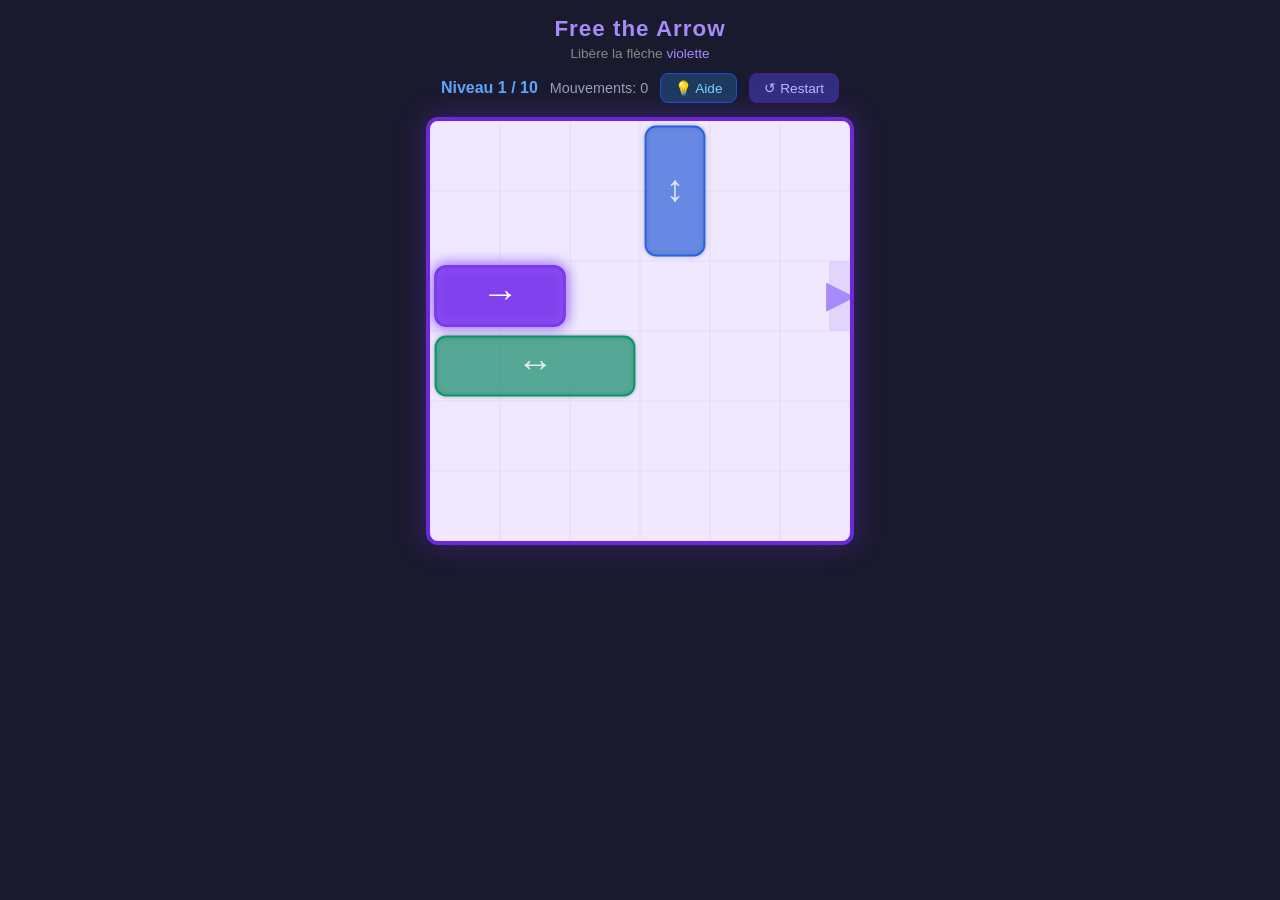
<file: index.html>
<!DOCTYPE html>
<html lang="fr">
<head>
<meta charset="UTF-8">
<meta name="viewport" content="width=device-width, initial-scale=1.0, user-scalable=no">
<title>Free the Arrow</title>
<style>
  * { box-sizing: border-box; margin: 0; padding: 0; }
  body {
    background: #1a1a2e;
    color: #eee;
    font-family: 'Segoe UI', sans-serif;
    display: flex;
    flex-direction: column;
    align-items: center;
    min-height: 100vh;
    padding: 16px;
    user-select: none;
  }
  h1 { font-size: 1.4rem; margin-bottom: 4px; color: #a78bfa; letter-spacing: 1px; }
  #subtitle { font-size: 0.85rem; color: #888; margin-bottom: 12px; }
  #ui-bar {
    display: flex; gap: 12px; align-items: center;
    margin-bottom: 14px; flex-wrap: wrap; justify-content: center;
  }
  #level-label { font-size: 1rem; font-weight: bold; color: #60a5fa; }
  #moves-label { font-size: 0.9rem; color: #94a3b8; }
  button {
    background: #312e81; color: #c4b5fd; border: 1px solid #4c1d95;
    border-radius: 8px; padding: 6px 14px; cursor: pointer;
    font-size: 0.85rem; transition: background 0.2s;
  }
  button:hover { background: #4338ca; }
  #hint-btn { background: #1e3a5f; color: #7dd3fc; border-color: #1d4ed8; }
  #hint-btn:hover { background: #1d4ed8; }
  #board-wrap {
    position: relative; background: #f0e8ff; border-radius: 12px;
    border: 4px solid #6d28d9; box-shadow: 0 0 30px #7c3aed55;
    overflow: hidden; touch-action: none;
  }
  canvas { display: block; }
  #msg-overlay {
    display: none; position: fixed; inset: 0; background: #0009;
    z-index: 100; align-items: center; justify-content: center;
    flex-direction: column; gap: 16px;
  }
  #msg-overlay.show { display: flex; }
  #msg-box {
    background: #1e1b4b; border: 2px solid #7c3aed;
    border-radius: 16px; padding: 32px 40px; text-align: center;
  }
  #msg-title { font-size: 2rem; color: #a78bfa; margin-bottom: 8px; }
  #msg-sub   { font-size: 1rem; color: #cbd5e1; margin-bottom: 20px; }
  #level-select {
    display: flex; flex-wrap: wrap; gap: 8px;
    justify-content: center; max-width: 400px; margin-bottom: 10px;
  }
  .lvl-btn { width: 42px; height: 42px; border-radius: 8px; font-weight: bold; font-size: 0.9rem; padding: 0; }
  .lvl-btn.completed { background: #065f46; color: #6ee7b7; border-color: #059669; }
  .lvl-btn.current   { background: #4338ca; color: #e0e7ff; border-color: #818cf8; }
  #hint-text {
    font-size: 0.8rem; color: #fbbf24; max-width: 340px;
    text-align: center; min-height: 1.2em; margin-top: 4px;
  }
</style>
</head>
<body>
<h1>Free the Arrow</h1>
<p id="subtitle">Libère la flèche <span style="color:#a78bfa">violette</span></p>
<div id="ui-bar">
  <span id="level-label">Niveau 1</span>
  <span id="moves-label">Mouvements: 0</span>
  <button id="hint-btn">💡 Aide</button>
  <button id="reset-btn">↺ Restart</button>
</div>
<div id="board-wrap"><canvas id="canvas"></canvas></div>
<p id="hint-text"></p>
<div id="msg-overlay">
  <div id="msg-box">
    <div id="msg-title"></div>
    <div id="msg-sub"></div>
    <div id="level-select"></div>
    <button id="next-btn" style="font-size:1rem;padding:10px 28px;">Niveau suivant ▶</button>
  </div>
</div>
<script>
const COLS=6,ROWS=6;let CELL;
const LEVELS=[
  {exitRow:2,pieces:[{id:0,r:2,c:0,len:2,dir:'H',target:true},{id:1,r:0,c:3,len:2,dir:'V'},{id:2,r:3,c:0,len:3,dir:'H'}]},
  {exitRow:2,pieces:[{id:0,r:2,c:1,len:2,dir:'H',target:true},{id:1,r:0,c:3,len:3,dir:'V'},{id:2,r:2,c:3,len:2,dir:'V'},{id:3,r:4,c:0,len:3,dir:'H'}]},
  {exitRow:2,pieces:[{id:0,r:2,c:0,len:2,dir:'H',target:true},{id:1,r:0,c:2,len:2,dir:'V'},{id:2,r:2,c:2,len:2,dir:'V'},{id:3,r:1,c:3,len:3,dir:'H'},{id:4,r:4,c:2,len:2,dir:'H'}]},
  {exitRow:2,pieces:[{id:0,r:2,c:0,len:2,dir:'H',target:true},{id:1,r:0,c:2,len:3,dir:'V'},{id:2,r:0,c:3,len:2,dir:'H'},{id:3,r:1,c:4,len:3,dir:'V'},{id:4,r:2,c:3,len:2,dir:'H'},{id:5,r:4,c:0,len:2,dir:'H'}]},
  {exitRow:2,pieces:[{id:0,r:2,c:0,len:2,dir:'H',target:true},{id:1,r:0,c:2,len:2,dir:'V'},{id:2,r:2,c:2,len:2,dir:'V'},{id:3,r:0,c:3,len:3,dir:'H'},{id:4,r:1,c:5,len:3,dir:'V'},{id:5,r:3,c:3,len:2,dir:'H'},{id:6,r:4,c:1,len:2,dir:'H'}]},
  {exitRow:2,pieces:[{id:0,r:2,c:1,len:2,dir:'H',target:true},{id:1,r:0,c:1,len:2,dir:'V'},{id:2,r:0,c:3,len:3,dir:'V'},{id:3,r:1,c:4,len:2,dir:'H'},{id:4,r:2,c:3,len:2,dir:'H'},{id:5,r:3,c:0,len:3,dir:'H'},{id:6,r:4,c:3,len:2,dir:'V'}]},
  {exitRow:2,pieces:[{id:0,r:2,c:0,len:2,dir:'H',target:true},{id:1,r:0,c:2,len:2,dir:'V'},{id:2,r:2,c:2,len:3,dir:'V'},{id:3,r:0,c:3,len:2,dir:'H'},{id:4,r:1,c:4,len:2,dir:'V'},{id:5,r:0,c:5,len:3,dir:'V'},{id:6,r:3,c:3,len:3,dir:'H'},{id:7,r:5,c:0,len:3,dir:'H'}]},
  {exitRow:2,pieces:[{id:0,r:2,c:0,len:2,dir:'H',target:true},{id:1,r:0,c:0,len:2,dir:'V'},{id:2,r:0,c:2,len:3,dir:'H'},{id:3,r:0,c:5,len:3,dir:'V'},{id:4,r:1,c:1,len:2,dir:'V'},{id:5,r:2,c:2,len:2,dir:'V'},{id:6,r:2,c:4,len:3,dir:'V'},{id:7,r:3,c:2,len:3,dir:'H'},{id:8,r:5,c:0,len:2,dir:'H'}]},
  {exitRow:2,pieces:[{id:0,r:2,c:0,len:2,dir:'H',target:true},{id:1,r:0,c:0,len:3,dir:'H'},{id:2,r:0,c:3,len:2,dir:'V'},{id:3,r:0,c:4,len:2,dir:'H'},{id:4,r:1,c:2,len:2,dir:'V'},{id:5,r:1,c:5,len:2,dir:'V'},{id:6,r:2,c:2,len:2,dir:'H'},{id:7,r:3,c:1,len:3,dir:'V'},{id:8,r:3,c:4,len:2,dir:'H'},{id:9,r:4,c:4,len:2,dir:'V'},{id:10,r:5,c:0,len:3,dir:'H'}]},
  {exitRow:2,pieces:[{id:0,r:2,c:0,len:2,dir:'H',target:true},{id:1,r:0,c:0,len:2,dir:'V'},{id:2,r:0,c:2,len:2,dir:'H'},{id:3,r:0,c:4,len:2,dir:'V'},{id:4,r:1,c:1,len:2,dir:'H'},{id:5,r:1,c:3,len:2,dir:'V'},{id:6,r:1,c:5,len:2,dir:'V'},{id:7,r:2,c:2,len:2,dir:'V'},{id:8,r:2,c:4,len:2,dir:'H'},{id:9,r:3,c:0,len:3,dir:'H'},{id:10,r:3,c:3,len:3,dir:'H'},{id:11,r:4,c:1,len:2,dir:'V'},{id:12,r:4,c:4,len:2,dir:'V'},{id:13,r:5,c:0,len:2,dir:'H'},{id:14,r:5,c:3,len:3,dir:'H'}]}
];
const COLORS=['#7c3aed','#2563eb','#059669','#dc2626','#d97706','#0891b2','#7c3aed','#be185d','#4f46e5','#047857','#b45309','#1d4ed8','#9333ea','#065f46','#c2410c','#6d28d9'];
let currentLevel=0,pieces=[],moves=0,completed=new Set(JSON.parse(localStorage.getItem('fta_completed')||'[]')),hintStep=null,hintTimer=null,drag=null;
const canvas=document.getElementById('canvas'),ctx=canvas.getContext('2d');
function computeCell(){const maxW=Math.min(window.innerWidth-40,420),maxH=window.innerHeight-220;CELL=Math.floor(Math.min(maxW,maxH)/COLS);}
function resizeCanvas(){computeCell();canvas.width=COLS*CELL;canvas.height=ROWS*CELL;}
function loadLevel(idx){currentLevel=idx;moves=0;hintStep=null;clearHintText();pieces=LEVELS[idx].pieces.map(p=>({...p}));document.getElementById('level-label').textContent=`Niveau ${idx+1} / ${LEVELS.length}`;document.getElementById('moves-label').textContent='Mouvements: 0';draw();}
function resetLevel(){loadLevel(currentLevel);}
function draw(){
  const W=canvas.width,H=canvas.height;ctx.clearRect(0,0,W,H);
  ctx.strokeStyle='#c4b5fd44';ctx.lineWidth=1;
  for(let i=0;i<=COLS;i++){ctx.beginPath();ctx.moveTo(i*CELL,0);ctx.lineTo(i*CELL,H);ctx.stroke();}
  for(let j=0;j<=ROWS;j++){ctx.beginPath();ctx.moveTo(0,j*CELL);ctx.lineTo(W,j*CELL);ctx.stroke();}
  const er=LEVELS[currentLevel].exitRow;
  ctx.fillStyle='#a78bfa33';ctx.fillRect(W-CELL*0.3,er*CELL,CELL*0.3,CELL);
  ctx.fillStyle='#a78bfa';ctx.font=`bold ${CELL*0.5}px sans-serif`;ctx.textAlign='center';
  ctx.fillText('▶',W-CELL*0.15,er*CELL+CELL*0.65);
  pieces.forEach(p=>drawPiece(p));
}
function drawPiece(p){
  const PAD=CELL*0.08;let x,y,w,h;
  if(p.dir==='H'){x=p.c*CELL+PAD;y=p.r*CELL+PAD;w=p.len*CELL-PAD*2;h=CELL-PAD*2;}
  else{x=p.c*CELL+PAD;y=p.r*CELL+PAD;w=CELL-PAD*2;h=p.len*CELL-PAD*2;}
  const color=COLORS[p.id%COLORS.length],isT=p.target,isH=hintStep&&hintStep.pieceId===p.id;
  ctx.shadowColor=isH?'#fbbf24':(isT?'#7c3aed':'#0004');ctx.shadowBlur=isH?18:(isT?14:4);
  const r=CELL*0.15;ctx.beginPath();rRect(x,y,w,h,r);
  ctx.fillStyle=isH?'#fbbf2488':color+(isT?'cc':'99');ctx.fill();
  ctx.strokeStyle=isH?'#fbbf24':color;ctx.lineWidth=isT?3:2;ctx.stroke();
  ctx.shadowBlur=0;
  ctx.fillStyle=isT?'#fff':'#ffffffcc';ctx.font=`bold ${Math.min(w,h)*0.63}px sans-serif`;
  ctx.textAlign='center';ctx.textBaseline='middle';
  ctx.fillText(isT?'→':(p.dir==='H'?'↔':'↕'),x+w/2,y+h/2);
  ctx.textBaseline='alphabetic';
}
function rRect(x,y,w,h,r){ctx.moveTo(x+r,y);ctx.arcTo(x+w,y,x+w,y+h,r);ctx.arcTo(x+w,y+h,x,y+h,r);ctx.arcTo(x,y+h,x,y,r);ctx.arcTo(x,y,x+w,y,r);ctx.closePath();}
function buildGrid(ex=-1){
  const g=Array.from({length:ROWS},()=>new Array(COLS).fill(-1));
  pieces.forEach(p=>{if(p.id===ex)return;for(let i=0;i<p.len;i++){const r=p.dir==='H'?p.r:p.r+i,c=p.dir==='H'?p.c+i:p.c;if(r>=0&&r<ROWS&&c>=0&&c<COLS)g[r][c]=p.id;}});
  return g;
}
function canMove(p,d){
  const g=buildGrid(p.id);
  if(p.dir==='H'){const nc=p.c+d;if(nc<0||nc+p.len-1>=COLS)return false;for(let i=0;i<p.len;i++)if(g[p.r][nc+i]!==-1)return false;}
  else{const nr=p.r+d;if(nr<0||nr+p.len-1>=ROWS)return false;for(let i=0;i<p.len;i++)if(g[nr+i][p.c]!==-1)return false;}
  return true;
}
function maxDelta(p,s){let d=0;while(canMove(p,d+s))d+=s;return d;}
function checkWin(){const t=pieces.find(p=>p.target);return t.dir==='H'&&t.r===LEVELS[currentLevel].exitRow&&t.c+t.len>=COLS;}
function encodeState(s){return s.map(p=>`${p.r},${p.c}`).join('|');}
function solveHint(){
  const init=pieces.map(p=>({...p})),er=LEVELS[currentLevel].exitRow;
  const q=[{state:init,path:[]}],vis=new Set([encodeState(init)]);
  let it=0;
  while(q.length&&it<8000){
    it++;const{state,path}=q.shift();
    const t=state.find(p=>p.target);
    if(t.dir==='H'&&t.r===er&&t.c+t.len>=COLS)return path;
    for(const p of state)for(const sign of[-1,+1]){
      let d=0;
      while(true){
        d+=sign;
        const ns=state.map(x=>({...x})),pc=ns.find(x=>x.id===p.id);
        if(pc.dir==='H'){if(pc.c+d<0||pc.c+d+pc.len-1>=COLS)break;}
        else{if(pc.r+d<0||pc.r+d+pc.len-1>=ROWS)break;}
        const occ=new Set();
        ns.forEach(x=>{if(x.id===pc.id)return;for(let i=0;i<x.len;i++){const rr=x.dir==='H'?x.r:x.r+i,cc=x.dir==='H'?x.c+i:x.c;occ.add(`${rr},${cc}`);}});
        let bl=false;
        for(let i=0;i<pc.len;i++){const rr=pc.dir==='H'?pc.r:pc.r+d+i,cc=pc.dir==='H'?pc.c+d+i:pc.c;if(occ.has(`${rr},${cc}`)){bl=true;break;}}
        if(bl)break;
        if(pc.dir==='H')pc.c=p.c+d;else pc.r=p.r+d;
        const k=encodeState(ns);
        if(!vis.has(k)){vis.add(k);q.push({state:ns,path:[...path,{pieceId:p.id,delta:d}]});}
      }
    }
  }
  return null;
}
function showHint(){
  clearTimeout(hintTimer);const path=solveHint();
  if(!path||!path.length){showHintText('Félicitations, encore un mouvement !');return;}
  const step=path[0];hintStep=step;
  const p=pieces.find(x=>x.id===step.pieceId);
  const dir=p.dir==='H'?(step.delta>0?'droite':'gauche'):(step.delta>0?'bas':'haut');
  const label=p.target?'la flèche violette':`la pièce ${step.pieceId+1}`;
  showHintText(`Déplace ${label} vers le ${dir} (${Math.abs(step.delta)} case${Math.abs(step.delta)>1?'s':''})`);
  draw();hintTimer=setTimeout(()=>{hintStep=null;draw();clearHintText();},4000);
}
function showHintText(t){document.getElementById('hint-text').textContent=t;}
function clearHintText(){document.getElementById('hint-text').textContent='';}
function getCell(cx,cy){const r=canvas.getBoundingClientRect();return{c:(cx-r.left)/CELL,r:(cy-r.top)/CELL};}
function pieceAt(r,c){return pieces.find(p=>p.dir==='H'?Math.floor(r)===p.r&&c>=p.c&&c<p.c+p.len:Math.floor(c)===p.c&&r>=p.r&&r<p.r+p.len);}
canvas.addEventListener('pointerdown',e=>{
  e.preventDefault();const pos=getCell(e.clientX,e.clientY),p=pieceAt(pos.r,pos.c);
  if(!p)return;
  drag={pieceId:p.id,axis:p.dir,startPos:p.dir==='H'?pos.c:pos.r,startCell:p.dir==='H'?p.c:p.r};
  canvas.setPointerCapture(e.pointerId);
});
canvas.addEventListener('pointermove',e=>{
  if(!drag)return;e.preventDefault();
  const pos=getCell(e.clientX,e.clientY),cur=drag.axis==='H'?pos.c:pos.r;
  const snap=Math.round(cur-drag.startPos),p=pieces.find(x=>x.id===drag.pieceId);
  const cl=Math.max(maxDelta(p,-1),Math.min(maxDelta(p,+1),snap));
  if(p.dir==='H')p.c=drag.startCell+cl;else p.r=drag.startCell+cl;
  draw();
});
canvas.addEventListener('pointerup',e=>{
  if(!drag)return;
  const p=pieces.find(x=>x.id===drag.pieceId);
  const nc=p.dir==='H'?p.c:p.r;
  if(nc!==drag.startCell){
    moves++;document.getElementById('moves-label').textContent=`Mouvements: ${moves}`;
    hintStep=null;clearHintText();
    if(p.dir==='H')p.c=Math.round(p.c);else p.r=Math.round(p.r);
    if(checkWin()){draw();setTimeout(showWin,300);}
  }else{if(p.dir==='H')p.c=drag.startCell;else p.r=drag.startCell;}
  drag=null;draw();
});
function showWin(){
  completed.add(currentLevel);localStorage.setItem('fta_completed',JSON.stringify([...completed]));
  const ov=document.getElementById('msg-overlay');
  document.getElementById('msg-title').textContent='🎉 Niveau réussi !';
  document.getElementById('msg-sub').textContent=`Résolu en ${moves} mouvement${moves>1?'s':''}.`;
  const nb=document.getElementById('next-btn');
  if(currentLevel+1>=LEVELS.length){nb.textContent='🏆 Rejouer';nb.onclick=()=>{ov.classList.remove('show');loadLevel(0);};}
  else{nb.textContent='Niveau suivant ▶';nb.onclick=()=>{ov.classList.remove('show');loadLevel(currentLevel+1);};}
  buildLevelSelect();ov.classList.add('show');
}
function buildLevelSelect(){
  const sel=document.getElementById('level-select');sel.innerHTML='';
  LEVELS.forEach((_,i)=>{
    const b=document.createElement('button');
    b.className='lvl-btn'+(completed.has(i)?' completed':'')+(i===currentLevel?' current':'');
    b.textContent=i+1;
    b.onclick=()=>{document.getElementById('msg-overlay').classList.remove('show');loadLevel(i);};
    sel.appendChild(b);
  });
}
document.getElementById('hint-btn').onclick=showHint;
document.getElementById('reset-btn').onclick=resetLevel;
window.addEventListener('resize',()=>{resizeCanvas();draw();});
resizeCanvas();loadLevel(0);
</script>
</body>
</html>
</file>
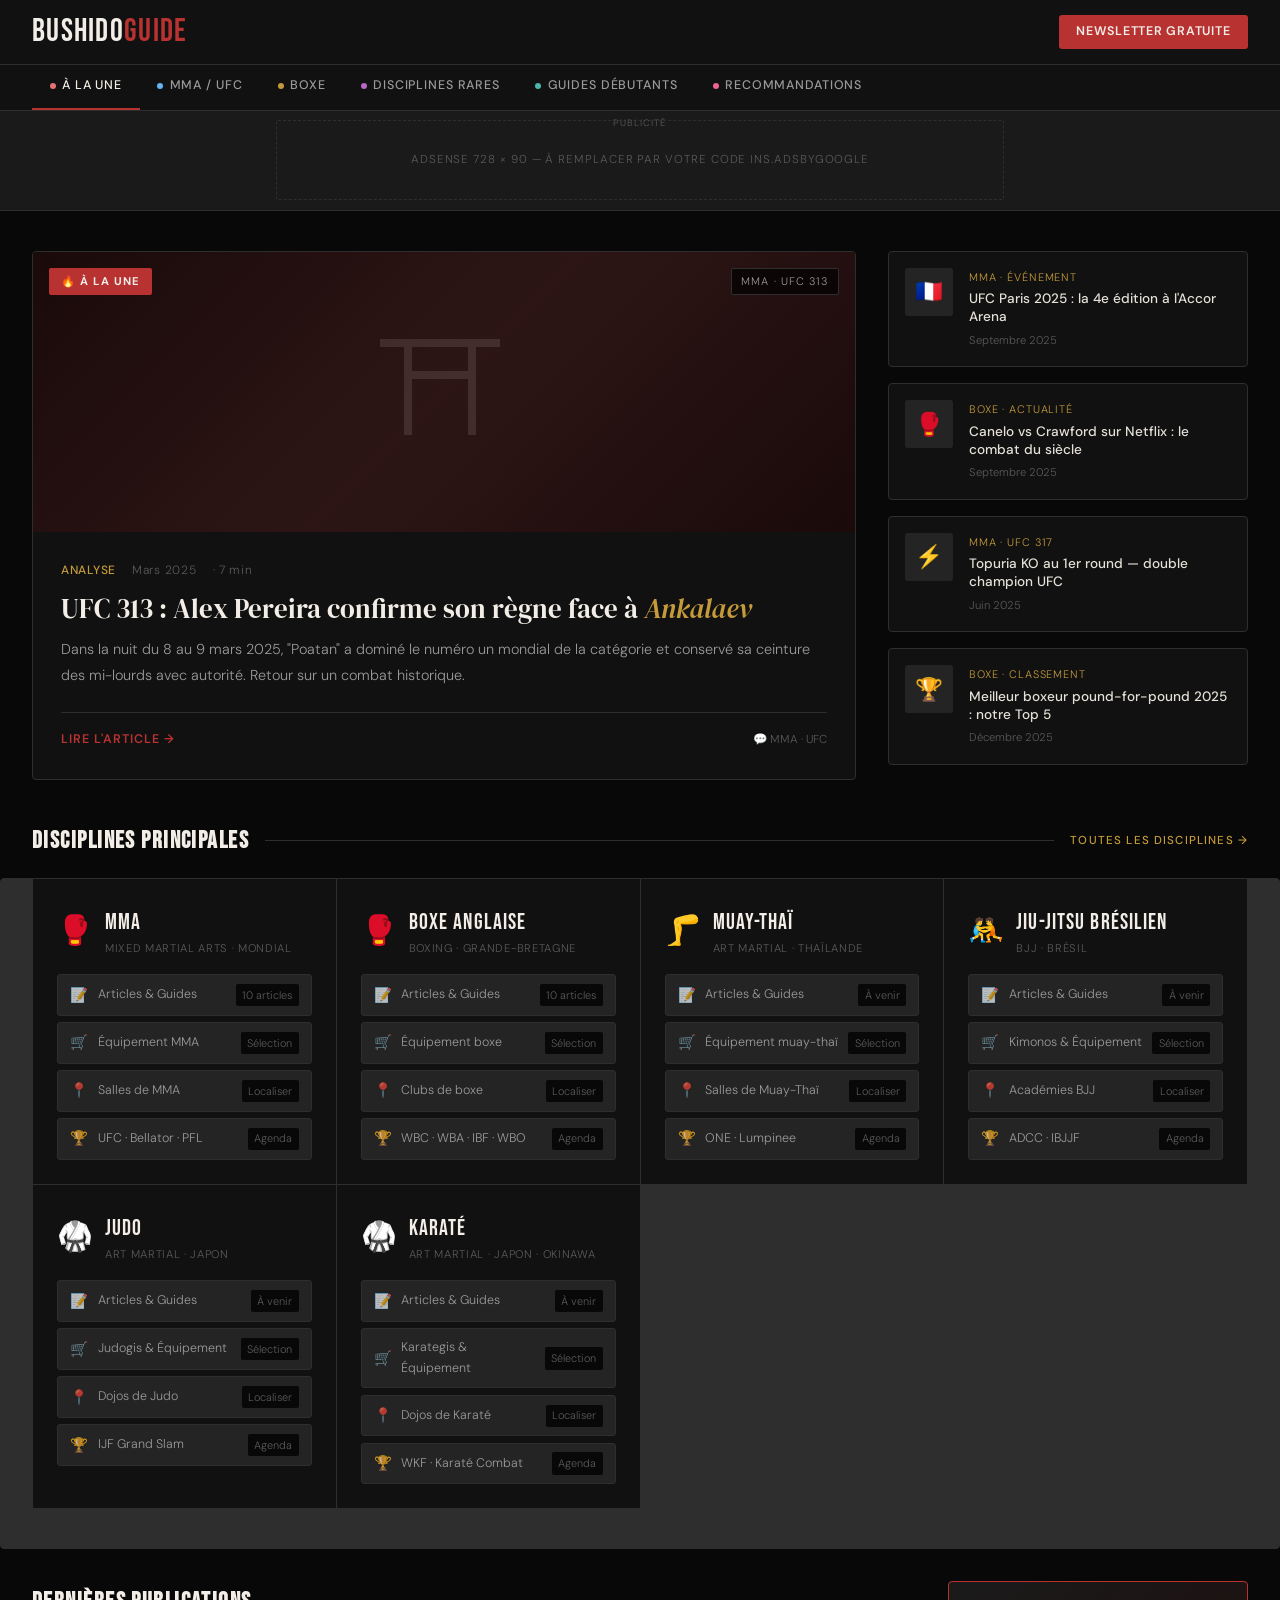
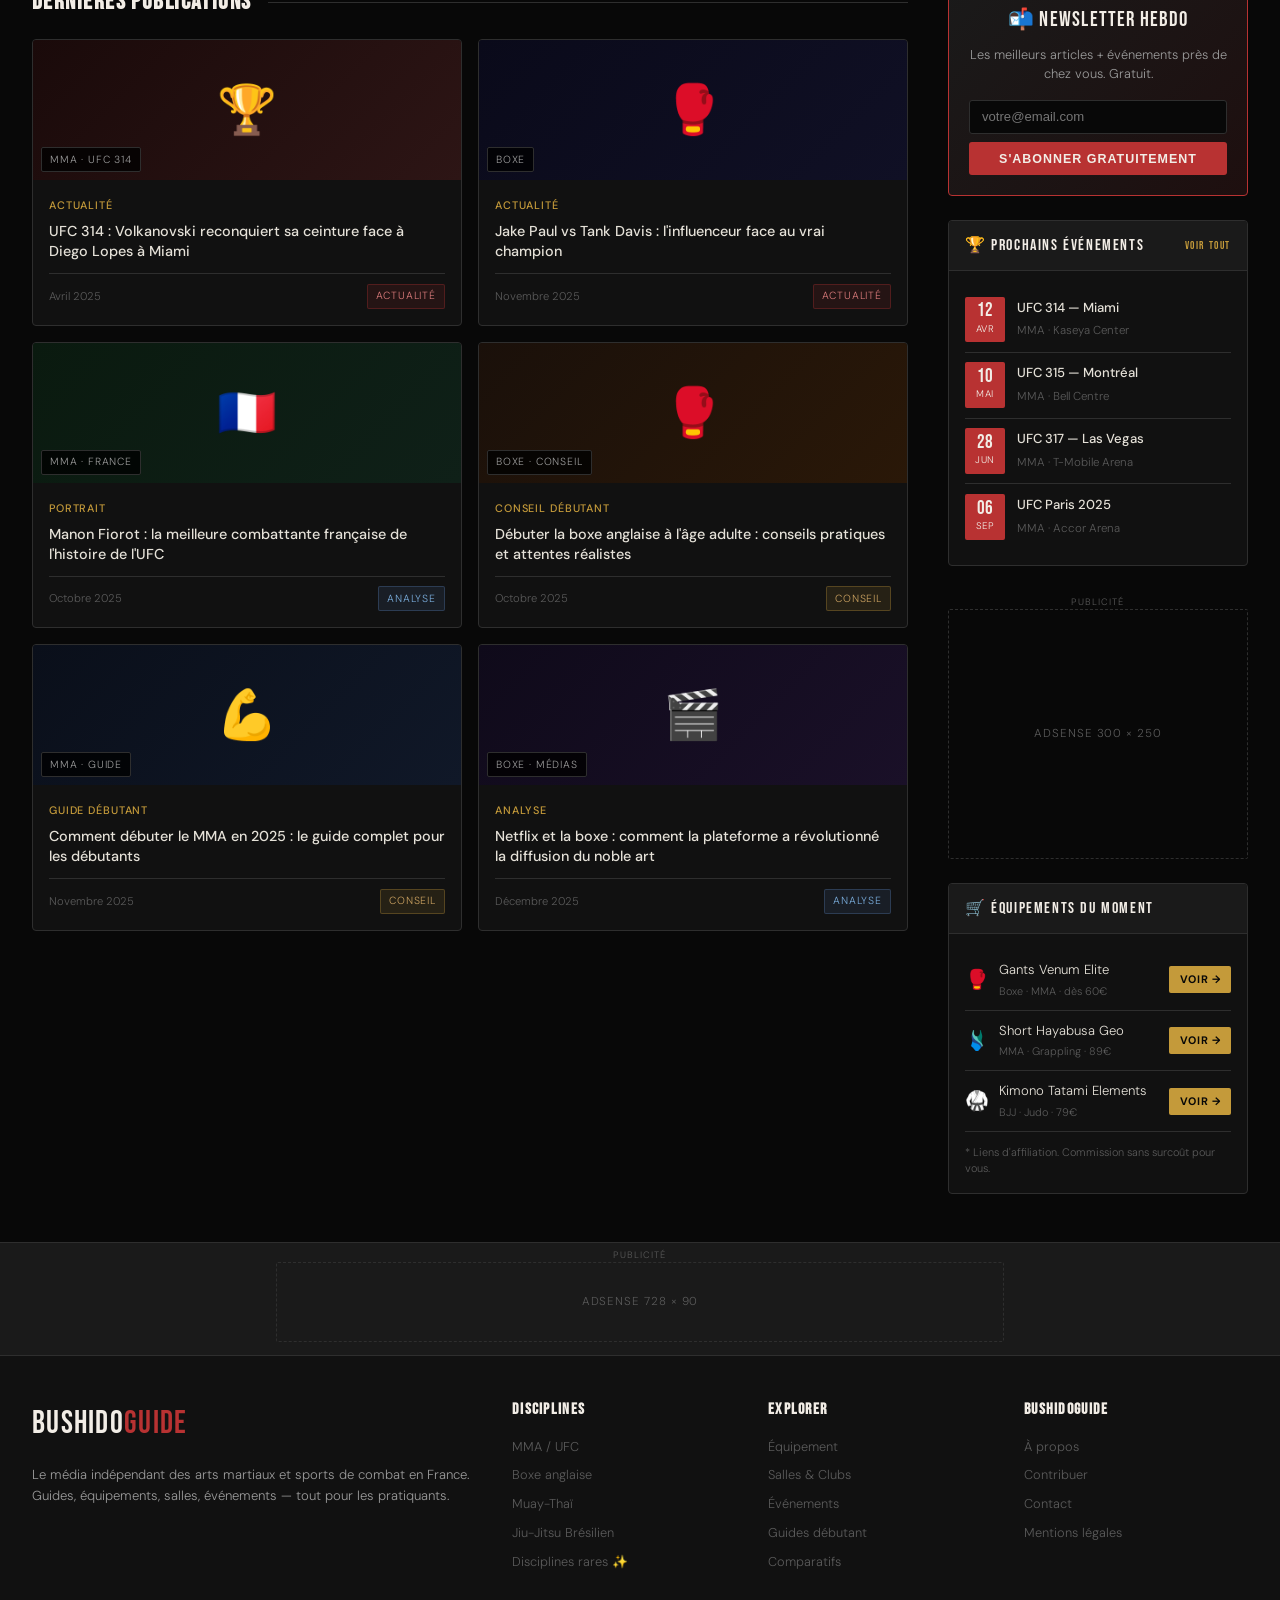
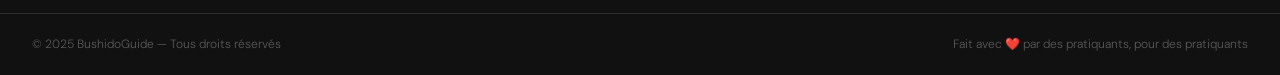
<file: index (2).html>
<!DOCTYPE html>
<html lang="fr">
<head>
  <meta charset="UTF-8"/>
  <meta name="viewport" content="width=device-width, initial-scale=1.0"/>
  <title>BushidoGuide — Le média des arts martiaux et sports de combat</title>
  <meta name="description" content="Guides, actualités, équipements, salles et événements pour tous les sports de combat : MMA, UFC, Boxe anglaise, Muay-Thaï, Lethwei, Savate et bien plus."/>
  <link rel="preconnect" href="https://fonts.googleapis.com">
  <link rel="preconnect" href="https://fonts.gstatic.com" crossorigin>
  <link href="https://fonts.googleapis.com/css2?family=Bebas+Neue&family=DM+Sans:ital,wght@0,300;0,400;0,500;0,700;1,400&family=DM+Serif+Display:ital@0;1&display=swap" rel="stylesheet">
  <style>
    /* ══════════════════════════════════════════
       VARIABLES & RESET
    ══════════════════════════════════════════ */
    :root {
      --black:#080808; --charcoal:#111111; --iron:#1a1a1a; --steel:#242424;
      --border:#2e2e2e; --muted:#5a5a5a; --silver:#9a9a9a; --light:#e5e1d8;
      --white:#f2ede6; --red:#b83232; --red-dim:rgba(184,50,50,0.12);
      --gold:#c49a3a; --gold-dim:rgba(196,154,58,0.12);
    }
    *,*::before,*::after{box-sizing:border-box;margin:0;padding:0}
    html{scroll-behavior:smooth}
    body{background:var(--black);color:var(--light);font-family:'DM Sans',sans-serif;
      font-weight:300;font-size:16px;line-height:1.75;-webkit-font-smoothing:antialiased}
    a{text-decoration:none;color:inherit}

    /* ══════════════════════════════════════════
       PAGES SYSTEM
    ══════════════════════════════════════════ */
    .page{display:none}
    .page.active{display:block}

    /* ══════════════════════════════════════════
       HEADER (shared)
    ══════════════════════════════════════════ */
    header{
      background:var(--charcoal);border-bottom:1px solid var(--border);
      position:sticky;top:0;z-index:200;
    }
    .header-top{
      max-width:1300px;margin:0 auto;padding:0 2rem;
      display:flex;align-items:center;justify-content:space-between;height:64px;
    }
    .logo{font-family:'Bebas Neue',sans-serif;font-size:2rem;letter-spacing:.04em;
      color:var(--white);cursor:pointer}
    .logo span{color:var(--red)}
    .header-actions{display:flex;gap:1rem;align-items:center}
    .btn-nl{background:var(--red);color:var(--white);padding:.4rem 1.1rem;
      font-size:.78rem;font-weight:600;letter-spacing:.06em;text-transform:uppercase;
      border-radius:3px;cursor:pointer;transition:opacity .2s}
    .btn-nl:hover{opacity:.85}
    .nav-bar{border-top:1px solid var(--border);overflow-x:auto}
    .nav-bar::-webkit-scrollbar{display:none}
    .nav-inner{max-width:1300px;margin:0 auto;padding:0 2rem;display:flex;gap:0}
    .nav-link{display:flex;align-items:center;gap:.4rem;padding:.65rem 1.1rem;
      font-size:.78rem;font-weight:500;letter-spacing:.07em;text-transform:uppercase;
      color:var(--silver);border-bottom:2px solid transparent;white-space:nowrap;
      cursor:pointer;transition:color .2s,border-color .2s}
    .nav-link:hover,.nav-link.active{color:var(--white)}
    .nav-link.active{border-bottom-color:var(--red)}
    .nav-dot{width:6px;height:6px;border-radius:50%}

    /* ══════════════════════════════════════════
       AD SLOTS
    ══════════════════════════════════════════ */
    .ad-bar{background:var(--iron);border-bottom:1px solid var(--border);
      display:flex;align-items:center;justify-content:center;padding:.6rem;position:relative}
    .ad-bar::before{content:'PUBLICITÉ';position:absolute;top:4px;left:50%;
      transform:translateX(-50%);font-size:.58rem;color:var(--muted);letter-spacing:.12em}
    .ad-slot{border:1px dashed var(--border);border-radius:2px;
      display:flex;align-items:center;justify-content:center;
      color:var(--muted);font-size:.72rem;letter-spacing:.08em;text-transform:uppercase}
    .ad-leader{width:728px;height:80px;max-width:100%}
    .ad-rect{width:300px;height:250px}
    .ad-inline{width:100%;height:180px;margin:2rem 0}

    /* ══════════════════════════════════════════
       HOME — HERO
    ══════════════════════════════════════════ */
    .hero{max-width:1300px;margin:0 auto;padding:2.5rem 2rem;
      display:grid;grid-template-columns:1fr 360px;gap:2rem}
    @media(max-width:900px){.hero{grid-template-columns:1fr}}

    .featured-card{background:var(--charcoal);border:1px solid var(--border);
      border-radius:4px;overflow:hidden;display:flex;flex-direction:column;cursor:pointer;
      transition:border-color .2s}
    .featured-card:hover{border-color:var(--muted)}
    .featured-img{height:280px;display:flex;align-items:center;justify-content:center;
      position:relative;overflow:hidden;
      background:linear-gradient(135deg,#1a0a0a 0%,#2d1515 50%,#1a0a0a 100%)}
    .featured-img::before{content:'⛩';font-size:8rem;opacity:.12;position:absolute}
    .fi-badge{position:absolute;top:1rem;left:1rem;background:var(--red);color:var(--white);
      font-size:.7rem;font-weight:700;letter-spacing:.1em;text-transform:uppercase;
      padding:.25rem .75rem;border-radius:2px}
    .fi-sport{position:absolute;top:1rem;right:1rem;background:rgba(0,0,0,.7);
      border:1px solid var(--border);color:var(--silver);
      font-size:.68rem;letter-spacing:.1em;text-transform:uppercase;
      padding:.2rem .6rem;border-radius:2px}
    .featured-body{padding:1.75rem;flex:1;display:flex;flex-direction:column}
    .feat-meta{display:flex;gap:1rem;margin-bottom:.75rem;
      font-size:.75rem;color:var(--muted);letter-spacing:.06em}
    .feat-meta .cat{color:var(--gold);font-weight:500;text-transform:uppercase}
    .feat-h1{font-family:'DM Serif Display',serif;font-size:1.7rem;line-height:1.2;
      font-weight:400;color:var(--white);margin-bottom:.75rem}
    .feat-h1 em{font-style:italic;color:var(--gold)}
    .feat-desc{color:var(--silver);font-size:.9rem;flex:1}
    .feat-footer{display:flex;align-items:center;justify-content:space-between;
      margin-top:1.5rem;padding-top:1rem;border-top:1px solid var(--border)}
    .read-more{font-size:.78rem;font-weight:600;letter-spacing:.08em;text-transform:uppercase;
      color:var(--red);display:flex;align-items:center;gap:.4rem;transition:gap .2s}
    .read-more:hover{gap:.7rem}

    .hero-sidebar{display:flex;flex-direction:column;gap:1rem}
    .mini-card{background:var(--charcoal);border:1px solid var(--border);border-radius:4px;
      padding:1rem;display:flex;gap:1rem;align-items:flex-start;cursor:pointer;
      transition:border-color .2s}
    .mini-card:hover{border-color:var(--muted)}
    .mini-icon{width:48px;height:48px;border-radius:3px;background:var(--steel);
      display:flex;align-items:center;justify-content:center;font-size:1.4rem;flex-shrink:0}
    .mini-cat{font-size:.68rem;color:var(--gold);text-transform:uppercase;
      letter-spacing:.08em;margin-bottom:.2rem}
    .mini-title{font-size:.85rem;color:var(--light);line-height:1.35;font-weight:500}
    .mini-date{font-size:.7rem;color:var(--muted);margin-top:.25rem}

    /* ══════════════════════════════════════════
       HOME — SECTION TITLES
    ══════════════════════════════════════════ */
    .sec-bar{max-width:1300px;margin:0 auto;padding:0 2rem 1rem;
      display:flex;align-items:center;gap:1rem}
    .sec-bar h2{font-family:'Bebas Neue',sans-serif;font-size:1.5rem;
      letter-spacing:.06em;color:var(--white)}
    .sec-line{flex:1;height:1px;background:var(--border)}
    .see-all{font-size:.72rem;letter-spacing:.1em;text-transform:uppercase;
      color:var(--gold);font-weight:500;display:flex;align-items:center;gap:.3rem;
      cursor:pointer}

    /* ══════════════════════════════════════════
       HOME — SPORT HUB GRID
    ══════════════════════════════════════════ */
    .sports-hub{max-width:1300px;margin:0 auto;padding:0 2rem 2.5rem;
      display:grid;grid-template-columns:repeat(auto-fill,minmax(260px,1fr));
      gap:1px;background:var(--border);border:1px solid var(--border);
      border-radius:4px;overflow:hidden}
    .sport-hub-card{background:var(--charcoal);padding:1.5rem;
      display:flex;flex-direction:column;gap:1rem;transition:background .2s;position:relative}
    .sport-hub-card:hover{background:var(--iron)}
    .sport-hub-top{display:flex;align-items:center;gap:.75rem}
    .sport-emoji{font-size:1.8rem}
    .sport-name{font-family:'Bebas Neue',sans-serif;font-size:1.4rem;
      letter-spacing:.05em;color:var(--white)}
    .sport-origin{font-size:.7rem;color:var(--muted);letter-spacing:.06em;
      text-transform:uppercase;margin-top:-.2rem}
    .sport-links{display:flex;flex-direction:column;gap:.4rem}
    .sport-link{display:flex;align-items:center;gap:.6rem;padding:.45rem .75rem;
      background:var(--steel);border:1px solid var(--border);border-radius:3px;
      font-size:.78rem;color:var(--silver);cursor:pointer;
      transition:color .15s,border-color .15s}
    .sport-link:hover{color:var(--white);border-color:var(--muted)}
    .sport-link .sl-icon{font-size:.9rem;opacity:.7}
    .sport-link .sl-count{margin-left:auto;font-size:.68rem;color:var(--muted);
      background:var(--black);border-radius:2px;padding:.1rem .4rem}
    .niche-badge{position:absolute;top:.75rem;right:.75rem;background:var(--gold-dim);
      border:1px solid var(--gold);color:var(--gold);font-size:.6rem;
      letter-spacing:.1em;text-transform:uppercase;padding:.15rem .5rem;border-radius:2px}

    /* ══════════════════════════════════════════
       HOME — ARTICLES GRID + SIDEBAR
    ══════════════════════════════════════════ */
    .main-layout{max-width:1300px;margin:0 auto;padding:0 2rem 3rem;
      display:grid;grid-template-columns:1fr 300px;gap:2.5rem}
    @media(max-width:900px){.main-layout{grid-template-columns:1fr}.sidebar-col{display:none}}

    .art-grid{display:grid;grid-template-columns:1fr 1fr;gap:1rem}
    @media(max-width:600px){.art-grid{grid-template-columns:1fr}}

    .art-card{background:var(--charcoal);border:1px solid var(--border);border-radius:4px;
      overflow:hidden;display:flex;flex-direction:column;cursor:pointer;
      transition:border-color .2s}
    .art-card:hover{border-color:var(--muted)}
    .art-thumb{height:140px;display:flex;align-items:center;justify-content:center;
      font-size:3rem;position:relative}
    .art-thumb-tag{position:absolute;bottom:.5rem;left:.5rem;background:rgba(0,0,0,.8);
      border:1px solid var(--border);font-size:.65rem;letter-spacing:.08em;
      text-transform:uppercase;color:var(--silver);padding:.15rem .5rem;border-radius:2px}
    .art-body{padding:1rem;flex:1;display:flex;flex-direction:column}
    .art-cat{font-size:.68rem;color:var(--gold);text-transform:uppercase;
      letter-spacing:.08em;margin-bottom:.35rem;font-weight:500}
    .art-title-sm{font-size:.9rem;font-weight:500;color:var(--light);line-height:1.4;flex:1}
    .art-foot{display:flex;justify-content:space-between;align-items:center;
      margin-top:.75rem;padding-top:.6rem;border-top:1px solid var(--border);
      font-size:.7rem;color:var(--muted)}
    .atype{font-size:.65rem;letter-spacing:.08em;text-transform:uppercase;
      padding:.15rem .5rem;border-radius:2px}
    .t-actu{background:var(--red-dim);border:1px solid rgba(184,50,50,.3);color:#d97a7a}
    .t-conseil{background:var(--gold-dim);border:1px solid rgba(196,154,58,.3);color:#c9a060}
    .t-analyse{background:rgba(100,150,220,.1);border:1px solid rgba(100,150,220,.25);color:#7aaddc}
    .t-event{background:rgba(240,98,146,.1);border:1px solid rgba(240,98,146,.25);color:#f48fb1}
    .t-equip{background:rgba(100,180,100,.1);border:1px solid rgba(100,180,100,.25);color:#81c784}

    /* ══════════════════════════════════════════
       HOME — SIDEBAR
    ══════════════════════════════════════════ */
    .sidebar-col{display:flex;flex-direction:column;gap:1.5rem}
    .widget{background:var(--charcoal);border:1px solid var(--border);border-radius:4px;overflow:hidden}
    .widget-head{background:var(--iron);border-bottom:1px solid var(--border);
      padding:.65rem 1rem;font-family:'Bebas Neue',sans-serif;font-size:1rem;
      letter-spacing:.1em;color:var(--white);display:flex;align-items:center;justify-content:space-between}
    .widget-head a{font-family:'DM Sans',sans-serif;font-size:.68rem;color:var(--gold);cursor:pointer}
    .widget-body{padding:1rem}

    .ev-item{display:flex;gap:.75rem;align-items:flex-start;
      padding:.6rem 0;border-bottom:1px solid var(--border)}
    .ev-item:last-child{border-bottom:none}
    .ev-date{background:var(--red);color:var(--white);text-align:center;
      padding:.3rem .5rem;border-radius:2px;min-width:40px;flex-shrink:0}
    .ev-day{font-family:'Bebas Neue',sans-serif;font-size:1.2rem;line-height:1}
    .ev-month{font-size:.6rem;letter-spacing:.06em;text-transform:uppercase}
    .ev-name{font-size:.82rem;font-weight:500;color:var(--light)}
    .ev-detail{font-size:.72rem;color:var(--muted);margin-top:.1rem}

    .aff-item{display:flex;justify-content:space-between;align-items:center;
      padding:.55rem 0;border-bottom:1px solid var(--border)}
    .aff-item:last-child{border-bottom:none}
    .aff-left{display:flex;align-items:center;gap:.6rem}
    .aff-icon{font-size:1.2rem}
    .aff-name{font-size:.82rem;color:var(--light)}
    .aff-sub{font-size:.68rem;color:var(--muted)}
    .btn-aff{background:var(--gold);color:var(--black);font-size:.68rem;font-weight:700;
      letter-spacing:.06em;text-transform:uppercase;padding:.25rem .65rem;
      border-radius:2px;transition:opacity .2s;cursor:pointer}
    .btn-aff:hover{opacity:.85}

    .nl-widget{background:linear-gradient(135deg,var(--iron),#1e0f0f);
      border:1px solid var(--red);border-radius:4px;padding:1.25rem;text-align:center}
    .nl-title{font-family:'Bebas Neue',sans-serif;font-size:1.3rem;
      letter-spacing:.06em;color:var(--white);margin-bottom:.4rem}
    .nl-desc{font-size:.8rem;color:var(--silver);margin-bottom:1rem;line-height:1.5}
    .nl-input{width:100%;background:var(--black);border:1px solid var(--border);
      border-radius:3px;padding:.55rem .75rem;color:var(--light);font-size:.82rem;
      outline:none;margin-bottom:.5rem}
    .nl-input:focus{border-color:var(--muted)}
    .nl-btn{width:100%;background:var(--red);color:var(--white);border:none;cursor:pointer;
      padding:.6rem;border-radius:3px;font-size:.78rem;font-weight:600;
      letter-spacing:.08em;text-transform:uppercase;transition:opacity .2s}
    .nl-btn:hover{opacity:.85}

    /* ══════════════════════════════════════════
       HOME — NICHE SECTION
    ══════════════════════════════════════════ */
    .niche-section{background:var(--charcoal);border-top:1px solid var(--border);
      border-bottom:1px solid var(--border);padding:2.5rem 0;margin-bottom:2.5rem}
    .niche-inner{max-width:1300px;margin:0 auto;padding:0 2rem}
    .niche-grid{display:grid;grid-template-columns:repeat(auto-fill,minmax(200px,1fr));
      gap:1rem;margin-top:1.5rem}
    .niche-card{background:var(--iron);border:1px solid var(--border);border-radius:4px;
      padding:1.25rem;display:flex;flex-direction:column;gap:.6rem;cursor:pointer;
      transition:border-color .2s}
    .niche-card:hover{border-color:var(--gold)}
    .niche-card:hover .niche-name{color:var(--gold)}
    .niche-flag{font-size:1.5rem}
    .niche-name{font-family:'Bebas Neue',sans-serif;font-size:1.2rem;
      letter-spacing:.05em;color:var(--white);transition:color .2s}
    .niche-origin{font-size:.7rem;color:var(--muted);text-transform:uppercase;letter-spacing:.06em}
    .niche-desc{font-size:.78rem;color:var(--silver);line-height:1.45}
    .niche-stats{display:flex;gap:.5rem;flex-wrap:wrap;margin-top:.25rem}
    .niche-stat{font-size:.65rem;letter-spacing:.07em;text-transform:uppercase;
      padding:.15rem .5rem;border-radius:2px;background:var(--steel);
      color:var(--muted);border:1px solid var(--border)}

    /* ══════════════════════════════════════════
       ARTICLES LIST PAGE
    ══════════════════════════════════════════ */
    .list-page{max-width:1000px;margin:0 auto;padding:3rem 2rem}
    .list-hero{margin-bottom:2.5rem}
    .list-hero h1{font-family:'Bebas Neue',sans-serif;font-size:2rem;
      letter-spacing:.06em;color:var(--white);margin-bottom:.5rem}
    .list-hero p{color:var(--silver);font-size:.9rem}
    .list-filter{display:flex;gap:.5rem;flex-wrap:wrap;margin-bottom:2rem}
    .filter-btn{background:var(--steel);border:1px solid var(--border);color:var(--silver);
      font-size:.72rem;letter-spacing:.08em;text-transform:uppercase;
      padding:.3rem .9rem;border-radius:2px;cursor:pointer;transition:all .2s}
    .filter-btn:hover,.filter-btn.active{background:var(--red);border-color:var(--red);color:var(--white)}
    .list-grid{display:flex;flex-direction:column;gap:.75rem}
    .list-item{background:var(--charcoal);border:1px solid var(--border);border-radius:4px;
      padding:1.25rem;display:flex;align-items:center;gap:1.25rem;cursor:pointer;
      transition:border-color .2s,background .2s}
    .list-item:hover{border-color:var(--muted);background:var(--iron)}
    .list-num{font-family:'Bebas Neue',sans-serif;font-size:1.8rem;color:var(--border);
      min-width:36px;line-height:1}
    .list-info{flex:1}
    .list-cat{font-size:.68rem;color:var(--gold);text-transform:uppercase;
      letter-spacing:.08em;margin-bottom:.25rem}
    .list-title{font-size:.95rem;font-weight:500;color:var(--light);line-height:1.35}
    .list-meta{font-size:.72rem;color:var(--muted);margin-top:.3rem}
    .list-badge{flex-shrink:0}

    /* ══════════════════════════════════════════
       ARTICLE PAGE
    ══════════════════════════════════════════ */
    .article-wrap{max-width:1200px;margin:0 auto;padding:2.5rem 2rem;
      display:grid;grid-template-columns:1fr 280px;gap:3rem;align-items:start}
    @media(max-width:900px){.article-wrap{grid-template-columns:1fr}.art-sidebar{display:none}}

    .art-main{}
    .back-btn{display:inline-flex;align-items:center;gap:.5rem;color:var(--gold);
      font-size:.75rem;letter-spacing:.08em;text-transform:uppercase;margin-bottom:2rem;
      cursor:pointer;border:1px solid var(--border);padding:.4rem .9rem;
      border-radius:3px;background:var(--charcoal);transition:border-color .2s}
    .back-btn:hover{border-color:var(--gold)}
    .art-tags{display:flex;gap:.5rem;flex-wrap:wrap;margin-bottom:1rem}
    .art-tag{font-size:.68rem;letter-spacing:.08em;text-transform:uppercase;
      padding:.2rem .6rem;border-radius:2px;background:var(--steel);
      border:1px solid var(--border);color:var(--silver)}
    .art-tag.red{background:var(--red-dim);border-color:var(--red);color:#d97a7a}
    .art-tag.gold{background:var(--gold-dim);border-color:var(--gold);color:#c9a060}
    .art-h1{font-family:'DM Serif Display',serif;font-size:clamp(1.8rem,4vw,2.6rem);
      font-weight:400;line-height:1.15;color:var(--white);margin-bottom:1rem}
    .art-h1 em{font-style:italic;color:var(--gold)}
    .art-lead{font-size:1.05rem;color:var(--silver);line-height:1.7;
      margin-bottom:1.25rem;padding-bottom:1.25rem;border-bottom:1px solid var(--border)}
    .art-meta-row{display:flex;gap:1.5rem;font-size:.75rem;color:var(--muted);flex-wrap:wrap}
    .art-meta-row strong{color:var(--silver)}

    .art-content h2{font-family:'Bebas Neue',sans-serif;font-size:1.4rem;
      letter-spacing:.05em;color:var(--white);margin:2.25rem 0 .75rem;
      padding-bottom:.4rem;border-bottom:1px solid var(--border)}
    .art-content h3{font-family:'DM Serif Display',serif;font-size:1.1rem;
      color:var(--light);margin:1.5rem 0 .4rem;font-style:italic;font-weight:400}
    .art-content p{color:var(--silver);margin-bottom:1rem}
    .art-content strong{color:var(--light);font-weight:500}
    .art-content ul{color:var(--silver);padding-left:1.25rem;margin-bottom:1rem}
    .art-content ul li{margin-bottom:.4rem}

    .info-box{background:var(--charcoal);border:1px solid var(--border);
      border-radius:4px;padding:1.25rem;margin:1.5rem 0}
    .info-box-title{font-family:'Bebas Neue',sans-serif;font-size:1rem;
      letter-spacing:.08em;color:var(--white);margin-bottom:.75rem}
    .info-row{display:flex;justify-content:space-between;padding:.4rem 0;
      border-bottom:1px solid var(--border);font-size:.85rem}
    .info-row:last-child{border-bottom:none}
    .info-label{color:var(--muted)}
    .info-value{color:var(--light);font-weight:500;text-align:right;max-width:60%}

    .callout{background:var(--iron);border-left:3px solid var(--gold);
      padding:1rem 1.25rem;margin:1.5rem 0;border-radius:0 4px 4px 0}
    .callout p{color:var(--light);font-style:italic;font-family:'DM Serif Display',serif;
      font-size:1rem;margin:0;line-height:1.6}

    .verdict-box{background:var(--charcoal);border:1px solid var(--border);
      border-top:3px solid var(--red);padding:1.5rem;border-radius:0 0 4px 4px;margin:2rem 0}
    .verdict-title{font-family:'Bebas Neue',sans-serif;font-size:1.2rem;
      letter-spacing:.06em;color:var(--white);margin-bottom:.75rem}
    .verdict-box p{color:var(--silver);margin-bottom:.6rem}
    .verdict-box p:last-child{margin-bottom:0}

    .art-nav{display:flex;gap:1rem;margin-top:3rem;padding-top:2rem;border-top:1px solid var(--border)}
    .art-nav-btn{flex:1;background:var(--charcoal);border:1px solid var(--border);
      padding:1rem;border-radius:4px;cursor:pointer;transition:border-color .2s;
      font-size:.8rem;color:var(--silver)}
    .art-nav-btn:hover{border-color:var(--muted);color:var(--white)}
    .art-nav-btn .nav-dir{font-size:.68rem;letter-spacing:.1em;text-transform:uppercase;
      color:var(--muted);margin-bottom:.3rem}
    .art-nav-btn.right{text-align:right}

    .art-sidebar{display:flex;flex-direction:column;gap:1.5rem;position:sticky;top:80px}

    /* ══════════════════════════════════════════
       FOOTER
    ══════════════════════════════════════════ */
    .footer-ad{background:var(--iron);border-top:1px solid var(--border);
      display:flex;align-items:center;justify-content:center;
      padding:1.2rem 1rem .8rem;position:relative}
    .footer-ad::before{content:'PUBLICITÉ';position:absolute;top:4px;left:50%;
      transform:translateX(-50%);font-size:.58rem;color:var(--muted);letter-spacing:.12em}
    footer{background:var(--charcoal);border-top:1px solid var(--border)}
    .footer-inner{max-width:1300px;margin:0 auto;padding:2.5rem 2rem;
      display:grid;grid-template-columns:2fr 1fr 1fr 1fr;gap:2rem}
    @media(max-width:700px){.footer-inner{grid-template-columns:1fr 1fr}}
    .footer-brand p{font-size:.82rem;color:var(--silver);line-height:1.6;margin-top:.75rem}
    .footer-col h4{font-family:'Bebas Neue',sans-serif;font-size:1rem;
      letter-spacing:.08em;color:var(--white);margin-bottom:.75rem}
    .footer-col ul{list-style:none;display:flex;flex-direction:column;gap:.4rem}
    .footer-col li span{font-size:.8rem;color:var(--muted);cursor:pointer;
      transition:color .2s;display:block}
    .footer-col li span:hover{color:var(--silver)}
    .footer-bottom{border-top:1px solid var(--border);padding:1.25rem 2rem;
      max-width:1300px;margin:0 auto;
      display:flex;justify-content:space-between;font-size:.75rem;color:var(--muted)}

    /* ══════════════════════════════════════════
       GUIDES PAGE
    ══════════════════════════════════════════ */
    .guides-page{max-width:1200px;margin:0 auto;padding:3rem 2rem}
    .guides-hero{margin-bottom:2.5rem}
    .guides-hero h1{font-family:'Bebas Neue',sans-serif;font-size:2rem;
      letter-spacing:.06em;color:var(--white);margin-bottom:.5rem}
    .guides-hero p{color:var(--silver);font-size:.9rem;max-width:620px}
    .guides-grid{display:grid;grid-template-columns:repeat(auto-fill,minmax(280px,1fr));gap:1.25rem}
    .guide-card{background:var(--charcoal);border:1px solid var(--border);border-radius:4px;
      overflow:hidden;cursor:pointer;transition:border-color .2s,transform .15s}
    .guide-card:hover{border-color:var(--muted);transform:translateY(-2px)}
    .guide-card-banner{height:110px;display:flex;align-items:center;justify-content:center;
      font-size:3.5rem;position:relative}
    .guide-level-badge{position:absolute;bottom:.6rem;right:.6rem;
      background:rgba(0,0,0,.75);border:1px solid var(--border);
      font-size:.6rem;letter-spacing:.1em;text-transform:uppercase;
      color:var(--silver);padding:.15rem .5rem;border-radius:2px}
    .guide-card-body{padding:1.25rem}
    .guide-card-sport{font-family:'Bebas Neue',sans-serif;font-size:1.3rem;
      letter-spacing:.06em;color:var(--white);margin-bottom:.2rem}
    .guide-card-origin{font-size:.68rem;color:var(--muted);text-transform:uppercase;
      letter-spacing:.07em;margin-bottom:.75rem}
    .guide-card-desc{font-size:.82rem;color:var(--silver);line-height:1.55;margin-bottom:1rem}
    .guide-card-tags{display:flex;gap:.4rem;flex-wrap:wrap}
    .guide-card-tag{font-size:.62rem;letter-spacing:.07em;text-transform:uppercase;
      padding:.15rem .5rem;border-radius:2px;background:var(--steel);
      color:var(--muted);border:1px solid var(--border)}
    .guide-card-footer{display:flex;align-items:center;justify-content:space-between;
      margin-top:1rem;padding-top:.75rem;border-top:1px solid var(--border)}
    .guide-card-cta{font-size:.72rem;font-weight:600;letter-spacing:.08em;
      text-transform:uppercase;color:var(--red)}

    /* GUIDE DETAIL PAGE */
    .guide-detail-wrap{max-width:1100px;margin:0 auto;padding:2.5rem 2rem;
      display:grid;grid-template-columns:1fr 260px;gap:2.5rem;align-items:start}
    @media(max-width:850px){.guide-detail-wrap{grid-template-columns:1fr}.guide-side{display:none}}
    .guide-main{}
    .guide-intro-banner{height:200px;border-radius:4px;display:flex;
      align-items:center;justify-content:center;font-size:5rem;
      margin-bottom:2rem;position:relative;overflow:hidden}
    .guide-sport-tag{position:absolute;top:1rem;left:1rem;
      background:rgba(0,0,0,.75);border:1px solid var(--border);
      font-size:.7rem;letter-spacing:.1em;text-transform:uppercase;
      color:var(--white);padding:.25rem .75rem;border-radius:2px}
    .guide-difficulty{position:absolute;top:1rem;right:1rem;
      font-size:.68rem;letter-spacing:.1em;text-transform:uppercase;
      padding:.25rem .75rem;border-radius:2px}
    .diff-debutant{background:rgba(100,180,100,.15);border:1px solid rgba(100,180,100,.4);color:#81c784}
    .diff-intermediaire{background:rgba(255,200,80,.1);border:1px solid rgba(255,200,80,.3);color:#ffd54f}
    .diff-avance{background:var(--red-dim);border:1px solid rgba(184,50,50,.4);color:#e57373}

    .guide-steps{display:flex;flex-direction:column;gap:0;margin:2rem 0}
    .guide-step{display:flex;gap:1.25rem;padding:1.25rem 0;border-bottom:1px solid var(--border)}
    .guide-step:last-child{border-bottom:none}
    .step-num{font-family:'Bebas Neue',sans-serif;font-size:2rem;color:var(--border);
      min-width:40px;line-height:1;flex-shrink:0}
    .step-body h3{font-family:'DM Serif Display',serif;font-size:1rem;
      color:var(--light);font-style:italic;margin-bottom:.4rem}
    .step-body p{color:var(--silver);font-size:.88rem;line-height:1.6;margin:0}

    .guide-timeline{display:grid;grid-template-columns:repeat(3,1fr);gap:1px;
      background:var(--border);border:1px solid var(--border);border-radius:4px;
      overflow:hidden;margin:2rem 0}
    .timeline-block{background:var(--charcoal);padding:1.25rem;text-align:center}
    .tl-period{font-family:'Bebas Neue',sans-serif;font-size:1rem;
      letter-spacing:.06em;color:var(--gold);margin-bottom:.5rem}
    .tl-level{font-size:.75rem;font-weight:500;color:var(--light);margin-bottom:.4rem}
    .tl-desc{font-size:.75rem;color:var(--muted);line-height:1.5}

    .equip-list{display:flex;flex-direction:column;gap:.5rem;margin:1.5rem 0}
    .equip-item{display:flex;gap:.75rem;align-items:center;padding:.75rem;
      background:var(--iron);border:1px solid var(--border);border-radius:3px}
    .equip-icon{font-size:1.3rem;min-width:28px}
    .equip-name{font-size:.85rem;color:var(--light);font-weight:500}
    .equip-price{font-size:.75rem;color:var(--muted);margin-top:.1rem}
    .equip-badge{margin-left:auto;font-size:.62rem;letter-spacing:.07em;
      text-transform:uppercase;padding:.15rem .5rem;border-radius:2px}
    .badge-must{background:rgba(184,50,50,.12);border:1px solid rgba(184,50,50,.3);color:#d97a7a}
    .badge-useful{background:var(--gold-dim);border:1px solid rgba(196,154,58,.3);color:#c9a060}
    .badge-later{background:var(--steel);border:1px solid var(--border);color:var(--muted)}

    .guide-side{display:flex;flex-direction:column;gap:1.25rem;position:sticky;top:80px}
    .toc-widget{background:var(--charcoal);border:1px solid var(--border);border-radius:4px;overflow:hidden}
    .toc-head{background:var(--iron);border-bottom:1px solid var(--border);padding:.65rem 1rem;
      font-family:'Bebas Neue',sans-serif;font-size:1rem;letter-spacing:.1em;color:var(--white)}
    .toc-body{padding:.75rem 1rem}
    .toc-item{display:block;padding:.45rem 0;border-bottom:1px solid var(--border);
      font-size:.8rem;color:var(--silver);cursor:pointer;transition:color .15s}
    .toc-item:last-child{border-bottom:none}
    .toc-item:hover{color:var(--gold)}

    /* ══════════════════════════════════════════
       RECOMMANDATIONS PAGE
    ══════════════════════════════════════════ */
    .reco-page{max-width:1200px;margin:0 auto;padding:3rem 2rem}
    .reco-hero{margin-bottom:2rem}
    .reco-hero h1{font-family:'Bebas Neue',sans-serif;font-size:2rem;
      letter-spacing:.06em;color:var(--white);margin-bottom:.5rem}
    .reco-hero p{color:var(--silver);font-size:.9rem;max-width:620px}

    .reco-filters{display:flex;flex-direction:column;gap:1rem;margin-bottom:2.5rem}
    .filter-row{display:flex;gap:.5rem;align-items:center;flex-wrap:wrap}
    .filter-label{font-size:.7rem;letter-spacing:.1em;text-transform:uppercase;
      color:var(--muted);min-width:70px}
    .filter-sport,.filter-level{background:var(--steel);border:1px solid var(--border);
      color:var(--silver);font-size:.72rem;letter-spacing:.07em;text-transform:uppercase;
      padding:.35rem .9rem;border-radius:2px;cursor:pointer;transition:all .15s}
    .filter-sport:hover,.filter-level:hover{border-color:var(--muted);color:var(--white)}
    .filter-sport.active{background:var(--red);border-color:var(--red);color:var(--white)}
    .filter-level.active.debutant{background:rgba(100,180,100,.2);border-color:rgba(100,180,100,.6);color:#81c784}
    .filter-level.active.intermediaire{background:rgba(255,200,80,.15);border-color:rgba(255,200,80,.5);color:#ffd54f}
    .filter-level.active.avance{background:var(--red-dim);border-color:rgba(184,50,50,.5);color:#e57373}

    .reco-grid{display:grid;grid-template-columns:repeat(auto-fill,minmax(320px,1fr));gap:1rem}
    .reco-card{background:var(--charcoal);border:1px solid var(--border);border-radius:4px;
      padding:1.25rem;display:flex;flex-direction:column;gap:.75rem;
      cursor:pointer;transition:border-color .2s}
    .reco-card:hover{border-color:var(--muted)}
    .reco-card.hidden{display:none}
    .reco-top{display:flex;align-items:flex-start;justify-content:space-between;gap:.75rem}
    .reco-sport-icon{font-size:1.6rem;flex-shrink:0}
    .reco-badges{display:flex;gap:.4rem;flex-wrap:wrap;margin-left:auto}
    .level-badge{font-size:.62rem;letter-spacing:.08em;text-transform:uppercase;
      padding:.2rem .55rem;border-radius:2px;font-weight:600}
    .lb-debutant{background:rgba(100,180,100,.15);border:1px solid rgba(100,180,100,.4);color:#81c784}
    .lb-intermediaire{background:rgba(255,200,80,.1);border:1px solid rgba(255,200,80,.3);color:#ffd54f}
    .lb-avance{background:var(--red-dim);border:1px solid rgba(184,50,50,.4);color:#e57373}
    .reco-sport-tag{font-size:.62rem;letter-spacing:.08em;text-transform:uppercase;
      padding:.2rem .55rem;border-radius:2px;background:var(--steel);
      border:1px solid var(--border);color:var(--muted)}
    .reco-title{font-size:.92rem;font-weight:500;color:var(--light);line-height:1.4}
    .reco-desc{font-size:.78rem;color:var(--muted);line-height:1.55}
    .reco-footer{display:flex;align-items:center;justify-content:space-between;
      padding-top:.75rem;border-top:1px solid var(--border)}
    .reco-type{font-size:.65rem;letter-spacing:.07em;text-transform:uppercase;
      padding:.15rem .5rem;border-radius:2px}
    .reco-cta{font-size:.72rem;font-weight:600;color:var(--red);
      letter-spacing:.07em;text-transform:uppercase}

    .reco-empty{text-align:center;padding:4rem 2rem;color:var(--muted);
      font-size:.9rem;display:none}

    /* ══════════════════════════════════════════
       ANIMATIONS
    ══════════════════════════════════════════ */
    @keyframes fadeUp{from{opacity:0;transform:translateY(14px)}to{opacity:1;transform:translateY(0)}}
    .page.active .sport-hub-card{animation:fadeUp .35s ease both}
    .page.active .sport-hub-card:nth-child(2){animation-delay:.05s}
    .page.active .sport-hub-card:nth-child(3){animation-delay:.1s}
    .page.active .sport-hub-card:nth-child(4){animation-delay:.15s}
    .page.active .sport-hub-card:nth-child(5){animation-delay:.2s}
    .page.active .sport-hub-card:nth-child(6){animation-delay:.25s}
  </style>
</head>
<body>

<!-- ══════════════════════ HEADER ══════════════════════ -->
<header>
  <div class="header-top">
    <div class="logo" onclick="nav('home')">Bushido<span>Guide</span></div>
    <div class="header-actions">
      <div class="btn-nl" onclick="nav('home')">Newsletter gratuite</div>
    </div>
  </div>
  <nav class="nav-bar">
    <div class="nav-inner">
      <div class="nav-link active" id="nav-home" onclick="nav('home')">
        <span class="nav-dot" style="background:#e57373"></span> À la une
      </div>
      <div class="nav-link" id="nav-mma" onclick="nav('mma')">
        <span class="nav-dot" style="background:#64b5f6"></span> MMA / UFC
      </div>
      <div class="nav-link" id="nav-boxe" onclick="nav('boxe')">
        <span class="nav-dot" style="background:#c49a3a"></span> Boxe
      </div>
      <div class="nav-link" id="nav-niche" onclick="nav('niche')">
        <span class="nav-dot" style="background:#ba68c8"></span> Disciplines rares
      </div>
      <div class="nav-link" id="nav-guides" onclick="nav('guides')">
        <span class="nav-dot" style="background:#4db6ac"></span> Guides débutants
      </div>
      <div class="nav-link" id="nav-recommandations" onclick="nav('recommandations')">
        <span class="nav-dot" style="background:#f06292"></span> Recommandations
      </div>
    </div>
  </nav>
</header>

<!-- ══════════════════════ AD BAR ══════════════════════ -->
<div class="ad-bar"><div class="ad-slot ad-leader">AdSense 728 × 90 — À remplacer par votre code ins.adsbygoogle</div></div>

<!-- ══════════════════════════════════════════
     PAGE : HOME
══════════════════════════════════════════ -->
<div class="page active" id="page-home">

  <!-- HERO -->
  <div class="hero">
    <div class="featured-card" onclick="openArticle('a1')">
      <div class="featured-img">
        <span class="fi-badge">🔥 À la une</span>
        <span class="fi-sport">MMA · UFC 313</span>
      </div>
      <div class="featured-body">
        <div class="feat-meta"><span class="cat">Analyse</span><span>Mars 2025</span><span>· 7 min</span></div>
        <h2 class="feat-h1">UFC 313 : Alex Pereira confirme son règne face à <em>Ankalaev</em></h2>
        <p class="feat-desc">Dans la nuit du 8 au 9 mars 2025, "Poatan" a dominé le numéro un mondial de la catégorie et conservé sa ceinture des mi-lourds avec autorité. Retour sur un combat historique.</p>
        <div class="feat-footer">
          <span class="read-more">Lire l'article →</span>
          <span style="font-size:.72rem;color:var(--muted)">💬 MMA · UFC</span>
        </div>
      </div>
    </div>

    <div class="hero-sidebar">
      <div class="mini-card" onclick="openArticle('a5')">
        <div class="mini-icon">🇫🇷</div>
        <div><div class="mini-cat">MMA · Événement</div>
          <div class="mini-title">UFC Paris 2025 : la 4e édition à l'Accor Arena</div>
          <div class="mini-date">Septembre 2025</div></div>
      </div>
      <div class="mini-card" onclick="openArticle('b1')">
        <div class="mini-icon">🥊</div>
        <div><div class="mini-cat">Boxe · Actualité</div>
          <div class="mini-title">Canelo vs Crawford sur Netflix : le combat du siècle</div>
          <div class="mini-date">Septembre 2025</div></div>
      </div>
      <div class="mini-card" onclick="openArticle('a4')">
        <div class="mini-icon">⚡</div>
        <div><div class="mini-cat">MMA · UFC 317</div>
          <div class="mini-title">Topuria KO au 1er round — double champion UFC</div>
          <div class="mini-date">Juin 2025</div></div>
      </div>
      <div class="mini-card" onclick="openArticle('b7')">
        <div class="mini-icon">🏆</div>
        <div><div class="mini-cat">Boxe · Classement</div>
          <div class="mini-title">Meilleur boxeur pound-for-pound 2025 : notre Top 5</div>
          <div class="mini-date">Décembre 2025</div></div>
      </div>
    </div>
  </div>

  <!-- DISCIPLINES HUB -->
  <div class="sec-bar">
    <h2>Disciplines principales</h2><div class="sec-line"></div>
    <span class="see-all" onclick="nav('niche')">Toutes les disciplines →</span>
  </div>
  <div class="sports-hub" style="margin-bottom:2rem">
    <div class="sport-hub-card">
      <div class="sport-hub-top"><span class="sport-emoji">🥊</span>
        <div><div class="sport-name">MMA</div><div class="sport-origin">Mixed Martial Arts · Mondial</div></div>
      </div>
      <div class="sport-links">
        <div class="sport-link" onclick="nav('mma')"><span class="sl-icon">📝</span> Articles & Guides <span class="sl-count">10 articles</span></div>
        <div class="sport-link"><span class="sl-icon">🛒</span> Équipement MMA <span class="sl-count">Sélection</span></div>
        <div class="sport-link"><span class="sl-icon">📍</span> Salles de MMA <span class="sl-count">Localiser</span></div>
        <div class="sport-link"><span class="sl-icon">🏆</span> UFC · Bellator · PFL <span class="sl-count">Agenda</span></div>
      </div>
    </div>
    <div class="sport-hub-card">
      <div class="sport-hub-top"><span class="sport-emoji">🥊</span>
        <div><div class="sport-name">Boxe anglaise</div><div class="sport-origin">Boxing · Grande-Bretagne</div></div>
      </div>
      <div class="sport-links">
        <div class="sport-link" onclick="nav('boxe')"><span class="sl-icon">📝</span> Articles & Guides <span class="sl-count">10 articles</span></div>
        <div class="sport-link"><span class="sl-icon">🛒</span> Équipement boxe <span class="sl-count">Sélection</span></div>
        <div class="sport-link"><span class="sl-icon">📍</span> Clubs de boxe <span class="sl-count">Localiser</span></div>
        <div class="sport-link"><span class="sl-icon">🏆</span> WBC · WBA · IBF · WBO <span class="sl-count">Agenda</span></div>
      </div>
    </div>
    <div class="sport-hub-card">
      <div class="sport-hub-top"><span class="sport-emoji">🦵</span>
        <div><div class="sport-name">Muay-Thaï</div><div class="sport-origin">Art martial · Thaïlande</div></div>
      </div>
      <div class="sport-links">
        <div class="sport-link"><span class="sl-icon">📝</span> Articles & Guides <span class="sl-count">À venir</span></div>
        <div class="sport-link"><span class="sl-icon">🛒</span> Équipement muay-thaï <span class="sl-count">Sélection</span></div>
        <div class="sport-link"><span class="sl-icon">📍</span> Salles de Muay-Thaï <span class="sl-count">Localiser</span></div>
        <div class="sport-link"><span class="sl-icon">🏆</span> ONE · Lumpinee <span class="sl-count">Agenda</span></div>
      </div>
    </div>
    <div class="sport-hub-card">
      <div class="sport-hub-top"><span class="sport-emoji">🤼</span>
        <div><div class="sport-name">Jiu-Jitsu Brésilien</div><div class="sport-origin">BJJ · Brésil</div></div>
      </div>
      <div class="sport-links">
        <div class="sport-link"><span class="sl-icon">📝</span> Articles & Guides <span class="sl-count">À venir</span></div>
        <div class="sport-link"><span class="sl-icon">🛒</span> Kimonos & Équipement <span class="sl-count">Sélection</span></div>
        <div class="sport-link"><span class="sl-icon">📍</span> Académies BJJ <span class="sl-count">Localiser</span></div>
        <div class="sport-link"><span class="sl-icon">🏆</span> ADCC · IBJJF <span class="sl-count">Agenda</span></div>
      </div>
    </div>
    <div class="sport-hub-card">
      <div class="sport-hub-top"><span class="sport-emoji">🥋</span>
        <div><div class="sport-name">Judo</div><div class="sport-origin">Art martial · Japon</div></div>
      </div>
      <div class="sport-links">
        <div class="sport-link"><span class="sl-icon">📝</span> Articles & Guides <span class="sl-count">À venir</span></div>
        <div class="sport-link"><span class="sl-icon">🛒</span> Judogis & Équipement <span class="sl-count">Sélection</span></div>
        <div class="sport-link"><span class="sl-icon">📍</span> Dojos de Judo <span class="sl-count">Localiser</span></div>
        <div class="sport-link"><span class="sl-icon">🏆</span> IJF Grand Slam <span class="sl-count">Agenda</span></div>
      </div>
    </div>
    <div class="sport-hub-card">
      <div class="sport-hub-top"><span class="sport-emoji">🥋</span>
        <div><div class="sport-name">Karaté</div><div class="sport-origin">Art martial · Japon · Okinawa</div></div>
      </div>
      <div class="sport-links">
        <div class="sport-link"><span class="sl-icon">📝</span> Articles & Guides <span class="sl-count">À venir</span></div>
        <div class="sport-link"><span class="sl-icon">🛒</span> Karategis & Équipement <span class="sl-count">Sélection</span></div>
        <div class="sport-link"><span class="sl-icon">📍</span> Dojos de Karaté <span class="sl-count">Localiser</span></div>
        <div class="sport-link"><span class="sl-icon">🏆</span> WKF · Karaté Combat <span class="sl-count">Agenda</span></div>
      </div>
    </div>
  </div>

  <!-- DERNIÈRES PUBLICATIONS + SIDEBAR -->
  <div class="main-layout">
    <main>
      <div class="sec-bar" style="padding:0 0 1rem">
        <h2>Dernières publications</h2><div class="sec-line"></div>
      </div>
      <div class="art-grid">
        <div class="art-card" onclick="openArticle('a2')">
          <div class="art-thumb" style="background:linear-gradient(135deg,#1a0a0a,#2d1515)"><span>🏆</span><span class="art-thumb-tag">MMA · UFC 314</span></div>
          <div class="art-body"><div class="art-cat">Actualité</div>
            <div class="art-title-sm">UFC 314 : Volkanovski reconquiert sa ceinture face à Diego Lopes à Miami</div>
            <div class="art-foot"><span>Avril 2025</span><span class="atype t-actu">Actualité</span></div></div>
        </div>
        <div class="art-card" onclick="openArticle('b2')">
          <div class="art-thumb" style="background:linear-gradient(135deg,#0a0a1a,#101025)"><span>🥊</span><span class="art-thumb-tag">Boxe</span></div>
          <div class="art-body"><div class="art-cat">Actualité</div>
            <div class="art-title-sm">Jake Paul vs Tank Davis : l'influenceur face au vrai champion</div>
            <div class="art-foot"><span>Novembre 2025</span><span class="atype t-actu">Actualité</span></div></div>
        </div>
        <div class="art-card" onclick="openArticle('a6')">
          <div class="art-thumb" style="background:linear-gradient(135deg,#0a1a0f,#0f2018)"><span>🇫🇷</span><span class="art-thumb-tag">MMA · France</span></div>
          <div class="art-body"><div class="art-cat">Portrait</div>
            <div class="art-title-sm">Manon Fiorot : la meilleure combattante française de l'histoire de l'UFC</div>
            <div class="art-foot"><span>Octobre 2025</span><span class="atype t-analyse">Analyse</span></div></div>
        </div>
        <div class="art-card" onclick="openArticle('b8')">
          <div class="art-thumb" style="background:linear-gradient(135deg,#1a100a,#2a1808)"><span>🥊</span><span class="art-thumb-tag">Boxe · Conseil</span></div>
          <div class="art-body"><div class="art-cat">Conseil débutant</div>
            <div class="art-title-sm">Débuter la boxe anglaise à l'âge adulte : conseils pratiques et attentes réalistes</div>
            <div class="art-foot"><span>Octobre 2025</span><span class="atype t-conseil">Conseil</span></div></div>
        </div>
        <div class="art-card" onclick="openArticle('a8')">
          <div class="art-thumb" style="background:linear-gradient(135deg,#0a0f1a,#101828)"><span>💪</span><span class="art-thumb-tag">MMA · Guide</span></div>
          <div class="art-body"><div class="art-cat">Guide débutant</div>
            <div class="art-title-sm">Comment débuter le MMA en 2025 : le guide complet pour les débutants</div>
            <div class="art-foot"><span>Novembre 2025</span><span class="atype t-conseil">Conseil</span></div></div>
        </div>
        <div class="art-card" onclick="openArticle('b5')">
          <div class="art-thumb" style="background:linear-gradient(135deg,#0f0a1a,#1a1028)"><span>🎬</span><span class="art-thumb-tag">Boxe · Médias</span></div>
          <div class="art-body"><div class="art-cat">Analyse</div>
            <div class="art-title-sm">Netflix et la boxe : comment la plateforme a révolutionné la diffusion du noble art</div>
            <div class="art-foot"><span>Décembre 2025</span><span class="atype t-analyse">Analyse</span></div></div>
        </div>
      </div>
    </main>

    <aside class="sidebar-col">
      <div class="nl-widget">
        <div class="nl-title">📬 Newsletter hebdo</div>
        <div class="nl-desc">Les meilleurs articles + événements près de chez vous. Gratuit.</div>
        <input class="nl-input" type="email" placeholder="votre@email.com"/>
        <button class="nl-btn">S'abonner gratuitement</button>
      </div>
      <div class="widget">
        <div class="widget-head">🏆 Prochains événements <span style="color:var(--gold);font-size:.68rem">Voir tout</span></div>
        <div class="widget-body">
          <div class="ev-item"><div class="ev-date"><div class="ev-day">12</div><div class="ev-month">Avr</div></div>
            <div><div class="ev-name">UFC 314 — Miami</div><div class="ev-detail">MMA · Kaseya Center</div></div></div>
          <div class="ev-item"><div class="ev-date"><div class="ev-day">10</div><div class="ev-month">Mai</div></div>
            <div><div class="ev-name">UFC 315 — Montréal</div><div class="ev-detail">MMA · Bell Centre</div></div></div>
          <div class="ev-item"><div class="ev-date"><div class="ev-day">28</div><div class="ev-month">Jun</div></div>
            <div><div class="ev-name">UFC 317 — Las Vegas</div><div class="ev-detail">MMA · T-Mobile Arena</div></div></div>
          <div class="ev-item"><div class="ev-date"><div class="ev-day">06</div><div class="ev-month">Sep</div></div>
            <div><div class="ev-name">UFC Paris 2025</div><div class="ev-detail">MMA · Accor Arena</div></div></div>
        </div>
      </div>
      <div style="position:relative;padding-top:1.2rem;text-align:center">
        <div style="position:absolute;top:4px;left:50%;transform:translateX(-50%);font-size:.58rem;color:var(--muted);letter-spacing:.12em">PUBLICITÉ</div>
        <div class="ad-slot ad-rect">AdSense 300 × 250</div>
      </div>
      <div class="widget">
        <div class="widget-head">🛒 Équipements du moment</div>
        <div class="widget-body">
          <div class="aff-item"><div class="aff-left"><span class="aff-icon">🥊</span><div><div class="aff-name">Gants Venum Elite</div><div class="aff-sub">Boxe · MMA · dès 60€</div></div></div><div class="btn-aff">Voir →</div></div>
          <div class="aff-item"><div class="aff-left"><span class="aff-icon">🩱</span><div><div class="aff-name">Short Hayabusa Geo</div><div class="aff-sub">MMA · Grappling · 89€</div></div></div><div class="btn-aff">Voir →</div></div>
          <div class="aff-item"><div class="aff-left"><span class="aff-icon">🥋</span><div><div class="aff-name">Kimono Tatami Elements</div><div class="aff-sub">BJJ · Judo · 79€</div></div></div><div class="btn-aff">Voir →</div></div>
          <p style="font-size:.68rem;color:var(--muted);margin-top:.75rem;line-height:1.5">* Liens d'affiliation. Commission sans surcoût pour vous.</p>
        </div>
      </div>
    </aside>
  </div>
</div>

<!-- ══════════════════════════════════════════
     PAGE : MMA LIST
══════════════════════════════════════════ -->
<div class="page" id="page-mma">
  <div class="list-page">
    <div class="list-hero">
      <h1>🥊 MMA / UFC — Tous les articles</h1>
      <p>Actualités, analyses, conseils et guides sur le MMA et l'UFC — 10 articles disponibles.</p>
    </div>
    <div class="list-filter">
      <div class="filter-btn active">Tous</div>
      <div class="filter-btn">Actualité</div>
      <div class="filter-btn">Analyse</div>
      <div class="filter-btn">Conseil</div>
    </div>
    <div class="list-grid">
      <div class="list-item" onclick="openArticle('a1')"><span class="list-num">01</span><div class="list-info"><div class="list-cat">Actualité · UFC 313</div><div class="list-title">UFC 313 : Alex Pereira confirme son règne face à Ankalaev — analyse du combat</div><div class="list-meta">Mars 2025 · 7 min</div></div><div class="list-badge"><span class="atype t-actu">Actualité</span></div></div>
      <div class="list-item" onclick="openArticle('a2')"><span class="list-num">02</span><div class="list-info"><div class="list-cat">Actualité · UFC 314</div><div class="list-title">UFC 314 : Volkanovski reconquiert sa ceinture face à Lopes à Miami</div><div class="list-meta">Avril 2025 · 7 min</div></div><div class="list-badge"><span class="atype t-actu">Actualité</span></div></div>
      <div class="list-item" onclick="openArticle('a3')"><span class="list-num">03</span><div class="list-info"><div class="list-cat">Actualité · UFC 315</div><div class="list-title">UFC 315 à Montréal : Della Maddalena sacré champion et Manon Fiorot défie Shevchenko</div><div class="list-meta">Mai 2025 · 8 min</div></div><div class="list-badge"><span class="atype t-actu">Actualité</span></div></div>
      <div class="list-item" onclick="openArticle('a4')"><span class="list-num">04</span><div class="list-info"><div class="list-cat">Actualité · UFC 317</div><div class="list-title">UFC 317 : Ilia Topuria KO au 1er round — double champion UFC</div><div class="list-meta">Juin 2025 · 8 min</div></div><div class="list-badge"><span class="atype t-actu">Actualité</span></div></div>
      <div class="list-item" onclick="openArticle('a5')"><span class="list-num">05</span><div class="list-info"><div class="list-cat">Événement · France</div><div class="list-title">UFC Paris 2025 : tout ce qu'il faut savoir sur la 4e édition à l'Accor Arena</div><div class="list-meta">Septembre 2025 · 9 min</div></div><div class="list-badge"><span class="atype t-event">Événement</span></div></div>
      <div class="list-item" onclick="openArticle('a6')"><span class="list-num">06</span><div class="list-info"><div class="list-cat">Portrait · France</div><div class="list-title">Manon Fiorot : la meilleure combattante française de l'histoire de l'UFC</div><div class="list-meta">Octobre 2025 · 9 min</div></div><div class="list-badge"><span class="atype t-analyse">Analyse</span></div></div>
      <div class="list-item" onclick="openArticle('a7')"><span class="list-num">07</span><div class="list-info"><div class="list-cat">Bilan · Statistiques</div><div class="list-title">UFC 2025 en chiffres : l'année des KO spectaculaires et des nouveaux champions</div><div class="list-meta">Décembre 2025 · 8 min</div></div><div class="list-badge"><span class="atype t-analyse">Analyse</span></div></div>
      <div class="list-item" onclick="openArticle('a8')"><span class="list-num">08</span><div class="list-info"><div class="list-cat">Conseil · Débutant</div><div class="list-title">Comment débuter le MMA en 2025 : le guide complet pour les débutants</div><div class="list-meta">Novembre 2025 · 10 min</div></div><div class="list-badge"><span class="atype t-conseil">Conseil</span></div></div>
      <div class="list-item" onclick="openArticle('a9')"><span class="list-num">09</span><div class="list-info"><div class="list-cat">Équipement · Guide</div><div class="list-title">Quel équipement acheter pour commencer le MMA ? Notre sélection pour tous les budgets</div><div class="list-meta">Octobre 2025 · 8 min</div></div><div class="list-badge"><span class="atype t-equip">Équipement</span></div></div>
      <div class="list-item" onclick="openArticle('a10')"><span class="list-num">10</span><div class="list-info"><div class="list-cat">Analyse · Technique</div><div class="list-title">Wrestling et MMA : pourquoi maîtriser la lutte reste la clé du succès à l'UFC</div><div class="list-meta">Novembre 2025 · 9 min</div></div><div class="list-badge"><span class="atype t-analyse">Analyse</span></div></div>
    </div>
  </div>
</div>

<!-- ══════════════════════════════════════════
     PAGE : BOXE LIST
══════════════════════════════════════════ -->
<div class="page" id="page-boxe">
  <div class="list-page">
    <div class="list-hero">
      <h1>🥊 Boxe anglaise — Tous les articles</h1>
      <p>Actualités des combats, analyses des champions, conseils techniques et guides pour débutants — 10 articles disponibles.</p>
    </div>
    <div class="list-filter">
      <div class="filter-btn active">Tous</div>
      <div class="filter-btn">Actualité</div>
      <div class="filter-btn">Analyse</div>
      <div class="filter-btn">Conseil</div>
    </div>
    <div class="list-grid">
      <div class="list-item" onclick="openArticle('b1')"><span class="list-num">01</span><div class="list-info"><div class="list-cat">Actualité · Netflix</div><div class="list-title">Canelo vs Crawford sur Netflix : le combat du siècle a-t-il tenu ses promesses ?</div><div class="list-meta">Septembre 2025 · 9 min</div></div><div class="list-badge"><span class="atype t-actu">Actualité</span></div></div>
      <div class="list-item" onclick="openArticle('b2')"><span class="list-num">02</span><div class="list-info"><div class="list-cat">Actualité · Netflix</div><div class="list-title">Jake Paul vs Tank Davis : l'influenceur face au vrai champion</div><div class="list-meta">Novembre 2025 · 8 min</div></div><div class="list-badge"><span class="atype t-actu">Actualité</span></div></div>
      <div class="list-item" onclick="openArticle('b3')"><span class="list-num">03</span><div class="list-info"><div class="list-cat">Actualité · Poids lourds</div><div class="list-title">Usyk vs Dubois 2 : la revanche des poids lourds qui a enflammé 2025</div><div class="list-meta">Août 2025 · 8 min</div></div><div class="list-badge"><span class="atype t-actu">Actualité</span></div></div>
      <div class="list-item" onclick="openArticle('b4')"><span class="list-num">04</span><div class="list-info"><div class="list-cat">Analyse · Poids lourds</div><div class="list-title">Fury vs Joshua : le mega-fight que la boxe attend depuis 10 ans est-il enfin possible ?</div><div class="list-meta">Octobre 2025 · 9 min</div></div><div class="list-badge"><span class="atype t-analyse">Analyse</span></div></div>
      <div class="list-item" onclick="openArticle('b5')"><span class="list-num">05</span><div class="list-info"><div class="list-cat">Analyse · Médias</div><div class="list-title">Netflix et la boxe : comment la plateforme a révolutionné la diffusion du noble art</div><div class="list-meta">Décembre 2025 · 8 min</div></div><div class="list-badge"><span class="atype t-analyse">Analyse</span></div></div>
      <div class="list-item" onclick="openArticle('b6')"><span class="list-num">06</span><div class="list-info"><div class="list-cat">Portrait · Champion</div><div class="list-title">Gervonta "Tank" Davis : le profil technique du boxeur le plus explosif de sa génération</div><div class="list-meta">Novembre 2025 · 9 min</div></div><div class="list-badge"><span class="atype t-analyse">Analyse</span></div></div>
      <div class="list-item" onclick="openArticle('b7')"><span class="list-num">07</span><div class="list-info"><div class="list-cat">Classement · Analyse</div><div class="list-title">Qui est le meilleur boxeur pound-for-pound en 2025 ? Notre classement commenté</div><div class="list-meta">Décembre 2025 · 8 min</div></div><div class="list-badge"><span class="atype t-analyse">Analyse</span></div></div>
      <div class="list-item" onclick="openArticle('b8')"><span class="list-num">08</span><div class="list-info"><div class="list-cat">Conseil · Débutant</div><div class="list-title">Débuter la boxe anglaise à l'âge adulte : conseils pratiques et attentes réalistes</div><div class="list-meta">Octobre 2025 · 10 min</div></div><div class="list-badge"><span class="atype t-conseil">Conseil</span></div></div>
      <div class="list-item" onclick="openArticle('b9')"><span class="list-num">09</span><div class="list-info"><div class="list-cat">Conseil · Technique</div><div class="list-title">Les 7 erreurs les plus courantes des débutants en boxe (et comment les corriger)</div><div class="list-meta">Novembre 2025 · 8 min</div></div><div class="list-badge"><span class="atype t-conseil">Conseil</span></div></div>
      <div class="list-item" onclick="openArticle('b10')"><span class="list-num">10</span><div class="list-info"><div class="list-cat">Conseil · Équipement</div><div class="list-title">Boxe à la maison : comment s'entraîner efficacement sans salle ni partenaire</div><div class="list-meta">Décembre 2025 · 9 min</div></div><div class="list-badge"><span class="atype t-conseil">Conseil</span></div></div>
    </div>
  </div>
</div>

<!-- ══════════════════════════════════════════
     PAGE : NICHE
══════════════════════════════════════════ -->
<div class="page" id="page-niche">
  <div class="niche-section" style="margin-bottom:0;padding-top:3rem">
    <div class="niche-inner">
      <div class="sec-bar" style="padding:0 0 1rem"><h2>Disciplines rares & niches</h2><div class="sec-line"></div></div>
      <p style="font-size:.85rem;color:var(--silver);max-width:600px;margin-bottom:0">Les disciplines que personne ne couvre — notre terrain de jeu. Histoires, techniques, pratiquants, salles en France.</p>
      <div class="niche-grid">
        <div class="niche-card"><span class="niche-flag">🇲🇲</span><div class="niche-name">Lethwei</div><div class="niche-origin">Myanmar · Boxe birmane</div><div class="niche-desc">La boxe sans gants. Corps-à-corps, têtes autorisées — l'un des sports de contact les plus durs au monde.</div><div class="niche-stats"><span class="niche-stat">Très intense</span><span class="niche-stat">Rare en France</span></div></div>
        <div class="niche-card"><span class="niche-flag">🇫🇷</span><div class="niche-name">Savate</div><div class="niche-origin">France · Boxe française</div><div class="niche-desc">La seule boxe pieds-poings à chaussures. Élégante, technique, avec une vraie culture du jeu de jambes.</div><div class="niche-stats"><span class="niche-stat">Intermédiaire</span><span class="niche-stat">Clubs en France</span></div></div>
        <div class="niche-card"><span class="niche-flag">🇳🇬</span><div class="niche-name">Dambe</div><div class="niche-origin">Afrique de l'Ouest · Nigeria</div><div class="niche-desc">Art martial traditionnel haoussa. Un seul poing bandé "la lance", combat debout ultra-puissant.</div><div class="niche-stats"><span class="niche-stat">Très rare</span><span class="niche-stat">Croissance UFC</span></div></div>
        <div class="niche-card"><span class="niche-flag">🇮🇩</span><div class="niche-name">Pencak Silat</div><div class="niche-origin">Indonésie · Malaisie</div><div class="niche-desc">Système complet : frappes, projections, armes, sol. Une des disciplines les plus complètes d'Asie du Sud-Est.</div><div class="niche-stats"><span class="niche-stat">Complet</span><span class="niche-stat">Quelques clubs</span></div></div>
        <div class="niche-card"><span class="niche-flag">🇵🇭</span><div class="niche-name">Arnis / Kali</div><div class="niche-origin">Philippines · Eskrima</div><div class="niche-desc">Art martial aux bâtons, couteaux et mains nues. Approche unique : les armes d'abord, mains nues ensuite.</div><div class="niche-stats"><span class="niche-stat">Armes incluses</span><span class="niche-stat">Quelques clubs</span></div></div>
        <div class="niche-card"><span class="niche-flag">🇹🇭</span><div class="niche-name">Krabi-Krabong</div><div class="niche-origin">Thaïlande · Armes royales</div><div class="niche-desc">L'ancêtre du Muay-Thaï. Combat aux épées, boucliers et bâtons. Art martial de la cour royale thaïlandaise.</div><div class="niche-stats"><span class="niche-stat">Historique</span><span class="niche-stat">Très rare</span></div></div>
        <div class="niche-card"><span class="niche-flag">🇰🇿</span><div class="niche-name">Kazakh Kuresi</div><div class="niche-origin">Kazakhstan · Lutte traditionnelle</div><div class="niche-desc">Lutte traditionnelle de la steppe, popularisée par les succès des lutteurs kazakhs en MMA et aux JO.</div><div class="niche-stats"><span class="niche-stat">Lutte debout</span><span class="niche-stat">Très rare</span></div></div>
        <div class="niche-card" style="opacity:.5;border-style:dashed;cursor:default"><span class="niche-flag">➕</span><div class="niche-name">Votre discipline</div><div class="niche-origin">Vous pratiquez un art rare ?</div><div class="niche-desc">Contactez-nous pour qu'on couvre votre discipline.</div></div>
      </div>
    </div>
  </div>
</div>

<!-- ══════════════════════════════════════════
     PAGE : ARTICLE (dynamic content injected here)
══════════════════════════════════════════ -->
<div class="page" id="page-article">
  <div class="article-wrap">
    <div class="art-main" id="article-content"><!-- injected by JS --></div>
    <aside class="art-sidebar">
      <div class="nl-widget">
        <div class="nl-title">📬 Newsletter</div>
        <div class="nl-desc">Les meilleurs articles chaque semaine, gratuitement.</div>
        <input class="nl-input" type="email" placeholder="votre@email.com"/>
        <button class="nl-btn">S'abonner</button>
      </div>
      <div style="position:relative;padding-top:1.2rem;text-align:center">
        <div style="position:absolute;top:4px;left:50%;transform:translateX(-50%);font-size:.58rem;color:var(--muted);letter-spacing:.12em">PUBLICITÉ</div>
        <div class="ad-slot ad-rect">AdSense 300 × 250</div>
      </div>
      <div class="widget">
        <div class="widget-head">🛒 Équipement</div>
        <div class="widget-body">
          <div class="aff-item"><div class="aff-left"><span class="aff-icon">🥊</span><div><div class="aff-name">Gants Venum Elite</div><div class="aff-sub">dès 60€</div></div></div><div class="btn-aff">Voir →</div></div>
          <div class="aff-item"><div class="aff-left"><span class="aff-icon">🩱</span><div><div class="aff-name">Short Hayabusa</div><div class="aff-sub">89€</div></div></div><div class="btn-aff">Voir →</div></div>
          <div class="aff-item"><div class="aff-left"><span class="aff-icon">🥋</span><div><div class="aff-name">Kimono Tatami</div><div class="aff-sub">79€</div></div></div><div class="btn-aff">Voir →</div></div>
        </div>
      </div>
    </aside>
  </div>
</div>

<!-- ══════════════════════════════════════════
     PAGE : GUIDES DÉBUTANTS (liste)
══════════════════════════════════════════ -->
<div class="page" id="page-guides">
  <div class="guides-page">
    <div class="guides-hero">
      <h1>🎓 Guides Débutants — Chaque sport, de zéro</h1>
      <p>Vous ne savez pas par où commencer ? Chaque guide vous donne tout ce qu'il faut savoir avant votre première séance : histoire du sport, techniques de base, équipement, comment choisir une salle, et combien de temps pour progresser.</p>
    </div>
    <div class="guides-grid">
      <div class="guide-card" onclick="openGuide('mma')">
        <div class="guide-card-banner" style="background:linear-gradient(135deg,#1a0a0a,#2d1010)">🥊<span class="guide-level-badge">Tous niveaux</span></div>
        <div class="guide-card-body">
          <div class="guide-card-sport">MMA — Mixed Martial Arts</div>
          <div class="guide-card-origin">Mondial · Combat complet</div>
          <div class="guide-card-desc">Le sport de combat le plus complet au monde. Frappes, projections, soumissions — tout est permis. Ce guide vous explique comment entrer dans cet univers sans se perdre.</div>
          <div class="guide-card-tags"><span class="guide-card-tag">Débutant</span><span class="guide-card-tag">Self-défense</span><span class="guide-card-tag">Fitness</span></div>
          <div class="guide-card-footer"><span style="font-size:.75rem;color:var(--muted)">8 sections · 12 min</span><span class="guide-card-cta">Lire le guide →</span></div>
        </div>
      </div>
      <div class="guide-card" onclick="openGuide('boxe')">
        <div class="guide-card-banner" style="background:linear-gradient(135deg,#0a0f1a,#10182a)">🥊<span class="guide-level-badge">Tous niveaux</span></div>
        <div class="guide-card-body">
          <div class="guide-card-sport">Boxe Anglaise</div>
          <div class="guide-card-origin">Grande-Bretagne · Noble art</div>
          <div class="guide-card-desc">Deux siècles de technique condensés en un sport. Le jab, le croisé, l'uppercut, le crochet — et surtout le jeu de jambes. Un art accessible à tout âge.</div>
          <div class="guide-card-tags"><span class="guide-card-tag">Débutant</span><span class="guide-card-tag">Cardio</span><span class="guide-card-tag">Confiance</span></div>
          <div class="guide-card-footer"><span style="font-size:.75rem;color:var(--muted)">8 sections · 11 min</span><span class="guide-card-cta">Lire le guide →</span></div>
        </div>
      </div>
      <div class="guide-card" onclick="openGuide('muay')">
        <div class="guide-card-banner" style="background:linear-gradient(135deg,#1a0f00,#2a1800)">🦵<span class="guide-level-badge">Tous niveaux</span></div>
        <div class="guide-card-body">
          <div class="guide-card-sport">Muay-Thaï</div>
          <div class="guide-card-origin">Thaïlande · Art des 8 membres</div>
          <div class="guide-card-desc">Poings, pieds, coudes, genoux. Le Muay-Thaï est surnommé "l'art des 8 membres" et produit les combattants debout les plus redoutables du monde.</div>
          <div class="guide-card-tags"><span class="guide-card-tag">Débutant</span><span class="guide-card-tag">Impact</span><span class="guide-card-tag">Polyvalent</span></div>
          <div class="guide-card-footer"><span style="font-size:.75rem;color:var(--muted)">8 sections · 11 min</span><span class="guide-card-cta">Lire le guide →</span></div>
        </div>
      </div>
      <div class="guide-card" onclick="openGuide('bjj')">
        <div class="guide-card-banner" style="background:linear-gradient(135deg,#0a0a1a,#101025)">🤼<span class="guide-level-badge">Tous niveaux</span></div>
        <div class="guide-card-body">
          <div class="guide-card-sport">Jiu-Jitsu Brésilien (BJJ)</div>
          <div class="guide-card-origin">Brésil · Combat au sol</div>
          <div class="guide-card-desc">La philosophie du BJJ : un petit gabarit peut maîtriser un adversaire plus grand grâce à la technique. Le sport de combat qui a le plus progressé ces 20 dernières années.</div>
          <div class="guide-card-tags"><span class="guide-card-tag">Débutant</span><span class="guide-card-tag">Sol</span><span class="guide-card-tag">Tactique</span></div>
          <div class="guide-card-footer"><span style="font-size:.75rem;color:var(--muted)">8 sections · 12 min</span><span class="guide-card-cta">Lire le guide →</span></div>
        </div>
      </div>
      <div class="guide-card" onclick="openGuide('judo')">
        <div class="guide-card-banner" style="background:linear-gradient(135deg,#0f0808,#1e1010)">🥋<span class="guide-level-badge">Tous niveaux</span></div>
        <div class="guide-card-body">
          <div class="guide-card-sport">Judo</div>
          <div class="guide-card-origin">Japon · Voie de la souplesse</div>
          <div class="guide-card-desc">Sport olympique depuis 1964, discipline fondatrice de nombreux arts martiaux modernes. Le judo développe l'équilibre, la coordination et la lecture du corps adverse.</div>
          <div class="guide-card-tags"><span class="guide-card-tag">Débutant</span><span class="guide-card-tag">Projections</span><span class="guide-card-tag">Olympique</span></div>
          <div class="guide-card-footer"><span style="font-size:.75rem;color:var(--muted)">7 sections · 10 min</span><span class="guide-card-cta">Lire le guide →</span></div>
        </div>
      </div>
      <div class="guide-card" onclick="openGuide('karate')">
        <div class="guide-card-banner" style="background:linear-gradient(135deg,#0a0f0a,#101810)">🥋<span class="guide-level-badge">Tous niveaux</span></div>
        <div class="guide-card-body">
          <div class="guide-card-sport">Karaté</div>
          <div class="guide-card-origin">Japon · Okinawa · Main vide</div>
          <div class="guide-card-desc">Bien plus qu'un art martial scolaire, le karaté est une discipline exigeante qui développe la précision, la distance, et la maîtrise du corps — du débutant au compétiteur olympique.</div>
          <div class="guide-card-tags"><span class="guide-card-tag">Débutant</span><span class="guide-card-tag">Précision</span><span class="guide-card-tag">Discipline</span></div>
          <div class="guide-card-footer"><span style="font-size:.75rem;color:var(--muted)">7 sections · 10 min</span><span class="guide-card-cta">Lire le guide →</span></div>
        </div>
      </div>
      <div class="guide-card" onclick="openGuide('savate')">
        <div class="guide-card-banner" style="background:linear-gradient(135deg,#0a1215,#0f1f25)">👟<span class="guide-level-badge">Tous niveaux</span></div>
        <div class="guide-card-body">
          <div class="guide-card-sport">Savate — Boxe française</div>
          <div class="guide-card-origin">France · XIXe siècle</div>
          <div class="guide-card-desc">La seule boxe pieds-poings pratiquée avec des chaussures. Élégante, technique et typiquement française — une discipline rare qui vaut vraiment le détour.</div>
          <div class="guide-card-tags"><span class="guide-card-tag">Débutant</span><span class="guide-card-tag">Élégance</span><span class="guide-card-tag">Niche</span></div>
          <div class="guide-card-footer"><span style="font-size:.75rem;color:var(--muted)">6 sections · 9 min</span><span class="guide-card-cta">Lire le guide →</span></div>
        </div>
      </div>
      <div class="guide-card" onclick="openGuide('lethwei')">
        <div class="guide-card-banner" style="background:linear-gradient(135deg,#1a0808,#2a1010)">💀<span class="guide-level-badge">Sportifs confirmés</span></div>
        <div class="guide-card-body">
          <div class="guide-card-sport">Lethwei — Boxe birmane</div>
          <div class="guide-card-origin">Myanmar · Sans gants</div>
          <div class="guide-card-desc">Le sport de combat le plus brutal qui existe. Pas de gants, les têtes autorisées — mais une philosophie de guerrier et une technique d'une richesse insoupçonnée.</div>
          <div class="guide-card-tags"><span class="guide-card-tag">Confirmé</span><span class="guide-card-tag">Intense</span><span class="guide-card-tag">Rare</span></div>
          <div class="guide-card-footer"><span style="font-size:.75rem;color:var(--muted)">6 sections · 9 min</span><span class="guide-card-cta">Lire le guide →</span></div>
        </div>
      </div>
    </div>
  </div>
</div>

<!-- ══════════════════════════════════════════
     PAGE : GUIDE DETAIL (dynamic)
══════════════════════════════════════════ -->
<div class="page" id="page-guide-detail">
  <div class="guide-detail-wrap">
    <div class="guide-main" id="guide-content"></div>
    <aside class="guide-side">
      <div class="toc-widget" id="guide-toc">
        <div class="toc-head">📋 Sommaire</div>
        <div class="toc-body" id="toc-body"></div>
      </div>
      <div class="nl-widget">
        <div class="nl-title">📬 Newsletter</div>
        <div class="nl-desc">Guides, conseils et actus chaque semaine.</div>
        <input class="nl-input" type="email" placeholder="votre@email.com"/>
        <button class="nl-btn">S'abonner</button>
      </div>
      <div style="position:relative;padding-top:1.2rem;text-align:center">
        <div style="position:absolute;top:4px;left:50%;transform:translateX(-50%);font-size:.58rem;color:var(--muted);letter-spacing:.12em">PUBLICITÉ</div>
        <div class="ad-slot ad-rect">AdSense 300 × 250</div>
      </div>
    </aside>
  </div>
</div>

<!-- ══════════════════════════════════════════
     PAGE : RECOMMANDATIONS
══════════════════════════════════════════ -->
<div class="page" id="page-recommandations">
  <div class="reco-page">
    <div class="reco-hero">
      <h1>⭐ Recommandations par sport & niveau</h1>
      <p>Filtrez par discipline et niveau pour trouver exactement les articles qui correspondent à votre pratique — du premier cours au niveau confirmé.</p>
    </div>

    <div class="reco-filters">
      <div class="filter-row">
        <span class="filter-label">🥊 Sport</span>
        <div class="filter-sport active" data-sport="all">Tous</div>
        <div class="filter-sport" data-sport="mma">MMA</div>
        <div class="filter-sport" data-sport="boxe">Boxe</div>
        <div class="filter-sport" data-sport="muay">Muay-Thaï</div>
        <div class="filter-sport" data-sport="bjj">BJJ</div>
        <div class="filter-sport" data-sport="judo">Judo</div>
        <div class="filter-sport" data-sport="karate">Karaté</div>
        <div class="filter-sport" data-sport="niche">Niche</div>
      </div>
      <div class="filter-row">
        <span class="filter-label">📊 Niveau</span>
        <div class="filter-level active debutant" data-level="all">Tous niveaux</div>
        <div class="filter-level debutant" data-level="debutant">🟢 Débutant</div>
        <div class="filter-level intermediaire" data-level="intermediaire">🟡 Intermédiaire</div>
        <div class="filter-level avance" data-level="avance">🔴 Avancé</div>
      </div>
    </div>

    <div class="reco-grid" id="reco-grid">
      <!-- Populated by JS -->
    </div>
    <div class="reco-empty" id="reco-empty">Aucun article trouvé pour cette combinaison. D'autres articles arrivent bientôt !</div>
  </div>
</div>


<div class="footer-ad"><div class="ad-slot ad-leader">AdSense 728 × 90</div></div>
<footer>
  <div class="footer-inner">
    <div class="footer-brand">
      <div class="logo" onclick="nav('home')">Bushido<span>Guide</span></div>
      <p>Le média indépendant des arts martiaux et sports de combat en France. Guides, équipements, salles, événements — tout pour les pratiquants.</p>
    </div>
    <div class="footer-col"><h4>Disciplines</h4><ul>
      <li><span onclick="nav('mma')">MMA / UFC</span></li>
      <li><span onclick="nav('boxe')">Boxe anglaise</span></li>
      <li><span>Muay-Thaï</span></li>
      <li><span>Jiu-Jitsu Brésilien</span></li>
      <li><span onclick="nav('niche')">Disciplines rares ✨</span></li>
    </ul></div>
    <div class="footer-col"><h4>Explorer</h4><ul>
      <li><span>Équipement</span></li>
      <li><span>Salles & Clubs</span></li>
      <li><span>Événements</span></li>
      <li><span>Guides débutant</span></li>
      <li><span>Comparatifs</span></li>
    </ul></div>
    <div class="footer-col"><h4>BushidoGuide</h4><ul>
      <li><span>À propos</span></li>
      <li><span>Contribuer</span></li>
      <li><span>Contact</span></li>
      <li><span>Mentions légales</span></li>
    </ul></div>
  </div>
  <div class="footer-bottom">
    <span>© 2025 BushidoGuide — Tous droits réservés</span>
    <span>Fait avec ❤️ par des pratiquants, pour des pratiquants</span>
  </div>
</footer>

<!-- ══════════════════════════════════════════
     ARTICLES DATA + NAVIGATION LOGIC
══════════════════════════════════════════ -->
<script>
const ARTICLES = {
  a1:{tags:['MMA','UFC 313','Actualité'],tagColors:['red','red',''],
    title:'UFC 313 : Alex Pereira confirme son règne face à <em>Ankalaev</em>',
    lead:'Dans la nuit du 8 au 9 mars 2025 à Las Vegas, "Poatan" a réalisé ce que beaucoup jugeaient impossible : dominer le Russe Magomed Ankalaev, numéro un mondial de la catégorie, et conserver sa ceinture des mi-lourds avec autorité.',
    date:'Mars 2025',time:'7 min',listPage:'mma',prev:null,prevTitle:'',next:'a2',nextTitle:'UFC 314 : Volkanovski',
    html:`<div class="info-box"><div class="info-box-title">📋 Fiche de l'événement</div>
      <div class="info-row"><span class="info-label">Événement</span><span class="info-value">UFC 313 — Las Vegas, T-Mobile Arena</span></div>
      <div class="info-row"><span class="info-label">Date</span><span class="info-value">8–9 mars 2025</span></div>
      <div class="info-row"><span class="info-label">Main Event</span><span class="info-value">Alex Pereira vs. Magomed Ankalaev (titre mi-lourds)</span></div>
      <div class="info-row"><span class="info-label">Résultat</span><span class="info-value">Pereira par décision unanime</span></div></div>
    <h2>Un champion sous pression</h2>
    <p>Avant l'UFC 313, nombreux étaient les sceptiques. Ankalaev, invaincu à l'UFC depuis 2019, était présenté comme le défi le plus complexe qu'Alex Pereira n'avait jamais affronté. Le Russe est méthodique, difficile à finir, et particulièrement redoutable dans le clinch et au niveau du contrôle de distance.</p>
    <p>Pereira, de son côté, était présenté comme un bulldozer puissant mais limité techniquement face à un adversaire de ce calibre. La réalité du combat a rapidement mis fin à ces projections.</p>
    <h2>Ce que le combat a révélé</h2>
    <p>"Poatan" a montré une maturité tactique surprenante. Plutôt que de chercher le KO dès les premiers rounds comme à son habitude, il a géré son rythme, utilisé son jeu de jambes et répondu aux tentatives de wrestling d'Ankalaev avec une défense solide. Après cinq rounds intenses, les trois juges lui ont accordé la décision.</p>
    <div class="callout"><p>"Je suis le meilleur combattant de la planète. Je le prouve à chaque fois qu'on me dit que c'est impossible." — Alex Pereira, après l'UFC 313</p></div>
    <h2>Et maintenant ?</h2>
    <p>La prochaine étape logique pour Pereira semble être la montée chez les lourds, une division qu'il lorgnait depuis plusieurs mois. Un combat face à Jon Jones ou à Stipe Miocic serait un événement planétaire. À 37 ans, "Poatan" n'a clairement pas terminé d'écrire son histoire.</p>
    <div class="verdict-box"><div class="verdict-title">🏆 Notre verdict</div>
    <p>L'UFC 313 a confirmé ce que les fans pressentaient depuis 2023 : Alex Pereira est le combattant le plus passionnant de l'UFC. Sa capacité à gagner des combats qu'on lui prédit perdus est devenue sa marque de fabrique. Un champion atypique, au sommet de sa carrière.</p></div>`},

  a2:{tags:['MMA','UFC 314','Actualité'],tagColors:['red','red',''],
    title:'UFC 314 : Volkanovski reconquiert sa ceinture face à <em>Diego Lopes</em> à Miami',
    lead:"Le 12 avril 2025, au Kaseya Center de Miami, Alexander Volkanovski a écrit l'un des chapitres les plus émouvants de sa carrière en reprenant la ceinture des poids plumes à l'ambitieux Brésilien Diego Lopes.",
    date:'Avril 2025',time:'7 min',listPage:'mma',prev:'a1',prevTitle:'UFC 313 : Pereira',next:'a3',nextTitle:'UFC 315 Montréal',
    html:`<div class="info-box"><div class="info-box-title">📋 Fiche de l'événement</div>
      <div class="info-row"><span class="info-label">Événement</span><span class="info-value">UFC 314 — Miami, Kaseya Center</span></div>
      <div class="info-row"><span class="info-label">Date</span><span class="info-value">12 avril 2025</span></div>
      <div class="info-row"><span class="info-label">Main Event</span><span class="info-value">Alexander Volkanovski vs. Diego Lopes (titre poids plumes)</span></div>
      <div class="info-row"><span class="info-label">Résultat</span><span class="info-value">Volkanovski par décision unanime</span></div></div>
    <h2>La revanche d'un grand champion</h2>
    <p>L'histoire de Volkanovski avec l'UFC est l'une des plus riches de la décennie. Après avoir perdu sa ceinture face à Ilia Topuria à l'UFC 298 en 2024, l'Australien avait dû rebrousser chemin, digérer la défaite, et reconstruire sa progression vers le sommet. L'UFC 314 était son moment de vérité.</p>
    <p>Face à lui, <strong>Diego Lopes</strong> — boxeur brésilien explosif, monté en puissance à une vitesse impressionnante, et présenté comme un challenger légitime. Le combat s'annonçait incertain, et il l'a été.</p>
    <h2>Une domination méritée</h2>
    <p>Volkanovski a utilisé toute l'expérience accumulée en dix ans de pratique au plus haut niveau. Son jeu de jambes, sa précision au sol et sa capacité à varier les niveaux d'attaque ont fait la différence. Lopes a montré de belles qualités de frappe, mais l'Australien a su couper le ring et imposer son rythme.</p>
    <div class="callout"><p>"Chaque défaite m'a appris quelque chose. Ce soir, j'ai mis tout ça en pratique." — Alexander Volkanovski</p></div>
    <h2>La suite logique : Topuria II ?</h2>
    <p>Avec Ilia Topuria désormais champion des poids légers après l'UFC 317, une trilogie Volkanovski-Topuria dans une catégorie non encore déterminée semble être l'affiche rêvée pour 2026. Les deux hommes partagent un respect mutuel affiché, mais une rivalité sportive féroce.</p>
    <div class="verdict-box"><div class="verdict-title">🏆 Notre verdict</div>
    <p>L'UFC 314 nous a rappelé pourquoi Volkanovski est l'un des plus grands combattants de l'ère moderne. Sa résilience mentale et technique reste un modèle pour tout pratiquant de MMA. Un champion deux fois couronné qui n'a pas dit son dernier mot.</p></div>`},

  a3:{tags:['MMA','UFC 315','France'],tagColors:['red','red','gold'],
    title:'UFC 315 à Montréal : Della Maddalena sacré champion, <em>Manon Fiorot</em> crée l\'événement',
    lead:'Le 10 mai 2025, le Bell Centre de Montréal a vibré pour deux combats de titre mémorables. L\'Australien Jack Della Maddalena est devenu champion des welters, et la Française Manon Fiorot a défié la légendaire Valentina Shevchenko pour le titre des mouches.',
    date:'Mai 2025',time:'8 min',listPage:'mma',prev:'a2',prevTitle:'UFC 314 : Volkanovski',next:'a4',nextTitle:'UFC 317 : Topuria KO',
    html:`<div class="info-box"><div class="info-box-title">📋 Fiche de l'événement</div>
      <div class="info-row"><span class="info-label">Événement</span><span class="info-value">UFC 315 — Montréal, Bell Centre</span></div>
      <div class="info-row"><span class="info-label">Date</span><span class="info-value">10 mai 2025</span></div>
      <div class="info-row"><span class="info-label">Main Event 1</span><span class="info-value">Belal Muhammad vs. Jack Della Maddalena (titre welters)</span></div>
      <div class="info-row"><span class="info-label">Main Event 2</span><span class="info-value">Valentina Shevchenko vs. Manon Fiorot (titre mouches)</span></div></div>
    <h2>Della Maddalena : le 13e champion welter de l'UFC</h2>
    <p>La victoire de <strong>Jack Della Maddalena</strong> par décision unanime face à Belal Muhammad est l'une des performances les plus complètes de 2025. L'Australien a montré une défense au sol bluffante — élément qui avait jusque-là semblé être son point faible — et une précision de frappe redoutable. Cinq rounds d'un niveau exceptionnel, avec un Bell Centre suspendu à chaque échange. Un vrai classique instantané.</p>
    <h2>Manon Fiorot : l'honneur intact</h2>
    <p>De son côté, la Française Manon Fiorot a livré un combat d'une dignité admirable face à Valentina Shevchenko, dominatrice absolue de la catégorie depuis 2018. Fiorot n'a pas démérité, mais la Kirghize a démontré une fois de plus pourquoi elle est considérée comme l'une des meilleures combattantes de l'histoire du MMA.</p>
    <div class="callout"><p>"Fiorot a le niveau pour gagner cette ceinture. Elle n'a pas démérité ce soir — Shevchenko est juste dans une classe à part." — Dana White, après l'UFC 315</p></div>
    <h2>Ce qu'il faut retenir de Montréal</h2>
    <p>L'UFC 315 est entré directement dans le top 5 des soirées de l'année 2025. Deux combats de titre, deux cartes serrées, un public canadien électrisé. Le MMA n'a jamais été aussi populaire en Amérique du Nord francophone.</p>`},

  a4:{tags:['MMA','UFC 317','Champion'],tagColors:['red','red',''],
    title:'UFC 317 : Ilia Topuria KO au 1er round — <em>la naissance d\'un champion double division</em>',
    lead:'Le 28 juin 2025, à la T-Mobile Arena de Las Vegas, Ilia Topuria a réalisé l\'impensable : mettre fin au combat face à Charles Oliveira dès le premier round, s\'emparant de la ceinture des poids légers et devenant le troisième combattant à remporter deux titres UFC par KO.',
    date:'Juin 2025',time:'8 min',listPage:'mma',prev:'a3',prevTitle:'UFC 315 Montréal',next:'a5',nextTitle:'UFC Paris 2025',
    html:`<div class="info-box"><div class="info-box-title">📋 Fiche de l'événement</div>
      <div class="info-row"><span class="info-label">Événement</span><span class="info-value">UFC 317 — Las Vegas, T-Mobile Arena</span></div>
      <div class="info-row"><span class="info-label">Date</span><span class="info-value">28 juin 2025</span></div>
      <div class="info-row"><span class="info-label">Main Event</span><span class="info-value">Ilia Topuria vs. Charles Oliveira (titre poids légers)</span></div>
      <div class="info-row"><span class="info-label">Résultat</span><span class="info-value">Topuria par KO au round 1 — crochet droit</span></div></div>
    <h2>Un KO annoncé, livré à la perfection</h2>
    <p>Dans ses conférences de presse, Topuria avait promis de terminer le combat au premier round par un crochet droit. La plupart avaient souri. Charles Oliveira, surnommé "Do Bronx", est l'un des combattants les plus dangereux et les plus expérimentés de l'UFC, détenteur du record de soumissions dans l'organisation. Personne ne l'avait mis KO debout en carrière.</p>
    <p>Topuria l'a fait en 2 minutes et 17 secondes.</p>
    <h2>Pourquoi ce KO est historique</h2>
    <p>Le crochet droit parfaitement placé sur une combinaison de contre a été une démonstration pure de timing et de puissance. Topuria a plongé sous un direct d'Oliveira et délivré son coup signature avec une précision chirurgicale. La salle a retenu son souffle avant d'exploser.</p>
    <p>Devenu champion dans deux catégories différentes, l'Espagnol d'origine géorgienne rejoint un panthéon rarissime. À seulement 27 ans, il est déjà en conversation pour le titre de meilleur combattant livre pour livre au monde.</p>
    <div class="callout"><p>"J'avais dit round un, crochet droit. Je ne mens jamais." — Ilia Topuria, au micro de Joe Rogan après l'UFC 317</p></div>`},

  a5:{tags:['MMA','France','Événement'],tagColors:['red','gold',''],
    title:'UFC Paris 2025 : tout ce qu\'il faut savoir sur <em>la 4e édition</em> à l\'Accor Arena',
    lead:'Le 6 septembre 2025, l\'UFC est revenu à Paris pour une quatrième édition à l\'Accor Arena. Billetterie, carte des combats, combattants français, diffusion TV : voici le guide complet.',
    date:'Septembre 2025',time:'9 min',listPage:'mma',prev:'a4',prevTitle:'UFC 317 : Topuria',next:'a6',nextTitle:'Portrait Manon Fiorot',
    html:`<h2>Un rendez-vous devenu incontournable</h2>
    <p>Depuis la première édition en 2022, l'UFC Paris est devenu l'événement sportif de combat le plus attendu de l'année en France. L'Accor Arena, avec ses 20 000 places, crée une atmosphère que les combattants eux-mêmes décrivent comme unique au monde.</p>
    <p>La 4e édition a été annoncée officiellement par Dana White au printemps 2025. La billetterie, ouverte début juillet, s'est arrachée en quelques heures. Une logistique rodée pour une organisation qui a compris l'importance stratégique du marché français.</p>
    <h2>Les combattants français à suivre</h2>
    <p><strong>Benoit Saint-Denis</strong>, <strong>Ciryl Gane</strong> et <strong>Manon Fiorot</strong> représentent une génération dorée du MMA tricolore qui n'a rien à envier aux meilleures nations du monde. Le public parisien, passionné et connaisseur, en fait toujours une soirée électrique.</p>
    <div class="callout"><p>L'UFC Paris 2025 a attiré plus de 19 500 spectateurs et a été diffusé en direct sur RMC Sport devant plusieurs millions de téléspectateurs en France.</p></div>
    <h2>Conseils pour les prochaines éditions</h2>
    <ul>
      <li>Inscrivez-vous à la newsletter UFC France pour accéder aux préventes</li>
      <li>Les abonnés Fight Club bénéficient d'un accès prioritaire de 48h</li>
      <li>Surveillez la revente officielle sur le site de l'Accor Arena</li>
      <li>Anticipez la logistique transport — le métro Bercy est pris d'assaut le soir des événements</li>
    </ul>
    <h2>L'UFC en France : un marché en pleine explosion</h2>
    <p>Les audiences télévisées de l'UFC en France ont doublé entre 2021 et 2025. RMC Sport, diffuseur officiel, a enregistré ses meilleures audiences de l'histoire sur les soirées parisiennes. Le MMA est en train de devenir le sport de combat le plus suivi du pays.</p>`},

  a6:{tags:['MMA','France','Portrait'],tagColors:['red','gold',''],
    title:'Manon Fiorot : portrait de la <em>meilleure combattante française</em> de l\'histoire de l\'UFC',
    lead:'Kickboxeuse reconvertie au MMA, Manon Fiorot a construit en quatre ans une carrière qui force le respect au niveau mondial. Retour sur le parcours d\'une athlète hors du commun.',
    date:'Octobre 2025',time:'9 min',listPage:'mma',prev:'a5',prevTitle:'UFC Paris 2025',next:'a7',nextTitle:'UFC 2025 en chiffres',
    html:`<h2>Des tatamis de kickboxing aux octogones de l'UFC</h2>
    <p>Avant de rejoindre l'UFC, Manon Fiorot était déjà une sportive accomplie. Championne du monde de kickboxing en ISKA, elle a décidé de se lancer dans le MMA à 27 ans — un âge auquel d'autres commencent à penser à leur reconversion. Ce choix courageux a tout changé.</p>
    <p>Elle a rejoint l'UFC en 2021 et n'a depuis perdu qu'une seule fois — face à Erin Blanchfield en 2024, dans un combat qu'elle menait avant d'être renversée au troisième round. Une défaite qui ne l'a pas brisée, bien au contraire.</p>
    <h2>Son style : une boxe de haute volée</h2>
    <p>Ce qui distingue Fiorot de ses concurrentes, c'est avant tout la qualité de sa frappe debout. Son jab précis, sa mobilité de jambes et sa capacité à enchaîner les combinaisons sur plusieurs niveaux lui confèrent un avantage structurel dans une division où le combat debout est roi.</p>
    <div class="callout"><p>"Je ne fais pas du MMA pour être la meilleure Française. Je fais du MMA pour être la meilleure du monde." — Manon Fiorot</p></div>
    <h2>Un symbole pour une génération</h2>
    <p>Au-delà des performances sportives, Manon Fiorot est devenue une icône pour une génération de jeunes Françaises attirées par les sports de combat. Dans un milieu encore très masculin, elle occupe une place unique : celle d'une athlète qui a réussi à imposer son style, sa personnalité et sa compétence sans compromis.</p>`},

  a7:{tags:['MMA','Bilan','Analyse'],tagColors:['red','',''],
    title:'UFC 2025 en chiffres : <em>l\'année des KO spectaculaires</em> et des nouveaux champions',
    lead:'L\'année 2025 à l\'UFC a été exceptionnelle sur le plan sportif. Retour sur les chiffres, les performances marquantes et les tendances qui ont façonné cette saison historique.',
    date:'Décembre 2025',time:'8 min',listPage:'mma',prev:'a6',prevTitle:'Portrait Manon Fiorot',next:'a8',nextTitle:'Débuter le MMA',
    html:`<h2>Une saison dominée par les KO</h2>
    <p>2025 restera dans les annales comme l'une des années les plus riches en finitions de l'histoire récente de l'UFC. Le taux de KO par rapport au nombre total de combats a atteint son plus haut niveau depuis 2019. Plusieurs facteurs expliquent cette tendance : des combattants plus agressifs, une meilleure préparation physique, et des affiches mieux construites qui opposent des styles complémentaires.</p>
    <h2>Les nouveaux champions de 2025</h2>
    <ul>
      <li><strong>Jack Della Maddalena</strong> — Champion welterweight (UFC 315, Montréal)</li>
      <li><strong>Ilia Topuria</strong> — Champion lightweight, double champion UFC (UFC 317, Las Vegas)</li>
      <li><strong>Alexander Volkanovski</strong> — Champion featherweight reconquis (UFC 314, Miami)</li>
    </ul>
    <h2>Les combattants français en 2025</h2>
    <p>L'équipe de France de MMA a confirmé son statut de nation émergente. Manon Fiorot, Benoit Saint-Denis et Ciryl Gane ont tous livré des combats de haut niveau. Morgan Charrière, malgré une défaite surprenante face à Melquizael Costa, a montré qu'il avait les qualités pour s'installer durablement dans le Top 15 de sa catégorie.</p>
    <div class="callout"><p>En 2025, l'UFC a organisé plus de 40 événements dans 20 pays différents, confirmant son statut d'organisation sportive la plus globalisée du monde des sports de combat.</p></div>
    <h2>Les tendances techniques qui ont dominé l'année</h2>
    <p>Sur le plan tactique, deux grandes tendances ont émergé. D'une part, le retour en force du wrestling comme outil offensif — pas seulement défensif. D'autre part, une sophistication croissante du jeu de jambes debout, directement inspirée de la boxe anglaise et du muay-thaï.</p>`},

  a8:{tags:['MMA','Conseil','Débutant'],tagColors:['','gold',''],
    title:'Comment débuter le MMA en 2025 : <em>le guide complet</em> pour les débutants',
    lead:'Vous regardez l\'UFC depuis des mois et vous avez envie de vous y mettre ? Voici tout ce que vous devez savoir avant d\'entrer dans votre première salle de MMA.',
    date:'Novembre 2025',time:'10 min',listPage:'mma',prev:'a7',prevTitle:'UFC 2025 en chiffres',next:'a9',nextTitle:'Équipement MMA',
    html:`<h2>L'idée reçue à briser en premier</h2>
    <p>Le MMA n'est pas réservé aux gens "déjà sportifs" ou aux anciens pratiquants d'arts martiaux. Les meilleures salles en France accueillent des débutants complets, des adultes de 25 à 50 ans, des hommes et des femmes qui n'ont jamais mis un pied sur un tapis de leur vie. La courbe d'apprentissage est longue, mais accessible.</p>
    <h2>Par où commencer concrètement ?</h2>
    <ul>
      <li><strong>Option A — Débuter directement en MMA :</strong> Des cours "MMA débutant" existent dans les salles spécialisées. Vous touchez à tout dès le départ, de façon progressive et encadrée.</li>
      <li><strong>Option B — Commencer par une discipline :</strong> 12 à 18 mois de boxe anglaise, de muay-thaï ou de jiu-jitsu brésilien avant d'intégrer un cours de MMA. Cette approche construit des bases plus solides.</li>
    </ul>
    <h2>Choisir sa salle</h2>
    <p>C'est l'étape la plus importante. Une bonne salle de MMA se reconnaît à plusieurs signes : des entraîneurs diplômés ou avec un passé compétitif sérieux, une ambiance non toxique et ouverte aux débutants, des cours spécifiquement adaptés aux différents niveaux, et des règles claires de sparring pour éviter les blessures inutiles.</p>
    <div class="callout"><p>"La discipline que vous choisissez importe moins que la salle dans laquelle vous la pratiquez et la constance avec laquelle vous vous y rendez."</p></div>
    <h2>Le budget réaliste pour débuter</h2>
    <ul>
      <li>Abonnement mensuel salle MMA : entre 70 et 120 €/mois selon les villes</li>
      <li>Équipement de base (gants, protège-dents, short) : 120 à 200 € à l'achat</li>
      <li>Budget total première année : environ 1 000 à 1 500 €</li>
    </ul>`},

  a9:{tags:['MMA','Équipement','Conseil'],tagColors:['','gold','gold'],
    title:'Quel équipement acheter pour commencer le MMA ? <em>Notre sélection</em> pour tous les budgets',
    lead:'Gants, short, protège-dents, protège-tibias… L\'équipement MMA peut sembler imposant au premier abord. On vous guide pour dépenser bien et éviter les erreurs classiques du débutant.',
    date:'Octobre 2025',time:'8 min',listPage:'mma',prev:'a8',prevTitle:'Débuter le MMA',next:'a10',nextTitle:'Wrestling et MMA',
    html:`<h2>Les essentiels absolus pour commencer</h2>
    <p>Avant votre premier cours, vous n'avez besoin que de trois choses : des gants de sparring, un protège-dents et un short adapté. Le reste peut attendre.</p>
    <h3>Les gants de sparring</h3>
    <p>C'est l'investissement le plus important. Évitez les gants à moins de 30 € — ils ne protègent pas suffisamment vos poignets ni vos partenaires. Le budget recommandé pour un gant de débutant sérieux se situe entre <strong>60 et 100 €</strong>. Les marques Venum, Hayabusa et RDX offrent d'excellents rapports qualité-prix dans cette gamme. Choisissez un poids de 14 ou 16 oz pour le sparring.</p>
    <h3>Le protège-dents</h3>
    <p>Ne lésinez pas sur ce point. Un protège-dents thermomoulable de bonne qualité (Shock Doctor, Venum) coûte entre 15 et 30 €. Il protège vos dents, vos mâchoires et réduit le risque de commotion. C'est la meilleure assurance que vous puissiez prendre avant de commencer.</p>
    <h3>Le short de MMA ou de grappling</h3>
    <p>Choisissez un short qui permet une liberté de mouvement complète — notamment pour les coups de pied et les mouvements au sol. Les shorts Hayabusa, Venum ou Bad Boy sont des valeurs sûres entre 30 et 70 €.</p>
    <h2>L'équipement complet (après 2–3 mois)</h2>
    <ul>
      <li><strong>Protège-tibias :</strong> indispensable pour le travail de pieds. Budget : 30–70 €.</li>
      <li><strong>Bandages :</strong> protègent les poignets et les articulations. Comptez 10–20 € la paire.</li>
      <li><strong>Coquille :</strong> obligatoire pour les hommes en sparring. Entre 15 et 30 €.</li>
      <li><strong>Gants de grappling :</strong> petits gants ouverts pour les exercices au sol. 30–60 €.</li>
    </ul>
    <div class="callout"><p>Conseil pratique : avant d'acheter, demandez à votre salle quelles marques ils recommandent. Certaines salles vendent de l'équipement directement et offrent des tarifs préférentiels à leurs membres.</p></div>
    <h2>Ce qu'il ne faut pas acheter au départ</h2>
    <p>Évitez d'investir trop tôt dans un kimono (gi), un sac de frappe ou des protections de tête onéreuses. Attendez de savoir si la discipline vous convient vraiment avant de dépenser 200 € ou plus sur un équipement que vous n'utiliserez peut-être jamais.</p>`},

  a10:{tags:['MMA','Wrestling','Analyse'],tagColors:['red','',''],
    title:'Wrestling et MMA : pourquoi maîtriser la lutte reste <em>la clé du succès</em> à l\'UFC',
    lead:'Les données de 2025 confirment une tendance de fond : les combattants à solide background wrestling dominent les statistiques de titres et de finitions à l\'UFC. Analyse d\'un phénomène structurel.',
    date:'Novembre 2025',time:'9 min',listPage:'mma',prev:'a9',prevTitle:'Équipement MMA',next:'b1',nextTitle:'Canelo vs Crawford',
    html:`<h2>Une discipline au cœur de tout</h2>
    <p>Si vous demandez à n'importe quel entraîneur de MMA de haut niveau quelle est la compétence la plus précieuse qu'un combattant peut avoir, la réponse sera quasi systématiquement la même : le <strong>contrôle du niveau et du positionnement</strong>. En d'autres termes, savoir amener le combat là où vous êtes le plus fort — et empêcher votre adversaire de faire de même. C'est exactement ce que le wrestling développe.</p>
    <h2>Les chiffres qui parlent</h2>
    <p>Sur les 10 dernières années, plus de 60 % des champions UFC ont un passé significatif en lutte — que ce soit le freestyle, le gréco-romain ou le folkstyle américain. Les noms les plus marquants de l'ère moderne — Khabib Nurmagomedov, Georges St-Pierre, Kamaru Usman — ont tous utilisé leur domination au clinch et au sol comme fondation de leur système de combat.</p>
    <h2>Comment ça fonctionne concrètement ?</h2>
    <ul>
      <li><strong>Debout :</strong> le lutteur contrôle la distance et le clinch, imposant ou refusant les échanges selon sa stratégie.</li>
      <li><strong>Au sol :</strong> il dicte le positionnement et peut passer d'une position dominante à l'autre avec fluidité.</li>
      <li><strong>En défense :</strong> il empêche ses adversaires de l'amener là où ils sont forts.</li>
    </ul>
    <div class="callout"><p>"Si tu ne peux pas choisir où se déroule le combat, tu ne peux pas avoir de vrai game plan." — Randy Couture, légende de l'UFC</p></div>
    <h2>Que retenir pour votre pratique ?</h2>
    <p>Si vous pratiquez le MMA ou envisagez de commencer, investir du temps dans les fondamentaux de la lutte — même six mois de cours de judo ou de grappling — changera radicalement votre compréhension du combat. La plupart des pratiquants de salle négligent cette dimension, préférant le travail de boxe ou de muay-thaï, plus spectaculaire. C'est une erreur que les meilleurs combattants du monde n'ont pas faite.</p>`},

  b1:{tags:['Boxe','Netflix','Actualité'],tagColors:['red','',''],
    title:'Canelo vs Crawford sur Netflix : <em>le combat du siècle</em> a-t-il tenu ses promesses ?',
    lead:'Le 13 septembre 2025, Canelo Álvarez et Terence Crawford se sont affrontés dans ce qui était présenté comme le plus grand combat de boxe de la décennie. Retour sur une nuit qui a ébranlé le monde du noble art.',
    date:'Septembre 2025',time:'9 min',listPage:'boxe',prev:'a10',prevTitle:'Wrestling et MMA',next:'b2',nextTitle:'Jake Paul vs Tank Davis',
    html:`<div class="info-box"><div class="info-box-title">📋 Fiche du combat</div>
      <div class="info-row"><span class="info-label">Combat</span><span class="info-value">Canelo Álvarez vs. Terence Crawford</span></div>
      <div class="info-row"><span class="info-label">Catégorie</span><span class="info-value">Super poids moyens (168 lbs)</span></div>
      <div class="info-row"><span class="info-label">En jeu</span><span class="info-value">Titres WBC, WBA, IBF et WBO (unification)</span></div>
      <div class="info-row"><span class="info-label">Diffusion</span><span class="info-value">Netflix, monde entier</span></div></div>
    <h2>Deux légendes, deux styles</h2>
    <p>Canelo Álvarez est le boxeur le plus bankable de sa génération : solide, précis, imprévisible, avec une capacité d'adaptation unique. Terence Crawford, de son côté, est considéré par beaucoup comme techniquement le meilleur boxeur au monde — capable de boxer aussi bien en orthodoxe qu'en southpaw, et redouté pour ses combinaisons à courte distance.</p>
    <h2>Netflix change les règles du jeu</h2>
    <p>Ce combat représente également un tournant historique pour la diffusion de la boxe. Disponible dans le monde entier sans frais supplémentaires pour les abonnés Netflix, il a battu des records d'audience pour un événement sportif live sur la plateforme. Le modèle "pay-per-view" traditionnel est sérieusement bousculé.</p>
    <div class="callout"><p>Crawford lui-même a qualifié ce combat de "meilleur de l'histoire de la boxe". Que l'on soit d'accord ou non, le simple fait que deux champions de cet acabit aient pu se battre est une victoire pour tout le sport.</p></div>
    <h2>Les implications pour la boxe mondiale</h2>
    <p>Au-delà du résultat, ce combat a confirmé que la boxe anglaise vit un véritable renouveau médiatique. L'entrée de Netflix dans le marché force les autres diffuseurs à revoir leurs modèles. Pour les fans, c'est une excellente nouvelle : plus de grands combats accessibles, moins de barrières financières.</p>`},

  b2:{tags:['Boxe','Netflix','Actualité'],tagColors:['red','',''],
    title:'Jake Paul vs Tank Davis : l\'influenceur face <em>au vrai champion</em>',
    lead:'Le 14 novembre 2025 à Atlanta, Jake Paul a affronté Gervonta "Tank" Davis, triple champion du monde invaincu. Un combat qui opposait deux visions radicalement différentes du sport.',
    date:'Novembre 2025',time:'8 min',listPage:'boxe',prev:'b1',prevTitle:'Canelo vs Crawford',next:'b3',nextTitle:'Usyk vs Dubois 2',
    html:`<div class="info-box"><div class="info-box-title">📋 Fiche du combat</div>
      <div class="info-row"><span class="info-label">Combat</span><span class="info-value">Jake Paul (12-1, 7 KO) vs. Gervonta Davis (30-0-1, 28 KO)</span></div>
      <div class="info-row"><span class="info-label">Catégorie</span><span class="info-value">Poids lourds-légers</span></div>
      <div class="info-row"><span class="info-label">Lieu</span><span class="info-value">State Farm Arena, Atlanta, Géorgie</span></div>
      <div class="info-row"><span class="info-label">Diffusion</span><span class="info-value">Netflix</span></div></div>
    <h2>Jake Paul, phénomène réel ou coup marketing ?</h2>
    <p>La question revient à chaque combat de Jake Paul, et chaque fois il y répond sur le ring. Ancien YouTubeur, Paul a construit une carrière de 12 victoires et une défaite. Il est classé 14e chez les lourds-légers par la WBA — un classement qui fait débat, mais qui ne peut pas être totalement ignoré.</p>
    <p>Gervonta Davis, lui, est le contraire du coup marketing. Élevé dans les quartiers durs de Baltimore, formé par l'entraîneur légendaire Calvin Ford, il représente la boxe traditionnelle dans ce qu'elle a de plus pur. 28 KO en 31 combats parlent d'eux-mêmes.</p>
    <h2>Deux philosophies du sport qui s'affrontent</h2>
    <p>Au-delà des coups, ce combat illustrait un débat plus profond : que veut-on de la boxe ? Un spectacle grand public accessible à des millions de personnes ? Ou la préservation d'une tradition technique et humaine construite sur des décennies de sacrifice ? La réponse honnête est que les deux peuvent coexister.</p>
    <div class="callout"><p>Davis est entré à Atlanta avec le statut de favori logique. Sa vitesse de mains, sa précision et sa puissance de frappe restent parmi les qualités les plus redoutables de la division.</p></div>`},

  b3:{tags:['Boxe','Poids lourds','Actualité'],tagColors:['red','',''],
    title:'Usyk vs Dubois 2 : <em>la revanche des poids lourds</em> qui a enflammé 2025',
    lead:'Après une première rencontre controversée en 2023, Oleksandr Usyk et Daniel Dubois se sont affrontés à nouveau en 2025 pour les titres unifiés des poids lourds.',
    date:'Août 2025',time:'8 min',listPage:'boxe',prev:'b2',prevTitle:'Jake Paul vs Tank Davis',next:'b4',nextTitle:'Fury vs Joshua',
    html:`<h2>Un premier combat qui avait laissé un goût amer</h2>
    <p>Lors de leur première rencontre en 2023, Oleksandr Usyk avait conservé ses titres face à Daniel Dubois. Mais ce combat avait été marqué par une controverse majeure : Dubois avait mis Usyk au tapis à mi-parcours, et l'arbitre avait jugé le coup bas — une décision qui avait fait débat des deux côtés de l'Atlantique. La revanche était donc chargée d'une symbolique particulière.</p>
    <h2>Usyk, une légende qui confirme</h2>
    <p>Oleksandr Usyk est l'un des boxeurs les plus complets de l'histoire moderne. Ancien champion incontesté des poids lourds-légers, il a réalisé l'exploit de devenir champion incontesté des poids lourds en battant Anthony Joshua deux fois, puis Tyson Fury deux fois. Son palmarès est une succession de coups d'éclat.</p>
    <h2>Dubois, une génération qui veut sa part</h2>
    <p>Daniel Dubois incarne une nouvelle génération de poids lourds britanniques. Puissant, technique, avec une explosivité rare, il est détenteur du titre IBF et représente une vraie menace pour n'importe quel rival. Sa principale qualité reste son jab-cross dévastateur et sa capacité à couper le ring.</p>
    <div class="callout"><p>La catégorie des poids lourds n'a pas été aussi vivante depuis les années 1990. Usyk, Dubois, Joshua, Fury — rarement autant de stars ont coexisté au même niveau dans la division reine.</p></div>`},

  b4:{tags:['Boxe','Poids lourds','Analyse'],tagColors:['red','',''],
    title:'Fury vs Joshua : le mega-fight que la boxe attend <em>depuis 10 ans</em> est-il enfin possible ?',
    lead:'Tyson Fury et Anthony Joshua sont les deux noms les plus bankables de la boxe mondiale depuis une décennie. Leur combat n\'a jamais eu lieu. En 2025, les conditions semblent enfin réunies pour que cela change.',
    date:'Octobre 2025',time:'9 min',listPage:'boxe',prev:'b3',prevTitle:'Usyk vs Dubois 2',next:'b5',nextTitle:'Netflix et la boxe',
    html:`<h2>L'histoire d'un combat qui n'a jamais pu avoir lieu</h2>
    <p>Depuis 2017, les négociations pour un Fury-Joshua ont régulièrement abouti à une impasse. Problèmes contractuels, obligations envers d'autres promoteurs, blessures, changements de classements — les raisons ont été nombreuses et variées. Les fans ont appris à composer avec cette frustration.</p>
    <p>En 2024, les deux combattants ont connu leurs premières défaites majeures : Fury a été battu deux fois par Usyk, et Joshua a subi une défaite surprenante. Paradoxalement, ces résultats les ont rapprochés l'un de l'autre, en les excluant temporairement de la course aux titres incontestés.</p>
    <h2>Pourquoi ce combat fascine toujours autant</h2>
    <p>Fury et Joshua représentent deux visions opposées de la boxe lourde. <strong>Tyson Fury</strong> est le boxeur pur, mobile, au jab impeccable, avec un QI boxeur hors normes. <strong>Anthony Joshua</strong> est l'athlète parfait, un modèle de puissance et de précision, capable de mettre fin à un combat d'un seul coup.</p>
    <div class="callout"><p>"Ce n'est plus un combat pour un titre, c'est un combat pour la légende. Nous avons tous les deux quelque chose à prouver." — Anthony Joshua, automne 2025</p></div>
    <h2>Les obstacles qui restent</h2>
    <p>Fury est lié à Bob Arum et Top Rank, tandis que Joshua travaille avec Eddie Hearn et Matchroom. Ces deux structures ont des intérêts qui convergent rarement facilement. Une série de Riyad Season financée par l'Arabie Saoudite semble être la seule plateforme capable de réunir les cachets nécessaires.</p>`},

  b5:{tags:['Boxe','Médias','Analyse'],tagColors:['red','',''],
    title:'Netflix et la boxe : comment la plateforme a <em>révolutionné</em> la diffusion du noble art',
    lead:'En deux ans, Netflix est devenu l\'acteur incontournable de la boxe mondiale. Paul vs Tyson, Canelo vs Crawford, Paul vs Davis... L\'impact va bien au-delà des chiffres d\'audience.',
    date:'Décembre 2025',time:'8 min',listPage:'boxe',prev:'b4',prevTitle:'Fury vs Joshua',next:'b6',nextTitle:'Portrait de Tank Davis',
    html:`<h2>Comment tout a commencé</h2>
    <p>En novembre 2024, Netflix a diffusé le combat entre Jake Paul et Mike Tyson devant plus de 108 millions de spectateurs en simultané — le record de l'histoire du sport en direct sur une plateforme de streaming. Ce chiffre astronomique a changé la perception de tout le monde : promoteurs, boxeurs et diffuseurs traditionnels.</p>
    <p>En 2025, la plateforme a enchaîné avec Canelo vs Crawford en septembre, puis Paul vs Davis en novembre.</p>
    <h2>La révolution du modèle économique</h2>
    <p>Le pay-per-view traditionnel — qui imposait aux fans de payer entre 20 et 60 € par combat — était devenu un frein à la popularisation de la boxe. Netflix a changé la règle du jeu : les abonnés accèdent aux combats inclus dans leur abonnement habituel. Pour le grand public, c'est une révolution.</p>
    <div class="callout"><p>Netflix a annoncé son intention de continuer à investir dans la boxe en 2026, notamment dans les catégories féminines.</p></div>
    <h2>Les limites du modèle</h2>
    <p>La critique la plus récurrente est que Netflix privilégie le spectacle et la notoriété sur le mérite sportif pur. Les boxeurs inconnus, même talentueux, ont peu de chances d'accéder à ces cartes premium. Reste que pour l'ensemble de l'écosystème boxing, l'entrée de Netflix est globalement une bonne nouvelle.</p>`},

  b6:{tags:['Boxe','Portrait','Champion'],tagColors:['red','',''],
    title:'Gervonta "Tank" Davis : le profil technique du <em>boxeur le plus explosif</em> de sa génération',
    lead:'Triple champion du monde, invaincu après plus de 30 combats, Gervonta Davis est considéré comme l\'un des meilleurs boxeurs pound-for-pound au monde. Décryptage d\'un style unique.',
    date:'Novembre 2025',time:'9 min',listPage:'boxe',prev:'b5',prevTitle:'Netflix et la boxe',next:'b7',nextTitle:'Classement P4P 2025',
    html:`<h2>Les origines : Baltimore et l'école dure</h2>
    <p>Gervonta Davis est né et a grandi à Baltimore, Maryland. Son entraîneur de toujours, <strong>Calvin Ford</strong>, est lui-même un personnage légendaire de la boxe américaine. Ford a façonné Davis depuis l'adolescence, lui inculquant une éthique de travail et une rigueur technique qui transparaissent à chaque combat.</p>
    <h2>Anatomie d'un style dévastateur</h2>
    <ul>
      <li><strong>La vitesse des mains :</strong> ses combinaisons partent avec une rapidité qui dépasse la réaction de la plupart des adversaires.</li>
      <li><strong>La précision chirurgicale :</strong> 28 KO en 31 combats ne s'expliquent pas seulement par la puissance — chaque coup est placé avec intention.</li>
      <li><strong>Le jeu de tête :</strong> Davis utilise un mouvement de tête constant qui le rend difficile à toucher proprement.</li>
      <li><strong>La puissance à n'importe quelle distance :</strong> il peut finir un combat aussi bien à courte distance qu'à mi-distance.</li>
    </ul>
    <div class="callout"><p>"Tank Davis est le Mike Tyson de sa génération — la même explosion, la même concentration de puissance dans un gabarit compact."</p></div>
    <h2>Ses limites objectives</h2>
    <p>Malgré ses qualités exceptionnelles, Davis a montré des fragilités mentales dans certains combats : une tendance à prendre des coups inutiles quand il se sent en confiance, et une gestion de la pression médiatique complexe hors du ring.</p>`},

  b7:{tags:['Boxe','Classement','Analyse'],tagColors:['red','',''],
    title:'Qui est le meilleur boxeur pound-for-pound en 2025 ? <em>Notre classement commenté</em>',
    lead:'Le classement pound-for-pound est le plus débattu de la boxe mondiale. Voici notre Top 5 basé sur les performances de l\'année 2025, avec l\'analyse détaillée de chaque candidat.',
    date:'Décembre 2025',time:'8 min',listPage:'boxe',prev:'b6',prevTitle:'Portrait de Tank Davis',next:'b8',nextTitle:'Débuter la boxe adulte',
    html:`<h2>Qu'est-ce que le pound-for-pound ?</h2>
    <p>Le classement pound-for-pound ("livre pour livre") tente de répondre à la question : "Si tous les boxeurs avaient le même poids, qui serait le meilleur ?" Il s'agit d'évaluer la qualité technique, la domination sur ses adversaires, le niveau des oppositions et la régularité des performances — indépendamment de la catégorie de poids.</p>
    <h2>Notre Top 5 en fin d'année 2025</h2>
    <h3>1. Oleksandr Usyk — Champion incontesté poids lourds</h3>
    <p>Usyk reste au sommet par accumulation. Ses victoires contre Fury, Joshua et Dubois font partie des plus impressionnantes de l'histoire moderne des poids lourds. Une technique de southpaw absolument unique, une mobilité et un sens des angles qui défient les lois de la physique pour un homme de sa corpulence.</p>
    <h3>2. Canelo Álvarez — Champion incontesté super poids moyens</h3>
    <p>À 35 ans, Canelo continue de surfer au sommet. Sa victoire contre Crawford en septembre 2025 a confirmé qu'il est l'adversaire le plus difficile à battre dans sa catégorie.</p>
    <h3>3. Gervonta Davis — Champion poids légers</h3>
    <p>28 KO en 31 combats, dans plusieurs catégories différentes — une domination écrasante sur ses adversaires directs.</p>
    <h3>4. Terence Crawford — Meilleur technicien de sa génération</h3>
    <p>Crawford reste dans le top 5 malgré sa défaite face à Canelo. Sa capacité à boxer des deux positions et son QI tactique hors normes en font un candidat légitime au titre de meilleur technicien de sa génération.</p>
    <h3>5. Naoya Inoue — Champion incontesté super poids coqs</h3>
    <p>"Monster" Inoue est une machine à KO. Invaincu, champion incontesté dans sa catégorie, il aligne les victoires avec une régularité et une brutalité qui forcent le respect de l'ensemble de la communauté boxistique mondiale.</p>`},

  b8:{tags:['Boxe','Conseil','Débutant'],tagColors:['','gold',''],
    title:'Débuter la boxe anglaise à l\'âge adulte : <em>conseils pratiques</em> et attentes réalistes',
    lead:'Commencer la boxe à 25, 35 ou même 45 ans est tout à fait possible — et potentiellement l\'une des meilleures décisions sportives de votre vie. Voici comment aborder cette pratique de façon intelligente.',
    date:'Octobre 2025',time:'10 min',listPage:'boxe',prev:'b7',prevTitle:'Classement P4P 2025',next:'b9',nextTitle:'7 erreurs des débutants',
    html:`<h2>Lever l'idée reçue principale</h2>
    <p>La boxe n'est pas un sport réservé aux jeunes ou aux "durs". Les clubs de boxe en France accueillent chaque année des milliers de pratiquants adultes qui ne cherchent pas à monter sur un ring, mais à se mettre en forme, gagner en confiance, apprendre à gérer le stress et pratiquer une discipline rigoureuse.</p>
    <h2>Fixer des objectifs réalistes</h2>
    <ul>
      <li><strong>Remise en forme :</strong> cardio, gainage, coordination. La boxe est l'un des sports les plus complets pour cet objectif.</li>
      <li><strong>Self-défense :</strong> acquérir des réflexes de base et de la confiance. 12 mois suffisent pour des bases solides.</li>
      <li><strong>Compétition amateur :</strong> accessible à partir de 18 mois de pratique sérieuse pour des profils sportifs.</li>
      <li><strong>Pratique pour le plaisir :</strong> apprendre un art et s'y consacrer sur le long terme, sans objectif précis.</li>
    </ul>
    <h2>Les bénéfices concrets après 6 mois</h2>
    <p>La plupart des pratiquants qui s'y mettent sérieusement témoignent de bénéfices rapides : une amélioration notable de la condition physique, une meilleure gestion du stress au quotidien, et une confiance en soi renforcée. La boxe oblige à être présent mentalement à chaque instant.</p>
    <div class="callout"><p>"Je n'avais jamais fait de sport de ma vie. J'ai commencé la boxe à 38 ans. Deux ans après, c'est la première chose que je ferais si je devais recommencer ma vie." — Témoignage d'un membre parisien</p></div>
    <h2>Comment choisir son club</h2>
    <p>Privilégiez un club affilié à la Fédération Française de Boxe (FFB), qui garantit des entraîneurs diplômés et un cadre réglementé. Une bonne salle se reconnaît à son atmosphère : bienveillante, structurée, avec des cours adaptés aux débutants clairement identifiés dans le planning.</p>`},

  b9:{tags:['Boxe','Conseil','Technique'],tagColors:['','gold',''],
    title:'Les 7 erreurs les plus courantes des débutants en boxe <em>(et comment les corriger)</em>',
    lead:'Tout débutant en boxe fait les mêmes erreurs. Les connaître à l\'avance vous permettra de progresser plus vite et d\'éviter les mauvaises habitudes qui mettent des années à corriger.',
    date:'Novembre 2025',time:'8 min',listPage:'boxe',prev:'b8',prevTitle:'Débuter la boxe adulte',next:'b10',nextTitle:'Boxe à la maison',
    html:`<h2>Erreur n°1 : Ne pas regarder l'adversaire</h2>
    <p>Le réflexe naturel du débutant est de baisser les yeux pendant l'échange. C'est une erreur critique. En boxe, vous lisez l'intention de votre adversaire dans ses épaules et ses hanches, pas dans ses poings. Forcez-vous à maintenir le contact visuel, même quand vous encaissez des coups.</p>
    <h2>Erreur n°2 : Laisser les gardes trop basses</h2>
    <p>Les gants doivent rester hauts — à hauteur du menton — en permanence, sauf lors d'une frappe active. Un coup bien placé quand vos gardes sont basses peut tout terminer immédiatement.</p>
    <h2>Erreur n°3 : Frapper en retenant sa respiration</h2>
    <p>Beaucoup de débutants bloquent leur respiration en frappant. Il faut faire l'inverse : <strong>expirer court et sec sur chaque frappe</strong>. Cela stabilise le tronc, renforce l'impact et améliore l'endurance.</p>
    <h2>Erreur n°4 : Négliger le jeu de jambes</h2>
    <p>La boxe, c'est autant le bas du corps que le haut. Se déplacer correctement — en glissant les pieds sans les croiser — est la base de tout le reste. Un débutant statique est une cible facile.</p>
    <h2>Erreur n°5 : Trop en faire lors des sparrings</h2>
    <p>L'ego est l'ennemi numéro un de la progression en boxe. Le sparring est un outil d'apprentissage, pas une compétition. Restez relax, pensez à vos placements, et laissez l'ego à la vestiaire.</p>
    <h2>Erreur n°6 : Ignorer le travail hors ring</h2>
    <p>La boxe se travaille aussi en dehors du ring : corde à sauter pour le cardio et la coordination, shadow boxing devant un miroir pour corriger sa garde, renforcement du tronc pour stabiliser les frappes.</p>
    <h2>Erreur n°7 : Abandonner trop tôt</h2>
    <p>La progression en boxe est lente, surtout au début. La plupart des boxeurs qui ont abandonné l'ont fait juste avant que les choses commencent à "cliquer".</p>
    <div class="callout"><p>La boxe récompense la patience. Six mois de pratique régulière changent tout — le corps se souvient, les réflexes s'installent, et chaque séance devient un plaisir plutôt qu'un effort.</p></div>`},

  b10:{tags:['Boxe','Conseil','Équipement'],tagColors:['','gold','gold'],
    title:'Boxe à la maison : comment s\'entraîner <em>efficacement</em> sans salle ni partenaire',
    lead:'Pas toujours le temps d\'aller à la salle ? L\'entraînement à domicile est un excellent complément — et parfois une nécessité. Voici comment structurer ses séances seul, chez soi, sans perdre en qualité.',
    date:'Décembre 2025',time:'9 min',listPage:'boxe',prev:'b9',prevTitle:'7 erreurs des débutants',next:null,nextTitle:'',
    html:`<h2>Ce que l'on peut faire sans équipement</h2>
    <p>Le shadow boxing — boxe dans le vide — est l'outil le plus précieux du boxeur qui s'entraîne seul. Pratiqué devant un miroir, il permet de travailler sa garde, ses déplacements, ses enchaînements et son rythme. Quinze minutes de shadow boxing consciencieux, trois fois par semaine, accélèrent la progression de façon significative.</p>
    <h2>L'équipement minimal pour aller plus loin</h2>
    <ul>
      <li><strong>Sac de frappe autoportant (60–150 €) :</strong> idéal si vous ne pouvez pas fixer au plafond.</li>
      <li><strong>Sac accroché au plafond (80–200 €) :</strong> l'option la plus réaliste en termes de sensations.</li>
      <li><strong>Sac de frappe mural (40–100 €) :</strong> compact, idéal pour les petits espaces.</li>
    </ul>
    <div class="callout"><p>Avant d'acheter un sac, assurez-vous toujours de porter des bandages sous vos gants. Frapper un sac sans protection génère des microtraumatismes répétés qui peuvent entraîner des tendinites.</p></div>
    <h2>Une séance type à la maison (45 minutes)</h2>
    <ul>
      <li><strong>0–5 min :</strong> échauffement général — rotations des épaules, cercles de hanches, montées de genoux</li>
      <li><strong>5–15 min :</strong> shadow boxing — 3 rounds de 3 minutes avec 1 minute de récupération</li>
      <li><strong>15–30 min :</strong> travail au sac — alternance de rounds puissance et rounds vitesse</li>
      <li><strong>30–40 min :</strong> corde à sauter — 3 rounds de 3 minutes</li>
      <li><strong>40–45 min :</strong> étirements et récupération</li>
    </ul>
    <h2>Les limites de l'entraînement à domicile</h2>
    <p>L'entraînement maison est un excellent complément, mais il ne remplace pas la salle. L'idéal reste une pratique en club deux à trois fois par semaine, complétée par une ou deux séances solo à domicile. C'est ce rythme qui génère les progressions les plus rapides sur le long terme.</p>`}
};

function nav(page) {
  document.querySelectorAll('.page').forEach(p => p.classList.remove('active'));
  document.querySelectorAll('.nav-link').forEach(n => n.classList.remove('active'));
  document.getElementById('page-' + page).classList.add('active');
  document.getElementById('nav-' + page)?.classList.add('active');
  window.scrollTo(0, 0);
}

function openArticle(id) {
  const art = ARTICLES[id];
  if (!art) return;
  const tagHtml = art.tags.map((t,i) =>
    `<span class="art-tag ${art.tagColors[i]||''}">${t}</span>`).join('');
  const prevBtn = art.prev
    ? `<div class="art-nav-btn" onclick="openArticle('${art.prev}')"><div class="nav-dir">← Précédent</div>${art.prevTitle}</div>`
    : `<div class="art-nav-btn" onclick="nav('home')"><div class="nav-dir">← Retour</div>Accueil</div>`;
  const nextBtn = art.next
    ? `<div class="art-nav-btn right" onclick="openArticle('${art.next}')"><div class="nav-dir">Suivant →</div>${art.nextTitle}</div>`
    : `<div class="art-nav-btn right" onclick="nav('${art.listPage}')"><div class="nav-dir">← Retour</div>Liste des articles</div>`;

  document.getElementById('article-content').innerHTML = `
    <div class="back-btn" onclick="nav('${art.listPage}')">← Retour à la liste</div>
    <header style="all:unset;display:block;margin-bottom:2.5rem">
      <div class="art-tags">${tagHtml}</div>
      <h1 class="art-h1">${art.title}</h1>
      <p class="art-lead">${art.lead}</p>
      <div class="art-meta-row">
        <span>✍ <strong>BushidoGuide</strong></span>
        <span>📅 <strong>${art.date}</strong></span>
        <span>⏱ <strong>${art.time} de lecture</strong></span>
      </div>
    </header>
    <div class="art-content">${art.html}</div>
    <div class="art-nav">${prevBtn}${nextBtn}</div>`;

  document.querySelectorAll('.page').forEach(p => p.classList.remove('active'));
  document.querySelectorAll('.nav-link').forEach(n => n.classList.remove('active'));
  document.getElementById('page-article').classList.add('active');
  window.scrollTo(0, 0);
}

/* ─────────────────────────────────────────
   GUIDES DATA
───────────────────────────────────────── */
const GUIDES = {
  mma:{sport:'MMA — Mixed Martial Arts',emoji:'🥊',diffClass:'diff-debutant',diffLabel:'Tous niveaux',
    banner:'linear-gradient(135deg,#1a0a0a,#2d1010)',
    toc:['Introduction au MMA','Histoire & origines','Ce que vous apprendrez','Parcours du débutant','Équipement nécessaire','Choisir sa salle','Planning recommandé','Articles associés'],
    html:`<div class="back-btn" onclick="nav('guides')">← Retour aux guides</div>
<div class="guide-intro-banner" style="background:linear-gradient(135deg,#1a0a0a,#2d1010)">🥊
  <span class="guide-sport-tag">MMA · Combat complet</span>
  <span class="guide-difficulty diff-debutant">Tous niveaux</span>
</div>
<div class="art-tags" style="margin-bottom:1rem"><span class="art-tag red">MMA</span><span class="art-tag gold">Guide débutant</span></div>
<h1 class="art-h1">Débuter le MMA : <em>le guide complet</em> de zéro</h1>
<p class="art-lead">Le MMA est le sport de combat le plus complet au monde — boxe, muay-thaï, wrestling, jiu-jitsu brésilien. Ce guide vous donne les clés pour commencer intelligemment, sans vous perdre dans la masse d'informations disponibles.</p>
<div class="art-content">
<h2 id="g-s1">Introduction au MMA</h2>
<p>Le MMA (Mixed Martial Arts) autorise les frappes debout, le clinch, les projections et les soumissions. Contrairement à une idée reçue, ce n'est pas un sport de "combat de rue" — c'est une discipline réglementée, avec une progression technique très structurée, accessible à tous les âges et tous les gabarits.</p>
<div class="callout"><p>"Le MMA ne vous rend pas violent. Il vous rend discipliné, patient et conscient de vos propres limites." — Dana White</p></div>
<h2 id="g-s2">Histoire & origines</h2>
<p>Les racines du MMA moderne remontent aux années 1920 au Brésil, avec les tournois "Vale Tudo" de la famille Gracie. L'UFC a été fondé en 1993 pour répondre à une question simple : quelle discipline est la plus efficace en combat réel ? Depuis lors, le sport s'est codifié en une discipline internationale suivie par des centaines de millions de personnes.</p>
<h2 id="g-s3">Ce que vous apprendrez</h2>
<ul>
  <li><strong>Boxe anglaise :</strong> jab, croisé, crochet, uppercut — les frappes à distance</li>
  <li><strong>Muay-Thaï :</strong> coups de pied, genoux, coudes, travail en clinch</li>
  <li><strong>Wrestling / Judo :</strong> amenées au sol, contrôle, projections</li>
  <li><strong>Jiu-Jitsu Brésilien :</strong> soumissions, étranglements, positionnement au sol</li>
</ul>
<div class="guide-timeline">
  <div class="timeline-block"><div class="tl-period">0 – 6 mois</div><div class="tl-level">Débutant</div><div class="tl-desc">Garde, déplacements, coups de base. Aucun sparring intensif.</div></div>
  <div class="timeline-block"><div class="tl-period">6 – 18 mois</div><div class="tl-level">Intermédiaire</div><div class="tl-desc">Enchaînements, transitions debout/sol. Sparring léger.</div></div>
  <div class="timeline-block"><div class="tl-period">18 mois +</div><div class="tl-level">Confirmé</div><div class="tl-desc">Sparring complet, stratégie, préparation compétition.</div></div>
</div>
<h2 id="g-s4">Parcours du débutant</h2>
<div class="guide-steps">
  <div class="guide-step"><div class="step-num">01</div><div class="step-body"><h3>Choisissez votre approche</h3><p>Option A : cours MMA débutant directement. Option B : 12 mois de boxe ou muay-thaï en premier pour des bases debout solides avant d'intégrer le grappling.</p></div></div>
  <div class="guide-step"><div class="step-num">02</div><div class="step-body"><h3>Visitez 2–3 salles avant de vous engager</h3><p>Une bonne salle se reconnaît à son ambiance : bienveillante, structurée, sans ego toxique. Prenez un cours d'essai dans plusieurs endroits.</p></div></div>
  <div class="guide-step"><div class="step-num">03</div><div class="step-body"><h3>Soyez patient les 3 premiers mois</h3><p>Vous perdrez tous vos sparrings. C'est normal — l'objectif est d'apprendre à placer sa garde, à respirer correctement, et à tomber sans se blesser.</p></div></div>
  <div class="guide-step"><div class="step-num">04</div><div class="step-body"><h3>Complétez par du travail solo</h3><p>Shadow boxing 3× par semaine, corde à sauter, renforcement du tronc. Le MMA demande une condition physique globale.</p></div></div>
  <div class="guide-step"><div class="step-num">05</div><div class="step-body"><h3>Première compétition (optionnel)</h3><p>Après 18 mois, si votre entraîneur le valide, une compétition amateur transforme la progression — même une défaite apprend plus qu'un an de cours.</p></div></div>
</div>
<h2 id="g-s5">Équipement nécessaire</h2>
<div class="equip-list">
  <div class="equip-item"><span class="equip-icon">🥊</span><div><div class="equip-name">Gants de sparring (14–16 oz)</div><div class="equip-price">Venum, Hayabusa, RDX — 60 à 100 €</div></div><span class="equip-badge badge-must">Indispensable</span></div>
  <div class="equip-item"><span class="equip-icon">🦷</span><div><div class="equip-name">Protège-dents thermomoulable</div><div class="equip-price">Shock Doctor, Venum — 15 à 30 €</div></div><span class="equip-badge badge-must">Indispensable</span></div>
  <div class="equip-item"><span class="equip-icon">🩱</span><div><div class="equip-name">Short MMA ou grappling</div><div class="equip-price">Hayabusa, Venum, Bad Boy — 30 à 70 €</div></div><span class="equip-badge badge-must">Indispensable</span></div>
  <div class="equip-item"><span class="equip-icon">🦵</span><div><div class="equip-name">Protège-tibias</div><div class="equip-price">Fairtex, Twins — 30 à 70 €</div></div><span class="equip-badge badge-useful">Utile dès le départ</span></div>
  <div class="equip-item"><span class="equip-icon">🤛</span><div><div class="equip-name">Bandages</div><div class="equip-price">Everlast, RDX — 10 à 20 €</div></div><span class="equip-badge badge-useful">Utile dès le départ</span></div>
  <div class="equip-item"><span class="equip-icon">🥋</span><div><div class="equip-name">Kimono (gi) pour le grappling</div><div class="equip-price">Tatami, Scramble — 70 à 150 €</div></div><span class="equip-badge badge-later">Après 2–3 mois</span></div>
</div>
<h2 id="g-s6">Choisir sa salle</h2>
<ul>
  <li>Entraîneurs avec passé compétitif réel ou certifications reconnues</li>
  <li>Cours séparés par niveaux (débutants / confirmés)</li>
  <li>Culture du sparring léger — pas de "guerre" à chaque séance</li>
  <li>Ambiance inclusive, sans pression sociale</li>
</ul>
<div class="callout"><p>Méfiez-vous des salles qui promettent de vous "transformer en combattant en 3 mois". La progression en MMA est lente — les meilleures salles le disent clairement.</p></div>
<h2 id="g-s7">Planning recommandé (débutant)</h2>
<ul>
  <li><strong>3× en salle :</strong> 1 cours frappe, 1 cours grappling, 1 cours MMA complet</li>
  <li><strong>2× solo :</strong> 15 min shadow boxing + corde à sauter</li>
  <li><strong>1 jour récupération active :</strong> marche, natation, stretching</li>
</ul>
<h2 id="g-s8">Articles associés</h2>
<p>Retrouvez nos articles sélectionnés pour votre niveau dans la section <span style="color:var(--gold);cursor:pointer;font-weight:500" onclick="nav('recommandations')">Recommandations →</span></p>
</div>`},

  boxe:{sport:'Boxe Anglaise',emoji:'🥊',diffClass:'diff-debutant',diffLabel:'Tous niveaux',
    banner:'linear-gradient(135deg,#0a0f1a,#10182a)',
    toc:['Introduction','Histoire','Les 4 coups fondamentaux','Progression réaliste','Équipement','Choisir son club','Planning','Articles associés'],
    html:`<div class="back-btn" onclick="nav('guides')">← Retour aux guides</div>
<div class="guide-intro-banner" style="background:linear-gradient(135deg,#0a0f1a,#10182a)">🥊
  <span class="guide-sport-tag">Boxe · Noble art</span>
  <span class="guide-difficulty diff-debutant">Tous niveaux</span>
</div>
<div class="art-tags" style="margin-bottom:1rem"><span class="art-tag red">Boxe</span><span class="art-tag gold">Guide débutant</span></div>
<h1 class="art-h1">Débuter la boxe anglaise : <em>le guide complet</em> de zéro</h1>
<p class="art-lead">Deux siècles de science condensés en quatre coups fondamentaux. La boxe anglaise est l'un des arts les plus étudiés du monde du combat — accessible à tout âge, extraordinairement efficace pour la forme physique et la confiance en soi.</p>
<div class="art-content">
<h2 id="g-s1">Introduction</h2>
<p>La boxe anglaise utilise uniquement les poings protégés par des gants. Les coups autorisés sont le jab, le croisé, le crochet et l'uppercut. Toute frappe sous la ceinture, les coups de tête, coudes et genoux sont interdits. C'est le sport de combat le plus pratiqué au monde — et l'un des meilleurs pour le cardio, la coordination et la confiance en soi.</p>
<h2 id="g-s2">Histoire</h2>
<p>Codifiée par les règles du Marquis de Queensberry en 1867, la boxe moderne impose les gants, les rounds chronométrés et l'interdiction de frapper à terre. La France a une longue tradition boxistique : Marcel Cerdan, Brahim Asloum, Souleymane Cissokho, Tony Yoka.</p>
<h2 id="g-s3">Les 4 coups fondamentaux</h2>
<div class="guide-steps">
  <div class="guide-step"><div class="step-num">01</div><div class="step-body"><h3>Le jab (direct avant)</h3><p>Coup rapide du poing avant. Sert à prendre la mesure, contrôler la distance, créer des ouvertures. La base de tout le reste.</p></div></div>
  <div class="guide-step"><div class="step-num">02</div><div class="step-body"><h3>Le croisé (direct arrière)</h3><p>Le coup le plus puissant. Rotation du bassin, transfert du poids sur le pied avant. La puissance vient des jambes, pas des épaules.</p></div></div>
  <div class="guide-step"><div class="step-num">03</div><div class="step-body"><h3>Le crochet</h3><p>Coup latéral à distance courte ou moyenne. Le coude forme un angle droit. Nécessite une rotation du bassin marquée. La clé des KO spectaculaires.</p></div></div>
  <div class="guide-step"><div class="step-num">04</div><div class="step-body"><h3>L'uppercut</h3><p>Coup ascendant à très courte distance, efficace dans le clinch. Trajectoire montante vers le menton ou le plexus.</p></div></div>
</div>
<div class="guide-timeline">
  <div class="timeline-block"><div class="tl-period">0 – 4 mois</div><div class="tl-level">Débutant</div><div class="tl-desc">Garde, jab/croisé, jeu de jambes, travail au sac.</div></div>
  <div class="timeline-block"><div class="tl-period">4 – 12 mois</div><div class="tl-level">Intermédiaire</div><div class="tl-desc">4 coups maîtrisés, enchaînements, défenses, sparring léger.</div></div>
  <div class="timeline-block"><div class="tl-period">12 mois +</div><div class="tl-level">Confirmé</div><div class="tl-desc">Stratégie de combat, sparring complet, compétitions amateurs.</div></div>
</div>
<h2 id="g-s4">Progression réaliste</h2>
<p>La boxe récompense la régularité plus que l'intensité. Deux séances par semaine pendant un an valent mieux que six séances par semaine pendant deux mois. Le corps a besoin de temps pour automatiser les gestes.</p>
<div class="callout"><p>"La boxe, c'est de l'algèbre avec les poings. Il faut résoudre des problèmes en temps réel, sous pression physique." — Sugar Ray Leonard</p></div>
<h2 id="g-s5">Équipement</h2>
<div class="equip-list">
  <div class="equip-item"><span class="equip-icon">🥊</span><div><div class="equip-name">Gants (12–16 oz)</div><div class="equip-price">Everlast, Venum, Cleto Reyes — 50 à 120 €</div></div><span class="equip-badge badge-must">Indispensable</span></div>
  <div class="equip-item"><span class="equip-icon">🦷</span><div><div class="equip-name">Protège-dents</div><div class="equip-price">Shock Doctor, Opro — 15 à 40 €</div></div><span class="equip-badge badge-must">Indispensable</span></div>
  <div class="equip-item"><span class="equip-icon">🤛</span><div><div class="equip-name">Bandages (2,5 ou 4 m)</div><div class="equip-price">Everlast, RDX — 8 à 20 €</div></div><span class="equip-badge badge-must">Indispensable</span></div>
  <div class="equip-item"><span class="equip-icon">👟</span><div><div class="equip-name">Chaussures de boxe</div><div class="equip-price">Adidas, Everlast — 40 à 100 €</div></div><span class="equip-badge badge-useful">Recommandé</span></div>
  <div class="equip-item"><span class="equip-icon">🪢</span><div><div class="equip-name">Corde à sauter</div><div class="equip-price">Decathlon, RDX — 10 à 30 €</div></div><span class="equip-badge badge-useful">Recommandé</span></div>
  <div class="equip-item"><span class="equip-icon">⛑️</span><div><div class="equip-name">Casque de sparring</div><div class="equip-price">Hayabusa, Everlast — 50 à 150 €</div></div><span class="equip-badge badge-later">Après 3 mois</span></div>
</div>
<h2 id="g-s6">Choisir son club</h2>
<p>Privilégiez un club affilié à la <strong>Fédération Française de Boxe (FFB)</strong> — entraîneurs diplômés, cadre réglementé. Cherchez un planning avec des créneaux dédiés aux débutants, séparés des confirmés.</p>
<h2 id="g-s7">Planning recommandé</h2>
<ul>
  <li><strong>2–3× en club :</strong> 2 séances technique + 1 sparring (après 4 mois)</li>
  <li><strong>Solo :</strong> 10 min corde + 15 min shadow boxing devant miroir, 2× par semaine</li>
  <li><strong>Récupération :</strong> stretching actif, mobilité des épaules et des hanches</li>
</ul>
<h2 id="g-s8">Articles associés</h2>
<p>Retrouvez nos articles sélectionnés dans la section <span style="color:var(--gold);cursor:pointer;font-weight:500" onclick="nav('recommandations')">Recommandations →</span></p>
</div>`},

  muay:{sport:'Muay-Thaï',emoji:'🦵',diffClass:'diff-debutant',diffLabel:'Tous niveaux',
    banner:'linear-gradient(135deg,#1a0f00,#2a1800)',
    toc:['Présentation','Histoire & culture','Les 8 armes','Progression','Équipement','Trouver une salle','Planning','Articles associés'],
    html:`<div class="back-btn" onclick="nav('guides')">← Retour aux guides</div>
<div class="guide-intro-banner" style="background:linear-gradient(135deg,#1a0f00,#2a1800)">🦵
  <span class="guide-sport-tag">Muay-Thaï · 8 membres</span>
  <span class="guide-difficulty diff-debutant">Tous niveaux</span>
</div>
<div class="art-tags" style="margin-bottom:1rem"><span class="art-tag red">Muay-Thaï</span><span class="art-tag gold">Guide débutant</span></div>
<h1 class="art-h1">Débuter le Muay-Thaï : <em>l'art des 8 membres</em></h1>
<p class="art-lead">Poings, pieds, coudes, genoux — huit armes disponibles, une philosophie de guerrier. Le Muay-Thaï produit les combattants debout les plus redoutables du monde. Voici comment aborder cette discipline.</p>
<div class="art-content">
<h2 id="g-s1">Présentation</h2>
<p>Le Muay-Thaï est surnommé "l'art des 8 membres" car il autorise les frappes avec les poings, les pieds, les genoux et les coudes. Contrairement à la boxe anglaise (2 armes) ou au kickboxing (4 armes), il offre l'arsenal debout le plus complet. C'est la discipline debout la plus représentée dans le MMA professionnel.</p>
<h2 id="g-s2">Histoire & culture</h2>
<p>Enraciné dans des siècles de traditions guerrières thaïlandaises, le Muay-Thaï est devenu un sport national au XXe siècle. Les stades de Lumpinee et Rajadamnern à Bangkok restent ses temples sacrés. Le Wai Kru Ram Muay — la danse rituelle d'avant-combat — est un hommage au maître et aux ancêtres, encore enseigné dans les salles occidentales.</p>
<div class="callout"><p>Les combattants thaïlandais commencent souvent à s'entraîner entre 6 et 10 ans. À 18 ans, certains comptent déjà plus de 100 combats professionnels.</p></div>
<h2 id="g-s3">Les 8 armes</h2>
<div class="guide-steps">
  <div class="guide-step"><div class="step-num">01</div><div class="step-body"><h3>Les poings</h3><p>Jab et croisé principalement. La boxe des mains au Muay-Thaï sert surtout à créer des ouvertures pour les frappes de jambes et de genoux.</p></div></div>
  <div class="guide-step"><div class="step-num">02</div><div class="step-body"><h3>Les jambes</h3><p>Coup de pied circulaire (rond de jambe) et coup de pied bas (low kick) sur la cuisse. Ces armes usent l'adversaire sur la durée et créent des déséquilibres structurels.</p></div></div>
  <div class="guide-step"><div class="step-num">03</div><div class="step-body"><h3>Les coudes</h3><p>Arme redoutable à courte distance, particulièrement dangereuse pour les coupures. Horizontal, diagonal ou vertical. Souvent restreint dans les compétitions débutants.</p></div></div>
  <div class="guide-step"><div class="step-num">04</div><div class="step-body"><h3>Les genoux & le clinch</h3><p>Les genoux en clinch constituent une spécialité Muay-Thaï à part entière. Maîtriser le corps-à-corps thaïlandais prend des années — mais c'est l'une des compétences les plus utiles en MMA.</p></div></div>
</div>
<div class="guide-timeline">
  <div class="timeline-block"><div class="tl-period">0 – 3 mois</div><div class="tl-level">Débutant</div><div class="tl-desc">Garde, jab, coup de pied bas, déplacements.</div></div>
  <div class="timeline-block"><div class="tl-period">3 – 12 mois</div><div class="tl-level">Intermédiaire</div><div class="tl-desc">8 armes intégrées, clinch basique, pad work, sparring léger.</div></div>
  <div class="timeline-block"><div class="tl-period">12 mois +</div><div class="tl-level">Confirmé</div><div class="tl-desc">Stratégie, coudes avancés, compétition amateur.</div></div>
</div>
<h2 id="g-s4">Progression</h2>
<p>Le Muay-Thaï est un sport exigeant physiquement. Attendez-vous à des courbatures importantes les premiers mois — les tibias notamment nécessitent un temps d'adaptation. Ne sautez pas les étapes du conditionnement physique.</p>
<h2 id="g-s5">Équipement</h2>
<div class="equip-list">
  <div class="equip-item"><span class="equip-icon">🥊</span><div><div class="equip-name">Gants de boxe (14–16 oz)</div><div class="equip-price">Fairtex, Twins, Yokkao — 70 à 150 €</div></div><span class="equip-badge badge-must">Indispensable</span></div>
  <div class="equip-item"><span class="equip-icon">🦵</span><div><div class="equip-name">Protège-tibias (grande taille)</div><div class="equip-price">Fairtex, Twins — 40 à 80 €</div></div><span class="equip-badge badge-must">Indispensable</span></div>
  <div class="equip-item"><span class="equip-icon">🩱</span><div><div class="equip-name">Short de Muay-Thaï</div><div class="equip-price">Fairtex, Raja — 25 à 60 €</div></div><span class="equip-badge badge-must">Indispensable</span></div>
  <div class="equip-item"><span class="equip-icon">⛑️</span><div><div class="equip-name">Casque pour le sparring</div><div class="equip-price">Fairtex, Hayabusa — 60 à 120 €</div></div><span class="equip-badge badge-later">Après 3 mois</span></div>
</div>
<h2 id="g-s6">Trouver une salle</h2>
<p>Cherchez une salle avec des entraîneurs ayant une expérience compétitive ou un séjour de formation en Thaïlande — cela garantit un enseignement authentique. La <strong>FFSCDA</strong> répertorie les clubs officiels en France.</p>
<h2 id="g-s7">Planning recommandé</h2>
<ul>
  <li><strong>3× en salle :</strong> technique, pad work, sparring progressif</li>
  <li><strong>Solo :</strong> shadow boxing + corde 2× par semaine</li>
  <li><strong>Cardio :</strong> course à pied 20 min, 2× par semaine — le Muay-Thaï est très énergivore</li>
</ul>
<h2 id="g-s8">Articles associés</h2>
<p>Consultez notre sélection <span style="color:var(--gold);cursor:pointer;font-weight:500" onclick="nav('recommandations')">Recommandations →</span></p>
</div>`},

  bjj:{sport:'Jiu-Jitsu Brésilien (BJJ)',emoji:'🤼',diffClass:'diff-debutant',diffLabel:'Tous niveaux',
    banner:'linear-gradient(135deg,#0a0a1a,#101025)',
    toc:['Qu\'est-ce que le BJJ','Histoire Gracie','Philosophie','Progression ceintures','Équipement','Académies','Planning','Articles associés'],
    html:`<div class="back-btn" onclick="nav('guides')">← Retour aux guides</div>
<div class="guide-intro-banner" style="background:linear-gradient(135deg,#0a0a1a,#101025)">🤼
  <span class="guide-sport-tag">BJJ · Combat au sol</span>
  <span class="guide-difficulty diff-debutant">Tous niveaux</span>
</div>
<div class="art-tags" style="margin-bottom:1rem"><span class="art-tag red">BJJ</span><span class="art-tag gold">Guide débutant</span></div>
<h1 class="art-h1">Débuter le BJJ : <em>la philosophie du sol</em></h1>
<p class="art-lead">Un petit gabarit peut maîtriser un adversaire plus grand grâce à la technique — c'est l'idée fondatrice du BJJ. Un sport qui change votre façon de penser votre corps et votre rapport au conflit.</p>
<div class="art-content">
<h2 id="g-s1">Qu'est-ce que le BJJ ?</h2>
<p>Le Jiu-Jitsu Brésilien (BJJ) est un art martial de combat au sol axé sur les prises de soumission — étranglements et clés articulaires. L'objectif est de placer l'adversaire dans une position où il doit abandonner (taper) sans lui infliger de blessure. Son approche du sparring — appelé "roulage" (rolling) — se pratique dès les premières semaines, à intensité légère, ce qui permet d'apprendre en testant chaque technique réellement.</p>
<h2 id="g-s2">Histoire Gracie</h2>
<p>Né des enseignements de Mitsuyo Maeda, judoka japonais émigré au Brésil en 1914, le BJJ a été développé et systématisé par la famille Gracie. Royce Gracie a remporté les trois premiers tournois UFC (1993–1995) en soumettant des adversaires bien plus lourds — la démonstration la plus percutante de l'efficacité du BJJ dans l'histoire des sports de combat.</p>
<h2 id="g-s3">Philosophie</h2>
<div class="callout"><p>"Le BJJ vous apprend à être à l'aise dans l'inconfort. C'est la leçon la plus utile qu'un sport puisse vous donner." — Rickson Gracie</p></div>
<p>Le BJJ est souvent décrit comme un "échecs physique" — chaque position ouvre des options, chaque mouvement génère une réponse. Cette dimension tactique, qui se complexifie sans cesse, est ce qui le rend aussi addictif qu'un jeu de stratégie.</p>
<h2 id="g-s4">Progression par ceintures</h2>
<div class="guide-timeline">
  <div class="timeline-block"><div class="tl-period">0 – 2 ans</div><div class="tl-level">Ceinture blanche</div><div class="tl-desc">Bases de survie, gardes fondamentales, échappements.</div></div>
  <div class="timeline-block"><div class="tl-period">2 – 5 ans</div><div class="tl-level">Bleu / Violet</div><div class="tl-desc">Système de jeu défini, soumissions enchaînées, compétition.</div></div>
  <div class="timeline-block"><div class="tl-period">5 – 12 ans +</div><div class="tl-level">Marron / Noir</div><div class="tl-desc">Maîtrise complète, enseignement, jeu profond.</div></div>
</div>
<p>La ceinture noire en BJJ prend en moyenne 8 à 12 ans — c'est la ceinture noire la plus difficile à obtenir dans tous les arts martiaux. Cette lenteur est voulue : elle garantit la valeur réelle du grade.</p>
<h2 id="g-s5">Équipement</h2>
<div class="equip-list">
  <div class="equip-item"><span class="equip-icon">🥋</span><div><div class="equip-name">Kimono (gi) blanc ou bleu</div><div class="equip-price">Tatami, Scramble, Fuji — 70 à 160 €</div></div><span class="equip-badge badge-must">Cours gi</span></div>
  <div class="equip-item"><span class="equip-icon">🩱</span><div><div class="equip-name">Rashguard + short grappling</div><div class="equip-price">Tatami, Scramble — 40 à 90 €</div></div><span class="equip-badge badge-must">Cours no-gi</span></div>
  <div class="equip-item"><span class="equip-icon">🦷</span><div><div class="equip-name">Protège-dents</div><div class="equip-price">15 à 30 €</div></div><span class="equip-badge badge-useful">Recommandé</span></div>
  <div class="equip-item"><span class="equip-icon">🏋️</span><div><div class="equip-name">Genouillères / chevillères</div><div class="equip-price">Mcdavid — 20 à 50 €</div></div><span class="equip-badge badge-later">Prévention blessures</span></div>
</div>
<h2 id="g-s6">Trouver une académie</h2>
<p>Cherchez une académie affiliée à un réseau reconnu : Gracie Barra, Alliance, Checkmat, Carlson Gracie. La réputation de la filiation garantit la qualité de l'enseignement. En France : Paris, Lyon, Marseille et Bordeaux ont des académies de haut niveau.</p>
<h2 id="g-s7">Planning recommandé</h2>
<ul>
  <li><strong>2–4× par semaine :</strong> cours technique (30 min) + roulage (30 min)</li>
  <li><strong>Renforcement :</strong> travail de la poignée (grip), renforcement cervical, gainage</li>
  <li><strong>Récupération :</strong> le BJJ est très exigeant pour les articulations — accordez-vous du repos</li>
</ul>
<h2 id="g-s8">Articles associés</h2>
<p>Consultez notre sélection <span style="color:var(--gold);cursor:pointer;font-weight:500" onclick="nav('recommandations')">Recommandations →</span></p>
</div>`},

  judo:{sport:'Judo',emoji:'🥋',diffClass:'diff-debutant',diffLabel:'Tous niveaux',
    banner:'linear-gradient(135deg,#0f0808,#1e1010)',
    toc:['Introduction','Jigoro Kano & philosophie','Techniques fondamentales','Ceintures','Équipement','Trouver un dojo','Planning','Articles associés'],
    html:`<div class="back-btn" onclick="nav('guides')">← Retour aux guides</div>
<div class="guide-intro-banner" style="background:linear-gradient(135deg,#0f0808,#1e1010)">🥋
  <span class="guide-sport-tag">Judo · Olympique</span>
  <span class="guide-difficulty diff-debutant">Tous niveaux</span>
</div>
<div class="art-tags" style="margin-bottom:1rem"><span class="art-tag red">Judo</span><span class="art-tag gold">Guide débutant</span></div>
<h1 class="art-h1">Débuter le Judo : <em>la voie de la souplesse</em></h1>
<p class="art-lead">Sport olympique depuis 1964, pratiqué par plus de 40 millions de personnes dans le monde. Le judo développe l'équilibre, la coordination et la lecture du corps adverse — et reste l'un des meilleurs sports pour les enfants comme pour les adultes.</p>
<div class="art-content">
<h2 id="g-s1">Introduction</h2>
<p>Le Judo (柔道 — "voie de la souplesse") utilise la force de l'adversaire pour le projeter, l'immobiliser ou le contraindre à l'abandon. L'objectif n'est pas d'opposer force à force, mais de créer des déséquilibres et d'exploiter les ouvertures. La France est l'une des grandes nations mondiales du judo : David Douillet, Teddy Riner, Clarisse Agbegnenou.</p>
<h2 id="g-s2">Jigoro Kano & philosophie</h2>
<p>Créé en 1882 par Jigoro Kano à Tokyo, le judo est issu du jiu-jitsu traditionnel. Kano a sélectionné les techniques les plus efficaces et les moins dangereuses pour créer un système pédagogique cohérent. Deux principes fondamentaux : <strong>seiryoku zen'yo</strong> (utilisation maximale de l'énergie) et <strong>jita kyoei</strong> (prospérité mutuelle).</p>
<div class="callout"><p>"La souplesse triomphe de la rigidité, la douceur triomphe de la dureté." — Jigoro Kano</p></div>
<h2 id="g-s3">Techniques fondamentales</h2>
<div class="guide-steps">
  <div class="guide-step"><div class="step-num">01</div><div class="step-body"><h3>Ukemi (chutes)</h3><p>La première chose apprise en judo. Savoir tomber sans se blesser — sur le côté, en arrière, en avant — est la compétence la plus utile. Cela prend 2 à 4 semaines à automatiser.</p></div></div>
  <div class="guide-step"><div class="step-num">02</div><div class="step-body"><h3>Kumi kata (prise de judogi)</h3><p>Le contrôle du kimono adverse est la base de tout déséquilibre. Comment saisir, maintenir la prise et s'en libérer efficacement.</p></div></div>
  <div class="guide-step"><div class="step-num">03</div><div class="step-body"><h3>O-soto-gari & O-uchi-gari</h3><p>Les deux premières projections classiquement enseignées : fauchage extérieur et intérieur. Simples, efficaces, fondateurs de la motricité judo.</p></div></div>
  <div class="guide-step"><div class="step-num">04</div><div class="step-body"><h3>Osaekomi (immobilisations)</h3><p>Une fois au sol, immobiliser l'adversaire 10 secondes (waza-ari) ou 20 secondes (ippon). Kesa-gatame et mune-gatame sont les premières positions.</p></div></div>
</div>
<div class="guide-timeline">
  <div class="timeline-block"><div class="tl-period">0 – 1 an</div><div class="tl-level">Blanche → Jaune</div><div class="tl-desc">Chutes, prises de base, 5–8 projections fondamentales.</div></div>
  <div class="timeline-block"><div class="tl-period">1 – 4 ans</div><div class="tl-level">Orange → Marron</div><div class="tl-desc">Combinaisons, compétitions régionales, travail au sol.</div></div>
  <div class="timeline-block"><div class="tl-period">4 ans +</div><div class="tl-level">Ceinture noire</div><div class="tl-desc">Maîtrise technique et pédagogique. La ceinture noire est un début.</div></div>
</div>
<h2 id="g-s4">Équipement</h2>
<div class="equip-list">
  <div class="equip-item"><span class="equip-icon">🥋</span><div><div class="equip-name">Judogi blanc homologué IJF</div><div class="equip-price">Mizuno, Adidas, Ippon Gear — 50 à 200 €</div></div><span class="equip-badge badge-must">Indispensable</span></div>
  <div class="equip-item"><span class="equip-icon">🎽</span><div><div class="equip-name">T-shirt de corps</div><div class="equip-price">Recommandé sous le judogi</div></div><span class="equip-badge badge-useful">Recommandé</span></div>
  <div class="equip-item"><span class="equip-icon">🏋️</span><div><div class="equip-name">Protection oreilles</div><div class="equip-price">Prévention de l'oreille en chou-fleur</div></div><span class="equip-badge badge-later">Pratique intensive</span></div>
</div>
<h2 id="g-s5">Trouver un dojo</h2>
<p>La <strong>Fédération Française de Judo (FFJudo)</strong> répertorie plus de 5 600 clubs sur son site. Cherchez un créneau adultes débutants, un tatami en bon état, un entraîneur avec au minimum une ceinture noire 2e dan.</p>
<h2 id="g-s6">Planning recommandé</h2>
<ul>
  <li><strong>2× par semaine minimum :</strong> le judo demande une répétition régulière pour automatiser chutes et prises</li>
  <li><strong>Renforcement :</strong> grip training, gainage, renforcement cervical</li>
</ul>
<h2 id="g-s7">Articles associés</h2>
<p>Consultez notre sélection <span style="color:var(--gold);cursor:pointer;font-weight:500" onclick="nav('recommandations')">Recommandations →</span></p>
</div>`},

  karate:{sport:'Karaté',emoji:'🥋',diffClass:'diff-debutant',diffLabel:'Tous niveaux',
    banner:'linear-gradient(135deg,#0a0f0a,#101810)',
    toc:['Introduction','Origines','Les 4 styles','Les katas','Ceintures','Équipement','Trouver un dojo','Articles associés'],
    html:`<div class="back-btn" onclick="nav('guides')">← Retour aux guides</div>
<div class="guide-intro-banner" style="background:linear-gradient(135deg,#0a0f0a,#101810)">🥋
  <span class="guide-sport-tag">Karaté · Main vide</span>
  <span class="guide-difficulty diff-debutant">Tous niveaux</span>
</div>
<div class="art-tags" style="margin-bottom:1rem"><span class="art-tag red">Karaté</span><span class="art-tag gold">Guide débutant</span></div>
<h1 class="art-h1">Débuter le Karaté : <em>bien plus qu'un art scolaire</em></h1>
<p class="art-lead">Le karaté est souvent sous-estimé parce que mal enseigné dans sa version sport scolaire. Bien pratiqué, c'est une discipline d'une richesse technique extraordinaire — précision, distance, maîtrise du corps.</p>
<div class="art-content">
<h2 id="g-s1">Introduction</h2>
<p>Le karaté (空手 — "main vide") utilise les frappes à mains nues et aux pieds. Il se pratique sous deux formes : le kumite (combat) et les katas (séquences codifiées). Discipline olympique depuis 2020, il compte environ 50 millions de pratiquants mondiaux.</p>
<h2 id="g-s2">Origines d'Okinawa</h2>
<p>Né à Okinawa, le karaté a été développé par des habitants interdits de port d'armes sous l'occupation japonaise. Ils ont créé un système de combat à mains nues en mélangeant influences chinoises et traditions locales. Gichin Funakoshi l'a ensuite introduit au Japon continental au début du XXe siècle.</p>
<div class="callout"><p>"Le but ultime du karaté ne réside pas dans la victoire ou la défaite, mais dans le perfectionnement du caractère." — Gichin Funakoshi</p></div>
<h2 id="g-s3">Les 4 styles principaux</h2>
<div class="guide-steps">
  <div class="guide-step"><div class="step-num">01</div><div class="step-body"><h3>Shotokan</h3><p>Style le plus répandu en Occident. Positions basses, frappes longues et puissantes. Le plus accessible pour les débutants.</p></div></div>
  <div class="guide-step"><div class="step-num">02</div><div class="step-body"><h3>Kyokushin</h3><p>Contact complet au corps, coups de pied à la tête. Le plus dur des styles — formateur de champions MMA. Idéal si vous cherchez une pratique avec vrai contact.</p></div></div>
  <div class="guide-step"><div class="step-num">03</div><div class="step-body"><h3>Goju-ryu</h3><p>Mélange de mouvements durs (frappes) et souples (saisies, enroulements). Très influent dans le MMA moderne.</p></div></div>
  <div class="guide-step"><div class="step-num">04</div><div class="step-body"><h3>Wado-ryu / Shito-ryu</h3><p>Styles plus fluides, richesse de katas, jeu de jambes élaboré. Bons pour une pratique technique et artistique.</p></div></div>
</div>
<h2 id="g-s4">Les katas</h2>
<p>Un kata est une séquence de techniques standardisées pratiquée seul face à des adversaires imaginaires. Les katas servent à mémoriser les principes techniques et à comprendre les applications martiales (bunkai). Chaque progression de ceinture introduit un nouveau kata.</p>
<div class="guide-timeline">
  <div class="timeline-block"><div class="tl-period">0 – 1 an</div><div class="tl-level">Blanche → Jaune</div><div class="tl-desc">Postures, frappes de base, premiers katas, premiers kumite.</div></div>
  <div class="timeline-block"><div class="tl-period">1 – 4 ans</div><div class="tl-level">Orange → Marron</div><div class="tl-desc">Katas intermédiaires, kumite sportif, stratégie.</div></div>
  <div class="timeline-block"><div class="tl-period">4 ans +</div><div class="tl-level">Ceinture noire</div><div class="tl-desc">Maîtrise et enseignement. La ceinture noire est un début, pas une fin.</div></div>
</div>
<h2 id="g-s5">Équipement</h2>
<div class="equip-list">
  <div class="equip-item"><span class="equip-icon">🥋</span><div><div class="equip-name">Karategi blanc</div><div class="equip-price">Tokaido, Shureido, Adidas — 40 à 200 €</div></div><span class="equip-badge badge-must">Indispensable</span></div>
  <div class="equip-item"><span class="equip-icon">🤲</span><div><div class="equip-name">Protège-poings (kumite)</div><div class="equip-price">Adidas, Hayashi — 20 à 60 €</div></div><span class="equip-badge badge-useful">Dès le kumite</span></div>
  <div class="equip-item"><span class="equip-icon">🦵</span><div><div class="equip-name">Protège-tibias & pieds</div><div class="equip-price">Adidas, Tokaido — 20 à 50 €</div></div><span class="equip-badge badge-useful">Dès le kumite</span></div>
</div>
<h2 id="g-s6">Trouver un dojo</h2>
<p>La <strong>Fédération Française de Karaté (FFK)</strong> est l'organisme officiel. Choisissez votre style selon vos objectifs : Kyokushin pour le contact réel, Shotokan pour la compétition technique, Goju-ryu pour la tradition martiale.</p>
<h2 id="g-s7">Articles associés</h2>
<p>Consultez notre sélection <span style="color:var(--gold);cursor:pointer;font-weight:500" onclick="nav('recommandations')">Recommandations →</span></p>
</div>`},

  savate:{sport:'Savate — Boxe française',emoji:'👟',diffClass:'diff-debutant',diffLabel:'Tous niveaux',
    banner:'linear-gradient(135deg,#0a1215,#0f1f25)',
    toc:['Présentation','Histoire','Spécificités techniques','Progression (gants)','Équipement','Trouver une salle','Articles associés'],
    html:`<div class="back-btn" onclick="nav('guides')">← Retour aux guides</div>
<div class="guide-intro-banner" style="background:linear-gradient(135deg,#0a1215,#0f1f25)">👟
  <span class="guide-sport-tag">Savate · Boxe française</span>
  <span class="guide-difficulty diff-debutant">Tous niveaux</span>
</div>
<div class="art-tags" style="margin-bottom:1rem"><span class="art-tag red">Savate</span><span class="art-tag gold">Guide débutant</span><span class="art-tag">Discipline rare</span></div>
<h1 class="art-h1">Débuter la Savate : <em>la boxe française</em> expliquée</h1>
<p class="art-lead">La seule boxe pieds-poings au monde pratiquée avec des chaussures. Née dans les ports français au XIXe siècle, c'est une discipline élégante, technique, et ridiculement sous-estimée.</p>
<div class="art-content">
<h2 id="g-s1">Présentation</h2>
<p>La savate (ou boxe française) utilise les poings et les pieds chaussés — seules les touches avec la semelle et le dessus du pied sont comptées, pas les frappes avec le tibia (contrairement au muay-thaï). Cette contrainte génère un jeu de jambes et une technicité pied d'une richesse exceptionnelle.</p>
<h2 id="g-s2">Histoire française</h2>
<p>Née dans les milieux populaires marseillais et parisiens au début du XIXe siècle, la savate s'est développée comme un système de self-défense urbain. Le maître Charles Lecour l'a codifiée en 1832 en intégrant la boxe anglaise. La discipline possède aujourd'hui une fédération internationale et des championnats du monde.</p>
<div class="callout"><p>La savate a influencé le kickboxing occidental. Plusieurs champions MMA ont un background savate — Francis Ngannou dans sa jeunesse, Cyrille Diabaté.</p></div>
<h2 id="g-s3">Spécificités techniques</h2>
<div class="guide-steps">
  <div class="guide-step"><div class="step-num">01</div><div class="step-body"><h3>Le jeu de jambes</h3><p>La savate développe un jeu de déplacement exceptionnel. Les praticiens sont toujours en mouvement, utilisant des trajectoires circulaires pour créer des angles d'attaque.</p></div></div>
  <div class="guide-step"><div class="step-num">02</div><div class="step-body"><h3>Les coups de pied "touchés"</h3><p>Seule la semelle "touche" — les coups de pied de savate ressemblent à des frappes d'escrime. Fouetté, chassé, revers, coup de pied bas — chacun a sa logique de distance.</p></div></div>
  <div class="guide-step"><div class="step-num">03</div><div class="step-body"><h3>L'escrime des poings</h3><p>Les poings sont utilisés comme en boxe anglaise, mais le jeu de distance est plus élaboré — la savate emprunte à l'escrime sa notion de mesure et d'angle d'attaque.</p></div></div>
</div>
<h2 id="g-s4">Progression (système gants colorés)</h2>
<div class="guide-timeline">
  <div class="timeline-block"><div class="tl-period">0 – 1 an</div><div class="tl-level">Gant bleu</div><div class="tl-desc">Techniques de base, assauts, jeu de jambes fondamental.</div></div>
  <div class="timeline-block"><div class="tl-period">1 – 3 ans</div><div class="tl-level">Vert / Rouge</div><div class="tl-desc">Enchaînements, combat, compétitions régionales.</div></div>
  <div class="timeline-block"><div class="tl-period">3 ans +</div><div class="tl-level">Argent / Or</div><div class="tl-desc">Niveau national, enseignement, compétitions internationales.</div></div>
</div>
<h2 id="g-s5">Équipement</h2>
<div class="equip-list">
  <div class="equip-item"><span class="equip-icon">👟</span><div><div class="equip-name">Chaussures de savate</div><div class="equip-price">Superfight, Budo — 40 à 120 €</div></div><span class="equip-badge badge-must">Indispensable</span></div>
  <div class="equip-item"><span class="equip-icon">🥊</span><div><div class="equip-name">Gants de boxe</div><div class="equip-price">50 à 100 €</div></div><span class="equip-badge badge-must">Indispensable</span></div>
  <div class="equip-item"><span class="equip-icon">⛑️</span><div><div class="equip-name">Casque + protège-dents</div><div class="equip-price">Pour les assauts</div></div><span class="equip-badge badge-useful">Recommandé</span></div>
</div>
<h2 id="g-s6">Trouver une salle</h2>
<p>La <strong>Fédération Française de Savate Boxe française (FFSavate)</strong> répertorie environ 700 clubs. La savate est principalement concentrée dans les grandes villes — Paris, Lyon, Marseille, Bordeaux ont des clubs de haut niveau.</p>
<h2 id="g-s7">Articles associés</h2>
<p>Consultez notre sélection <span style="color:var(--gold);cursor:pointer;font-weight:500" onclick="nav('recommandations')">Recommandations →</span></p>
</div>`},

  lethwei:{sport:'Lethwei — Boxe birmane',emoji:'💀',diffClass:'diff-avance',diffLabel:'Pratiquants confirmés',
    banner:'linear-gradient(135deg,#1a0808,#2a1010)',
    toc:['Présentation','Culture & rituels','Les règles uniques','Base préalable requise','Où pratiquer en France','Articles associés'],
    html:`<div class="back-btn" onclick="nav('guides')">← Retour aux guides</div>
<div class="guide-intro-banner" style="background:linear-gradient(135deg,#1a0808,#2a1010)">💀
  <span class="guide-sport-tag">Lethwei · Myanmar</span>
  <span class="guide-difficulty diff-avance">Pratiquants confirmés</span>
</div>
<div class="art-tags" style="margin-bottom:1rem"><span class="art-tag red">Lethwei</span><span class="art-tag">Discipline rare</span><span class="art-tag gold">Confirmé requis</span></div>
<h1 class="art-h1">Le Lethwei : <em>la boxe birmane sans gants</em></h1>
<p class="art-lead">Le Lethwei est le sport de combat le plus brutal qui soit. Pas de gants, les têtes autorisées, pas de décision aux points — on gagne par KO ou abandon. Et pourtant, c'est une discipline d'une richesse technique insoupçonnée.</p>
<div class="art-content">
<h2 id="g-s1">Présentation</h2>
<p>Le Lethwei (လက်ဝှေ့) est l'art martial national du Myanmar. Il ressemble au muay-thaï avec une différence fondamentale : les poings ne sont protégés que par des bandages, pas des gants. Les coups de tête sont autorisés et constituent une arme centrale du système. Il n'existe pas de victoire aux points — seuls le KO, l'abandon ou l'incapacité physique comptent.</p>
<p>En cas de KO, le combattant blessé bénéficie d'une pause de 2 minutes. S'il se relève, le combat reprend. Ce règlement unique crée des remontées spectaculaires impossibles dans tout autre sport de combat.</p>
<h2 id="g-s2">Culture & rituels</h2>
<p>Comme le muay-thaï, le lethwei est profondément ancré dans la culture birmane. Les combattants portent des amulettes protectrices, effectuent des rituels avant le combat. Les combattants les plus célèbres — Tun Tun Min, Too Too — sont des héros nationaux.</p>
<div class="callout"><p>Dave Leduc, combattant canadien, est devenu en 2018 le premier étranger à remporter le titre national birman de lethwei — une victoire historique qui a mis la discipline sur la carte mondiale.</p></div>
<h2 id="g-s3">Les règles uniques</h2>
<ul>
  <li>Poings bandés (sans gants)</li>
  <li>Coups de pied (tibia, comme en muay-thaï)</li>
  <li>Genoux et coudes</li>
  <li><strong>Coups de tête</strong> — arme emblématique et la plus redoutée</li>
  <li>Clinch avec projections légères</li>
</ul>
<p>Pas de système de points. Victoire uniquement par KO, TKO ou abandon. Les matchs nuls sont courants — les deux combattants peuvent quitter le ring sans vainqueur déclaré.</p>
<h2 id="g-s4">Base préalable requise</h2>
<p>Le lethwei n'est <strong>pas</strong> une discipline pour débutants. Une solide expérience en muay-thaï (minimum 2 ans de pratique sérieuse) est fortement recommandée — vous aurez déjà les réflexes de garde, les habitudes de clinch, et la résistance physique nécessaire. L'entraînement spécifique inclut le conditionnement du crâne sur sac, l'adaptation des bandages et un travail intensif sur les esquives de têtes adverses.</p>
<h2 id="g-s5">Où pratiquer en France</h2>
<p>Le lethwei reste extrêmement rare en France. Quelques salles de muay-thaï et MMA proposent des initiations — cherchez des salles avec des entraîneurs ayant des liens avec l'Asie du Sud-Est. Des stages spécialisés ont lieu occasionnellement à Paris et Lyon. Suivez les pages des associations francophones de lethwei sur les réseaux sociaux pour être informé.</p>
<h2 id="g-s6">Articles associés</h2>
<p>Consultez notre sélection <span style="color:var(--gold);cursor:pointer;font-weight:500" onclick="nav('recommandations')">Recommandations →</span></p>
</div>`}
};

/* ─────────────────────────────────────────
   RECOMMANDATIONS DATA
   Ajoutez vos propres articles ici :
   { sport, level, icon, sportLabel, title, desc, type, typeClass, articleId, guideId }
   sport   : 'mma'|'boxe'|'muay'|'bjj'|'judo'|'karate'|'niche'
   level   : 'debutant'|'intermediaire'|'avance'
   articleId : id article (ex: 'a1') ou null
   guideId   : id guide  (ex: 'mma') ou null
───────────────────────────────────────── */
const RECOS = [
  /* ── MMA Débutant ── */
  {sport:'mma',level:'debutant',icon:'🥊',sportLabel:'MMA',
   title:'Comment débuter le MMA en 2025 : le guide complet',
   desc:'Par où commencer, comment choisir sa salle, à quoi s\'attendre les premiers mois.',
   type:'Guide',typeClass:'t-conseil',articleId:'a8',guideId:null},
  {sport:'mma',level:'debutant',icon:'🛒',sportLabel:'MMA',
   title:'Quel équipement acheter pour commencer le MMA ?',
   desc:'Gants, short, protège-dents — ce qu\'il faut vraiment dès le premier cours.',
   type:'Équipement',typeClass:'t-equip',articleId:'a9',guideId:null},
  {sport:'mma',level:'debutant',icon:'📖',sportLabel:'MMA',
   title:'Guide débutant MMA — toutes les bases expliquées',
   desc:'Histoire, disciplines, timeline de progression, équipement et comment choisir sa salle.',
   type:'Guide complet',typeClass:'t-conseil',articleId:null,guideId:'mma'},
  /* ── MMA Intermédiaire ── */
  {sport:'mma',level:'intermediaire',icon:'💪',sportLabel:'MMA',
   title:'Wrestling et MMA : pourquoi la lutte est la clé du succès à l\'UFC',
   desc:'Comprendre pourquoi le contrôle du niveau est la compétence la plus précieuse en MMA.',
   type:'Analyse',typeClass:'t-analyse',articleId:'a10',guideId:null},
  {sport:'mma',level:'intermediaire',icon:'📊',sportLabel:'MMA',
   title:'UFC 2025 en chiffres : l\'année des KO et des nouveaux champions',
   desc:'Tendances tactiques, champions émergents et ce qui a dominé la saison 2025.',
   type:'Bilan',typeClass:'t-analyse',articleId:'a7',guideId:null},
  {sport:'mma',level:'intermediaire',icon:'🇫🇷',sportLabel:'MMA',
   title:'Manon Fiorot : portrait de la meilleure combattante française de l\'UFC',
   desc:'Analyse technique et tactique d\'une combattante de référence.',
   type:'Portrait',typeClass:'t-analyse',articleId:'a6',guideId:null},
  /* ── MMA Avancé ── */
  {sport:'mma',level:'avance',icon:'🏆',sportLabel:'MMA',
   title:'UFC 313 : Alex Pereira confirme son règne — décryptage tactique',
   desc:'Utilisation de la distance, gestion des rounds, adaptation stratégique en temps réel.',
   type:'Analyse combat',typeClass:'t-actu',articleId:'a1',guideId:null},
  {sport:'mma',level:'avance',icon:'⚡',sportLabel:'MMA',
   title:'UFC 317 : Topuria KO au 1er round — anatomie d\'une finition parfaite',
   desc:'Timing, placement, lecture adverse — ce que ce KO enseigne sur l\'art de la frappe.',
   type:'Analyse combat',typeClass:'t-actu',articleId:'a4',guideId:null},
  {sport:'mma',level:'avance',icon:'🎯',sportLabel:'MMA',
   title:'UFC 314 : Volkanovski reconquiert sa ceinture — leçons tactiques',
   desc:'Comment un grand champion adapte son jeu après une défaite.',
   type:'Analyse combat',typeClass:'t-actu',articleId:'a2',guideId:null},
  /* ── Boxe Débutant ── */
  {sport:'boxe',level:'debutant',icon:'🥊',sportLabel:'Boxe',
   title:'Débuter la boxe à l\'âge adulte : conseils pratiques et attentes réalistes',
   desc:'Ce que vous allez ressentir les premières semaines et comment choisir son club.',
   type:'Guide',typeClass:'t-conseil',articleId:'b8',guideId:null},
  {sport:'boxe',level:'debutant',icon:'❌',sportLabel:'Boxe',
   title:'Les 7 erreurs des débutants en boxe (et comment les corriger)',
   desc:'Connaître ces erreurs avant votre premier cours vous fera gagner des mois.',
   type:'Conseil',typeClass:'t-conseil',articleId:'b9',guideId:null},
  {sport:'boxe',level:'debutant',icon:'🏠',sportLabel:'Boxe',
   title:'Boxe à la maison : s\'entraîner sans salle ni partenaire',
   desc:'Shadow boxing, sac, corde — le complément indispensable à la pratique en salle.',
   type:'Conseil',typeClass:'t-conseil',articleId:'b10',guideId:null},
  {sport:'boxe',level:'debutant',icon:'📖',sportLabel:'Boxe',
   title:'Guide débutant Boxe anglaise — de zéro au premier sparring',
   desc:'Les 4 coups, le jeu de jambes, l\'équipement, comment choisir son club.',
   type:'Guide complet',typeClass:'t-conseil',articleId:null,guideId:'boxe'},
  /* ── Boxe Intermédiaire ── */
  {sport:'boxe',level:'intermediaire',icon:'🎬',sportLabel:'Boxe',
   title:'Netflix et la boxe : comment la plateforme a révolutionné la diffusion',
   desc:'Comprendre le paysage économique de la boxe pour mieux suivre les grands combats.',
   type:'Analyse',typeClass:'t-analyse',articleId:'b5',guideId:null},
  {sport:'boxe',level:'intermediaire',icon:'💥',sportLabel:'Boxe',
   title:'Tank Davis : anatomie d\'un style dévastateur',
   desc:'Vitesse, précision, jeu de tête — décryptage technique d\'un boxeur de référence.',
   type:'Portrait',typeClass:'t-analyse',articleId:'b6',guideId:null},
  {sport:'boxe',level:'intermediaire',icon:'🏆',sportLabel:'Boxe',
   title:'Usyk vs Dubois 2 : la revanche des poids lourds',
   desc:'Comprendre les dynamiques tactiques de la division reine à travers ce combat.',
   type:'Analyse combat',typeClass:'t-actu',articleId:'b3',guideId:null},
  /* ── Boxe Avancé ── */
  {sport:'boxe',level:'avance',icon:'🥇',sportLabel:'Boxe',
   title:'Meilleur boxeur pound-for-pound 2025 : notre Top 5 commenté',
   desc:'Usyk, Canelo, Davis, Crawford, Inoue — analyse comparative des meilleurs au monde.',
   type:'Classement',typeClass:'t-analyse',articleId:'b7',guideId:null},
  {sport:'boxe',level:'avance',icon:'🥊',sportLabel:'Boxe',
   title:'Canelo vs Crawford : analyse tactique du combat du siècle',
   desc:'Deux visions opposées de la boxe — à décortiquer techniquement.',
   type:'Analyse combat',typeClass:'t-actu',articleId:'b1',guideId:null},
  {sport:'boxe',level:'avance',icon:'💪',sportLabel:'Boxe',
   title:'Fury vs Joshua : deux archétypes, un choc inédit à décrypter',
   desc:'Comprendre les forces et faiblesses de chaque style pour anticiper ce combat.',
   type:'Analyse',typeClass:'t-analyse',articleId:'b4',guideId:null},
  /* ── Muay-Thaï ── */
  {sport:'muay',level:'debutant',icon:'📖',sportLabel:'Muay-Thaï',
   title:'Guide débutant Muay-Thaï : les 8 armes expliquées de zéro',
   desc:'Culture, techniques, équipement, comment trouver une salle sérieuse.',
   type:'Guide complet',typeClass:'t-conseil',articleId:null,guideId:'muay'},
  {sport:'muay',level:'intermediaire',icon:'🦵',sportLabel:'Muay-Thaï',
   title:'Muay-Thaï vs Kickboxing : 7 différences clés pour progresser',
   desc:'Comprendre les nuances entre les deux disciplines pour affiner sa pratique. (À venir)',
   type:'Comparatif',typeClass:'t-analyse',articleId:null,guideId:null},
  {sport:'muay',level:'avance',icon:'🏆',sportLabel:'Muay-Thaï',
   title:'ONE Championship : les meilleurs combattants Muay-Thaï du moment',
   desc:'Analyse des tops combattants pour les pratiquants avancés. (À venir)',
   type:'Analyse',typeClass:'t-analyse',articleId:null,guideId:null},
  /* ── BJJ ── */
  {sport:'bjj',level:'debutant',icon:'📖',sportLabel:'BJJ',
   title:'Guide débutant BJJ : la philosophie du sol expliquée',
   desc:'Comprendre le jiu-jitsu brésilien avant votre première séance.',
   type:'Guide complet',typeClass:'t-conseil',articleId:null,guideId:'bjj'},
  {sport:'bjj',level:'intermediaire',icon:'📍',sportLabel:'BJJ',
   title:'Meilleures académies de BJJ en France : notre sélection 2025',
   desc:'Guide des meilleures salles par ville. (À venir)',
   type:'Salles',typeClass:'t-equip',articleId:null,guideId:null},
  {sport:'bjj',level:'avance',icon:'🏆',sportLabel:'BJJ',
   title:'ADCC 2025 : résultats et analyses des meilleurs grappleurs mondiaux',
   desc:'Décryptage technique des finalistes pour les praticiens de haut niveau. (À venir)',
   type:'Analyse',typeClass:'t-analyse',articleId:null,guideId:null},
  /* ── Judo ── */
  {sport:'judo',level:'debutant',icon:'📖',sportLabel:'Judo',
   title:'Guide débutant Judo : la voie de la souplesse expliquée',
   desc:'Histoire, philosophie, premières techniques, équipement, trouver un dojo.',
   type:'Guide complet',typeClass:'t-conseil',articleId:null,guideId:'judo'},
  {sport:'judo',level:'intermediaire',icon:'🏆',sportLabel:'Judo',
   title:'IJF Grand Slam : suivre et comprendre les grandes compétitions',
   desc:'Le circuit international expliqué pour les pratiquants de niveau intermédiaire. (À venir)',
   type:'Événement',typeClass:'t-event',articleId:null,guideId:null},
  /* ── Karaté ── */
  {sport:'karate',level:'debutant',icon:'📖',sportLabel:'Karaté',
   title:'Guide débutant Karaté : bien plus qu\'un art scolaire',
   desc:'Les 4 styles, les katas, la progression en ceintures — tout pour bien démarrer.',
   type:'Guide complet',typeClass:'t-conseil',articleId:null,guideId:'karate'},
  {sport:'karate',level:'intermediaire',icon:'🎯',sportLabel:'Karaté',
   title:'Kyokushin vs Shotokan : choisir son style de karaté en 2025',
   desc:'Comparatif des deux styles les plus pratiqués pour affiner votre choix. (À venir)',
   type:'Comparatif',typeClass:'t-analyse',articleId:null,guideId:null},
  /* ── Disciplines rares ── */
  {sport:'niche',level:'debutant',icon:'📖',sportLabel:'Savate',
   title:'Guide Savate : la boxe française expliquée de zéro',
   desc:'La discipline la plus méconnue de France — histoire, techniques, clubs.',
   type:'Guide complet',typeClass:'t-conseil',articleId:null,guideId:'savate'},
  {sport:'niche',level:'confirmé',icon:'📖',sportLabel:'Lethwei',
   title:'Guide Lethwei : la boxe birmane sans gants',
   desc:'Règles uniques, culture, quelle base préalable est indispensable.',
   type:'Guide complet',typeClass:'t-conseil',articleId:null,guideId:'lethwei'},
  {sport:'niche',level:'debutant',icon:'🇳🇬',sportLabel:'Dambe',
   title:'Dambe : l\'art martial africain qui entre dans le MMA',
   desc:'Histoire et techniques du Dambe nigérian pour les curieux. (À venir)',
   type:'Analyse',typeClass:'t-analyse',articleId:null,guideId:null},
];

/* ─────────────────────────────────────────
   GUIDE FUNCTIONS
───────────────────────────────────────── */
function openGuide(id) {
  const g = GUIDES[id];
  if (!g) return;
  const tocHtml = g.toc.map((t,i) =>
    `<span class="toc-item" onclick="document.getElementById('g-s${i+1}')?.scrollIntoView({behavior:'smooth'})">${i+1}. ${t}</span>`
  ).join('');
  document.getElementById('toc-body').innerHTML = tocHtml;
  document.getElementById('guide-content').innerHTML = g.html;
  document.querySelectorAll('.page').forEach(p => p.classList.remove('active'));
  document.querySelectorAll('.nav-link').forEach(n => n.classList.remove('active'));
  document.getElementById('page-guide-detail').classList.add('active');
  document.getElementById('nav-guides').classList.add('active');
  window.scrollTo(0,0);
}

/* ─────────────────────────────────────────
   RECOMMANDATIONS FUNCTIONS
───────────────────────────────────────── */
let activeSport = 'all', activeLevel = 'all';

function buildRecoGrid() {
  const grid = document.getElementById('reco-grid');
  const empty = document.getElementById('reco-empty');
  if (!grid) return;
  const filtered = RECOS.filter(r =>
    (activeSport === 'all' || r.sport === activeSport) &&
    (activeLevel === 'all' || r.level === activeLevel)
  );
  if (!filtered.length) { grid.innerHTML = ''; empty.style.display = 'block'; return; }
  empty.style.display = 'none';
  const lvlLabel = {debutant:'🟢 Débutant', intermediaire:'🟡 Intermédiaire', avance:'🔴 Avancé', 'confirmé':'🔴 Confirmé'};
  const lvlClass = {debutant:'lb-debutant', intermediaire:'lb-intermediaire', avance:'lb-avance', 'confirmé':'lb-avance'};
  grid.innerHTML = filtered.map(r => {
    const action = r.articleId ? `openArticle('${r.articleId}')` : r.guideId ? `openGuide('${r.guideId}')` : '';
    const cta = (r.articleId || r.guideId) ? 'Lire →' : 'Bientôt →';
    return `<div class="reco-card" ${action ? `onclick="${action}"` : 'style="opacity:.6;cursor:default"'}>
      <div class="reco-top">
        <span class="reco-sport-icon">${r.icon}</span>
        <div class="reco-badges">
          <span class="reco-sport-tag">${r.sportLabel}</span>
          <span class="level-badge ${lvlClass[r.level]||'lb-debutant'}">${lvlLabel[r.level]||r.level}</span>
        </div>
      </div>
      <div class="reco-title">${r.title}</div>
      <div class="reco-desc">${r.desc}</div>
      <div class="reco-footer">
        <span class="reco-type atype ${r.typeClass}">${r.type}</span>
        <span class="reco-cta">${cta}</span>
      </div>
    </div>`; }).join('');
}

function initRecoFilters() {
  document.querySelectorAll('.filter-sport').forEach(btn => {
    btn.onclick = () => {
      document.querySelectorAll('.filter-sport').forEach(b => b.classList.remove('active'));
      btn.classList.add('active'); activeSport = btn.dataset.sport; buildRecoGrid();
    };
  });
  document.querySelectorAll('.filter-level').forEach(btn => {
    btn.onclick = () => {
      document.querySelectorAll('.filter-level').forEach(b => b.classList.remove('active'));
      btn.classList.add('active'); activeLevel = btn.dataset.level; buildRecoGrid();
    };
  });
}

/* override nav to init reco page */
const _origNav = nav;
function nav(page) {
  _origNav(page);
  if (page === 'recommandations') { setTimeout(() => { buildRecoGrid(); initRecoFilters(); }, 50); }
}
</script>
</body>
</html>
</file>
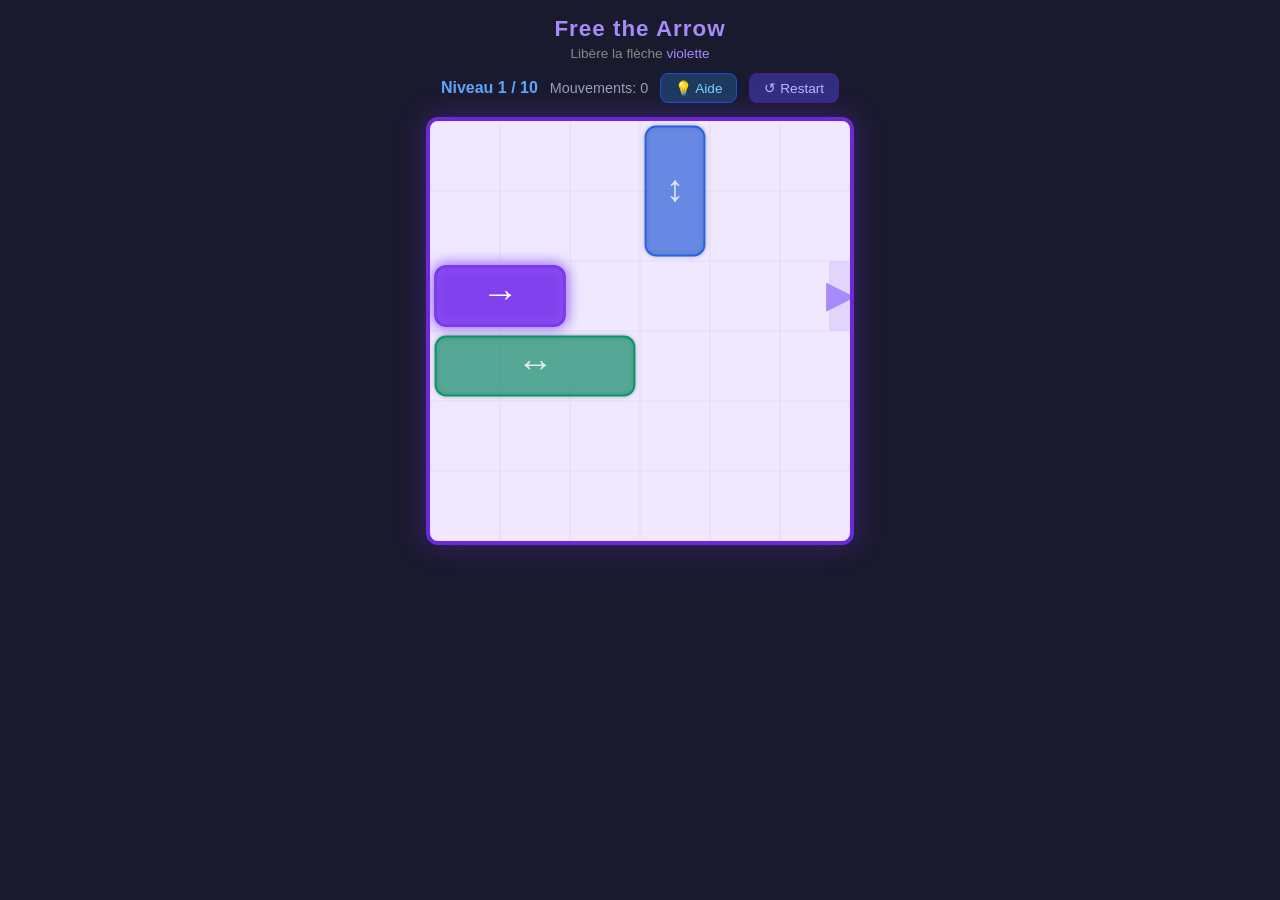
<file: puzzle.html>
<!DOCTYPE html>
<html lang="fr">
<head>
<meta charset="UTF-8">
<meta name="viewport" content="width=device-width, initial-scale=1.0, user-scalable=no">
<title>Free the Arrow</title>
<style>
  * { box-sizing: border-box; margin: 0; padding: 0; }

  body {
    background: #1a1a2e;
    color: #eee;
    font-family: 'Segoe UI', sans-serif;
    display: flex;
    flex-direction: column;
    align-items: center;
    min-height: 100vh;
    padding: 16px;
    user-select: none;
  }

  h1 {
    font-size: 1.4rem;
    margin-bottom: 4px;
    color: #a78bfa;
    letter-spacing: 1px;
  }

  #subtitle {
    font-size: 0.85rem;
    color: #888;
    margin-bottom: 12px;
  }

  #ui-bar {
    display: flex;
    gap: 12px;
    align-items: center;
    margin-bottom: 14px;
    flex-wrap: wrap;
    justify-content: center;
  }

  #level-label {
    font-size: 1rem;
    font-weight: bold;
    color: #60a5fa;
  }

  #moves-label {
    font-size: 0.9rem;
    color: #94a3b8;
  }

  button {
    background: #312e81;
    color: #c4b5fd;
    border: 1px solid #4c1d95;
    border-radius: 8px;
    padding: 6px 14px;
    cursor: pointer;
    font-size: 0.85rem;
    transition: background 0.2s;
  }
  button:hover { background: #4338ca; }

  #hint-btn { background: #1e3a5f; color: #7dd3fc; border-color: #1d4ed8; }
  #hint-btn:hover { background: #1d4ed8; }

  #board-wrap {
    position: relative;
    background: #f0e8ff;
    border-radius: 12px;
    border: 4px solid #6d28d9;
    box-shadow: 0 0 30px #7c3aed55;
    overflow: hidden;
    touch-action: none;
  }

  canvas { display: block; }

  #msg-overlay {
    display: none;
    position: fixed;
    inset: 0;
    background: #0009;
    z-index: 100;
    align-items: center;
    justify-content: center;
    flex-direction: column;
    gap: 16px;
  }
  #msg-overlay.show { display: flex; }

  #msg-box {
    background: #1e1b4b;
    border: 2px solid #7c3aed;
    border-radius: 16px;
    padding: 32px 40px;
    text-align: center;
  }
  #msg-title { font-size: 2rem; color: #a78bfa; margin-bottom: 8px; }
  #msg-sub   { font-size: 1rem; color: #cbd5e1; margin-bottom: 20px; }

  #level-select {
    display: flex;
    flex-wrap: wrap;
    gap: 8px;
    justify-content: center;
    max-width: 400px;
    margin-bottom: 10px;
  }

  .lvl-btn {
    width: 42px; height: 42px;
    border-radius: 8px;
    font-weight: bold;
    font-size: 0.9rem;
    padding: 0;
  }
  .lvl-btn.completed { background: #065f46; color: #6ee7b7; border-color: #059669; }
  .lvl-btn.current   { background: #4338ca; color: #e0e7ff; border-color: #818cf8; }

  #hint-text {
    font-size: 0.8rem;
    color: #fbbf24;
    max-width: 340px;
    text-align: center;
    min-height: 1.2em;
    margin-top: 4px;
  }
</style>
</head>
<body>

<h1>Free the Arrow</h1>
<p id="subtitle">Libère la flèche <span style="color:#a78bfa">violette</span></p>

<div id="ui-bar">
  <span id="level-label">Niveau 1</span>
  <span id="moves-label">Mouvements: 0</span>
  <button id="hint-btn">💡 Aide</button>
  <button id="reset-btn">↺ Restart</button>
</div>

<div id="board-wrap">
  <canvas id="canvas"></canvas>
</div>

<p id="hint-text"></p>

<div id="msg-overlay">
  <div id="msg-box">
    <div id="msg-title"></div>
    <div id="msg-sub"></div>
    <div id="level-select"></div>
    <button id="next-btn" style="font-size:1rem;padding:10px 28px;">Niveau suivant ▶</button>
  </div>
</div>

<script>
const COLS = 6, ROWS = 6;
let CELL;

const LEVELS = [
  {
    exitRow: 2,
    pieces: [
      { id:0, r:2, c:0, len:2, dir:'H', target:true },
      { id:1, r:0, c:3, len:2, dir:'V' },
      { id:2, r:3, c:0, len:3, dir:'H' },
    ]
  },
  {
    exitRow: 2,
    pieces: [
      { id:0, r:2, c:1, len:2, dir:'H', target:true },
      { id:1, r:0, c:3, len:3, dir:'V' },
      { id:2, r:2, c:3, len:2, dir:'V' },
      { id:3, r:4, c:0, len:3, dir:'H' },
    ]
  },
  {
    exitRow: 2,
    pieces: [
      { id:0, r:2, c:0, len:2, dir:'H', target:true },
      { id:1, r:0, c:2, len:2, dir:'V' },
      { id:2, r:2, c:2, len:2, dir:'V' },
      { id:3, r:1, c:3, len:3, dir:'H' },
      { id:4, r:4, c:2, len:2, dir:'H' },
    ]
  },
  {
    exitRow: 2,
    pieces: [
      { id:0, r:2, c:0, len:2, dir:'H', target:true },
      { id:1, r:0, c:2, len:3, dir:'V' },
      { id:2, r:0, c:3, len:2, dir:'H' },
      { id:3, r:1, c:4, len:3, dir:'V' },
      { id:4, r:2, c:3, len:2, dir:'H' },
      { id:5, r:4, c:0, len:2, dir:'H' },
    ]
  },
  {
    exitRow: 2,
    pieces: [
      { id:0, r:2, c:0, len:2, dir:'H', target:true },
      { id:1, r:0, c:2, len:2, dir:'V' },
      { id:2, r:2, c:2, len:2, dir:'V' },
      { id:3, r:0, c:3, len:3, dir:'H' },
      { id:4, r:1, c:5, len:3, dir:'V' },
      { id:5, r:3, c:3, len:2, dir:'H' },
      { id:6, r:4, c:1, len:2, dir:'H' },
    ]
  },
  {
    exitRow: 2,
    pieces: [
      { id:0, r:2, c:1, len:2, dir:'H', target:true },
      { id:1, r:0, c:1, len:2, dir:'V' },
      { id:2, r:0, c:3, len:3, dir:'V' },
      { id:3, r:1, c:4, len:2, dir:'H' },
      { id:4, r:2, c:3, len:2, dir:'H' },
      { id:5, r:3, c:0, len:3, dir:'H' },
      { id:6, r:4, c:3, len:2, dir:'V' },
    ]
  },
  {
    exitRow: 2,
    pieces: [
      { id:0, r:2, c:0, len:2, dir:'H', target:true },
      { id:1, r:0, c:2, len:2, dir:'V' },
      { id:2, r:2, c:2, len:3, dir:'V' },
      { id:3, r:0, c:3, len:2, dir:'H' },
      { id:4, r:1, c:4, len:2, dir:'V' },
      { id:5, r:0, c:5, len:3, dir:'V' },
      { id:6, r:3, c:3, len:3, dir:'H' },
      { id:7, r:5, c:0, len:3, dir:'H' },
    ]
  },
  {
    exitRow: 2,
    pieces: [
      { id:0, r:2, c:0, len:2, dir:'H', target:true },
      { id:1, r:0, c:0, len:2, dir:'V' },
      { id:2, r:0, c:2, len:3, dir:'H' },
      { id:3, r:0, c:5, len:3, dir:'V' },
      { id:4, r:1, c:1, len:2, dir:'V' },
      { id:5, r:2, c:2, len:2, dir:'V' },
      { id:6, r:2, c:4, len:3, dir:'V' },
      { id:7, r:3, c:2, len:3, dir:'H' },
      { id:8, r:5, c:0, len:2, dir:'H' },
    ]
  },
  {
    exitRow: 2,
    pieces: [
      { id:0, r:2, c:0, len:2, dir:'H', target:true },
      { id:1, r:0, c:0, len:3, dir:'H' },
      { id:2, r:0, c:3, len:2, dir:'V' },
      { id:3, r:0, c:4, len:2, dir:'H' },
      { id:4, r:1, c:2, len:2, dir:'V' },
      { id:5, r:1, c:5, len:2, dir:'V' },
      { id:6, r:2, c:2, len:2, dir:'H' },
      { id:7, r:3, c:1, len:3, dir:'V' },
      { id:8, r:3, c:4, len:2, dir:'H' },
      { id:9, r:4, c:4, len:2, dir:'V' },
      { id:10,r:5, c:0, len:3, dir:'H' },
    ]
  },
  {
    exitRow: 2,
    pieces: [
      { id:0, r:2, c:0, len:2, dir:'H', target:true },
      { id:1, r:0, c:0, len:2, dir:'V' },
      { id:2, r:0, c:2, len:2, dir:'H' },
      { id:3, r:0, c:4, len:2, dir:'V' },
      { id:4, r:1, c:1, len:2, dir:'H' },
      { id:5, r:1, c:3, len:2, dir:'V' },
      { id:6, r:1, c:5, len:2, dir:'V' },
      { id:7, r:2, c:2, len:2, dir:'V' },
      { id:8, r:2, c:4, len:2, dir:'H' },
      { id:9, r:3, c:0, len:3, dir:'H' },
      { id:10,r:3, c:3, len:3, dir:'H' },
      { id:11,r:4, c:1, len:2, dir:'V' },
      { id:12,r:4, c:4, len:2, dir:'V' },
      { id:13,r:5, c:0, len:2, dir:'H' },
      { id:14,r:5, c:3, len:3, dir:'H' },
    ]
  },
];

const COLORS = [
  '#7c3aed',
  '#2563eb','#059669','#dc2626','#d97706',
  '#0891b2','#7c3aed','#be185d','#4f46e5',
  '#047857','#b45309','#1d4ed8','#9333ea',
  '#065f46','#c2410c','#6d28d9',
];

let currentLevel = 0;
let pieces = [];
let moves = 0;
let completed = new Set(JSON.parse(localStorage.getItem('fta_completed') || '[]'));
let hintStep = null;
let hintTimer = null;
let drag = null;

const canvas = document.getElementById('canvas');
const ctx = canvas.getContext('2d');

function computeCell() {
  const maxW = Math.min(window.innerWidth - 40, 420);
  const maxH = window.innerHeight - 220;
  CELL = Math.floor(Math.min(maxW, maxH) / COLS);
}

function resizeCanvas() {
  computeCell();
  canvas.width  = COLS * CELL;
  canvas.height = ROWS * CELL;
}

function loadLevel(idx) {
  currentLevel = idx;
  moves = 0;
  hintStep = null;
  clearHintText();
  const lvl = LEVELS[idx];
  pieces = lvl.pieces.map(p => ({ ...p }));
  document.getElementById('level-label').textContent = `Niveau ${idx + 1} / ${LEVELS.length}`;
  document.getElementById('moves-label').textContent = `Mouvements: 0`;
  draw();
}

function resetLevel() { loadLevel(currentLevel); }

function draw() {
  const W = canvas.width, H = canvas.height;
  ctx.clearRect(0, 0, W, H);
  ctx.strokeStyle = '#c4b5fd44';
  ctx.lineWidth = 1;
  for (let i = 0; i <= COLS; i++) {
    ctx.beginPath(); ctx.moveTo(i*CELL, 0); ctx.lineTo(i*CELL, H); ctx.stroke();
  }
  for (let j = 0; j <= ROWS; j++) {
    ctx.beginPath(); ctx.moveTo(0, j*CELL); ctx.lineTo(W, j*CELL); ctx.stroke();
  }
  const exitRow = LEVELS[currentLevel].exitRow;
  ctx.fillStyle = '#a78bfa33';
  ctx.fillRect(W - CELL*0.3, exitRow*CELL, CELL*0.3, CELL);
  ctx.fillStyle = '#a78bfa';
  ctx.font = `bold ${CELL*0.5}px sans-serif`;
  ctx.textAlign = 'center';
  ctx.fillText('▶', W - CELL*0.15, exitRow*CELL + CELL*0.65);
  pieces.forEach(p => drawPiece(p));
}

function drawPiece(p) {
  const PAD = CELL * 0.08;
  let x, y, w, h;
  if (p.dir === 'H') {
    x = p.c * CELL + PAD; y = p.r * CELL + PAD;
    w = p.len * CELL - PAD*2; h = CELL - PAD*2;
  } else {
    x = p.c * CELL + PAD; y = p.r * CELL + PAD;
    w = CELL - PAD*2; h = p.len * CELL - PAD*2;
  }
  const color = COLORS[p.id % COLORS.length];
  const isTarget = p.target;
  const isHinted = hintStep && hintStep.pieceId === p.id;
  ctx.shadowColor = isHinted ? '#fbbf24' : (isTarget ? '#7c3aed' : '#0004');
  ctx.shadowBlur = isHinted ? 18 : (isTarget ? 14 : 4);
  const r = CELL * 0.15;
  ctx.beginPath();
  roundRect(ctx, x, y, w, h, r);
  ctx.fillStyle = isHinted ? '#fbbf2488' : color + (isTarget ? 'cc' : '99');
  ctx.fill();
  ctx.strokeStyle = isHinted ? '#fbbf24' : color;
  ctx.lineWidth = isTarget ? 3 : 2;
  ctx.stroke();
  ctx.shadowBlur = 0;
  const cx = x + w/2, cy = y + h/2;
  const s = Math.min(w, h) * 0.35;
  ctx.fillStyle = isTarget ? '#fff' : '#ffffffcc';
  ctx.font = `bold ${s * 1.8}px sans-serif`;
  ctx.textAlign = 'center';
  ctx.textBaseline = 'middle';
  ctx.fillText(isTarget ? '→' : (p.dir === 'H' ? '↔' : '↕'), cx, cy);
  ctx.textBaseline = 'alphabetic';
}

function roundRect(ctx, x, y, w, h, r) {
  ctx.moveTo(x+r, y);
  ctx.arcTo(x+w, y,   x+w, y+h, r);
  ctx.arcTo(x+w, y+h, x,   y+h, r);
  ctx.arcTo(x,   y+h, x,   y,   r);
  ctx.arcTo(x,   y,   x+w, y,   r);
  ctx.closePath();
}

function buildGrid(excludeId = -1) {
  const grid = Array.from({length: ROWS}, () => new Array(COLS).fill(-1));
  pieces.forEach(p => {
    if (p.id === excludeId) return;
    for (let i = 0; i < p.len; i++) {
      const r = p.dir === 'H' ? p.r : p.r + i;
      const c = p.dir === 'H' ? p.c + i : p.c;
      if (r >= 0 && r < ROWS && c >= 0 && c < COLS) grid[r][c] = p.id;
    }
  });
  return grid;
}

function canMove(p, delta) {
  const grid = buildGrid(p.id);
  if (p.dir === 'H') {
    const newC = p.c + delta;
    if (newC < 0 || newC + p.len - 1 >= COLS) return false;
    for (let i = 0; i < p.len; i++) if (grid[p.r][newC + i] !== -1) return false;
  } else {
    const newR = p.r + delta;
    if (newR < 0 || newR + p.len - 1 >= ROWS) return false;
    for (let i = 0; i < p.len; i++) if (grid[newR + i][p.c] !== -1) return false;
  }
  return true;
}

function maxDelta(p, sign) {
  let d = 0;
  while (canMove(p, (d + sign))) d += sign;
  return d;
}

function checkWin() {
  const target = pieces.find(p => p.target);
  const exitRow = LEVELS[currentLevel].exitRow;
  return target.dir === 'H' && target.r === exitRow && target.c + target.len >= COLS;
}

function encodeState(pcs) {
  return pcs.map(p => `${p.r},${p.c}`).join('|');
}

function solveHint() {
  const initial = pieces.map(p => ({ id: p.id, r: p.r, c: p.c, len: p.len, dir: p.dir, target: p.target }));
  const exitRow = LEVELS[currentLevel].exitRow;
  const queue = [{ state: initial, path: [] }];
  const visited = new Set([encodeState(initial)]);
  let iterations = 0;
  while (queue.length && iterations < 8000) {
    iterations++;
    const { state, path } = queue.shift();
    const tgt = state.find(p => p.target);
    if (tgt.dir === 'H' && tgt.r === exitRow && tgt.c + tgt.len >= COLS) return path;
    for (const p of state) {
      for (const sign of [-1, +1]) {
        let d = 0;
        while (true) {
          d += sign;
          const newState = state.map(x => ({ ...x }));
          const piece = newState.find(x => x.id === p.id);
          if (piece.dir === 'H') {
            if (piece.c + d < 0 || piece.c + d + piece.len - 1 >= COLS) break;
          } else {
            if (piece.r + d < 0 || piece.r + d + piece.len - 1 >= ROWS) break;
          }
          const occupied = new Set();
          newState.forEach(x => {
            if (x.id === piece.id) return;
            for (let i = 0; i < x.len; i++) {
              const rr = x.dir === 'H' ? x.r : x.r + i;
              const cc = x.dir === 'H' ? x.c + i : x.c;
              occupied.add(`${rr},${cc}`);
            }
          });
          let blocked = false;
          for (let i = 0; i < piece.len; i++) {
            const rr = piece.dir === 'H' ? piece.r : piece.r + d + i;
            const cc = piece.dir === 'H' ? piece.c + d + i : piece.c;
            if (occupied.has(`${rr},${cc}`)) { blocked = true; break; }
          }
          if (blocked) break;
          if (piece.dir === 'H') piece.c = p.c + d; else piece.r = p.r + d;
          const key = encodeState(newState);
          if (!visited.has(key)) {
            visited.add(key);
            queue.push({ state: newState, path: [...path, { pieceId: p.id, delta: d }] });
          }
        }
      }
    }
  }
  return null;
}

function showHint() {
  clearTimeout(hintTimer);
  const path = solveHint();
  if (!path || path.length === 0) { showHintText('Félicitations, encore un mouvement !'); return; }
  const step = path[0];
  hintStep = step;
  const p = pieces.find(x => x.id === step.pieceId);
  const dir = p.dir === 'H' ? (step.delta > 0 ? 'droite' : 'gauche') : (step.delta > 0 ? 'bas' : 'haut');
  const label = p.target ? 'la flèche violette' : `la pièce ${step.pieceId + 1}`;
  showHintText(`Déplace ${label} vers le ${dir} (${Math.abs(step.delta)} case${Math.abs(step.delta)>1?'s':''})`);
  draw();
  hintTimer = setTimeout(() => { hintStep = null; draw(); clearHintText(); }, 4000);
}

function showHintText(t) { document.getElementById('hint-text').textContent = t; }
function clearHintText() { document.getElementById('hint-text').textContent = ''; }

function getCell(clientX, clientY) {
  const rect = canvas.getBoundingClientRect();
  return { c: (clientX - rect.left) / CELL, r: (clientY - rect.top) / CELL };
}

function pieceAt(r, c) {
  return pieces.find(p => {
    if (p.dir === 'H') return Math.floor(r) === p.r && c >= p.c && c < p.c + p.len;
    else               return Math.floor(c) === p.c && r >= p.r && r < p.r + p.len;
  });
}

canvas.addEventListener('pointerdown', e => {
  e.preventDefault();
  const pos = getCell(e.clientX, e.clientY);
  const p = pieceAt(pos.r, pos.c);
  if (!p) return;
  drag = { pieceId: p.id, axis: p.dir, startPos: p.dir === 'H' ? pos.c : pos.r, startCell: p.dir === 'H' ? p.c : p.r, moved: false };
  canvas.setPointerCapture(e.pointerId);
});

canvas.addEventListener('pointermove', e => {
  if (!drag) return;
  e.preventDefault();
  const pos = getCell(e.clientX, e.clientY);
  const cur = drag.axis === 'H' ? pos.c : pos.r;
  const rawDelta = cur - drag.startPos;
  const snapDelta = Math.round(rawDelta);
  const p = pieces.find(x => x.id === drag.pieceId);
  const clampedDelta = Math.max(maxDelta(p, -1), Math.min(maxDelta(p, +1), snapDelta));
  if (p.dir === 'H') p.c = drag.startCell + clampedDelta;
  else               p.r = drag.startCell + clampedDelta;
  draw();
});

canvas.addEventListener('pointerup', e => {
  if (!drag) return;
  const p = pieces.find(x => x.id === drag.pieceId);
  const newCell = p.dir === 'H' ? p.c : p.r;
  if (newCell !== drag.startCell) {
    moves++;
    document.getElementById('moves-label').textContent = `Mouvements: ${moves}`;
    hintStep = null;
    clearHintText();
    if (p.dir === 'H') p.c = Math.round(p.c);
    else               p.r = Math.round(p.r);
    if (checkWin()) { draw(); setTimeout(showWin, 300); }
  } else {
    if (p.dir === 'H') p.c = drag.startCell;
    else               p.r = drag.startCell;
  }
  drag = null;
  draw();
});

function showWin() {
  completed.add(currentLevel);
  localStorage.setItem('fta_completed', JSON.stringify([...completed]));
  const overlay = document.getElementById('msg-overlay');
  document.getElementById('msg-title').textContent = '🎉 Niveau réussi !';
  document.getElementById('msg-sub').textContent = `Résolu en ${moves} mouvement${moves>1?'s':''}.`;
  const nextBtn = document.getElementById('next-btn');
  if (currentLevel + 1 >= LEVELS.length) {
    nextBtn.textContent = '🏆 Rejouer depuis le début';
    nextBtn.onclick = () => { overlay.classList.remove('show'); loadLevel(0); };
  } else {
    nextBtn.textContent = 'Niveau suivant ▶';
    nextBtn.onclick = () => { overlay.classList.remove('show'); loadLevel(currentLevel + 1); };
  }
  buildLevelSelect();
  overlay.classList.add('show');
}

function buildLevelSelect() {
  const sel = document.getElementById('level-select');
  sel.innerHTML = '';
  LEVELS.forEach((_, i) => {
    const b = document.createElement('button');
    b.className = 'lvl-btn' + (completed.has(i) ? ' completed' : '') + (i === currentLevel ? ' current' : '');
    b.textContent = i + 1;
    b.onclick = () => { document.getElementById('msg-overlay').classList.remove('show'); loadLevel(i); };
    sel.appendChild(b);
  });
}

document.getElementById('hint-btn').onclick = showHint;
document.getElementById('reset-btn').onclick = resetLevel;
window.addEventListener('resize', () => { resizeCanvas(); draw(); });
resizeCanvas();
loadLevel(0);
</script>
</body>
</html>
</file>
